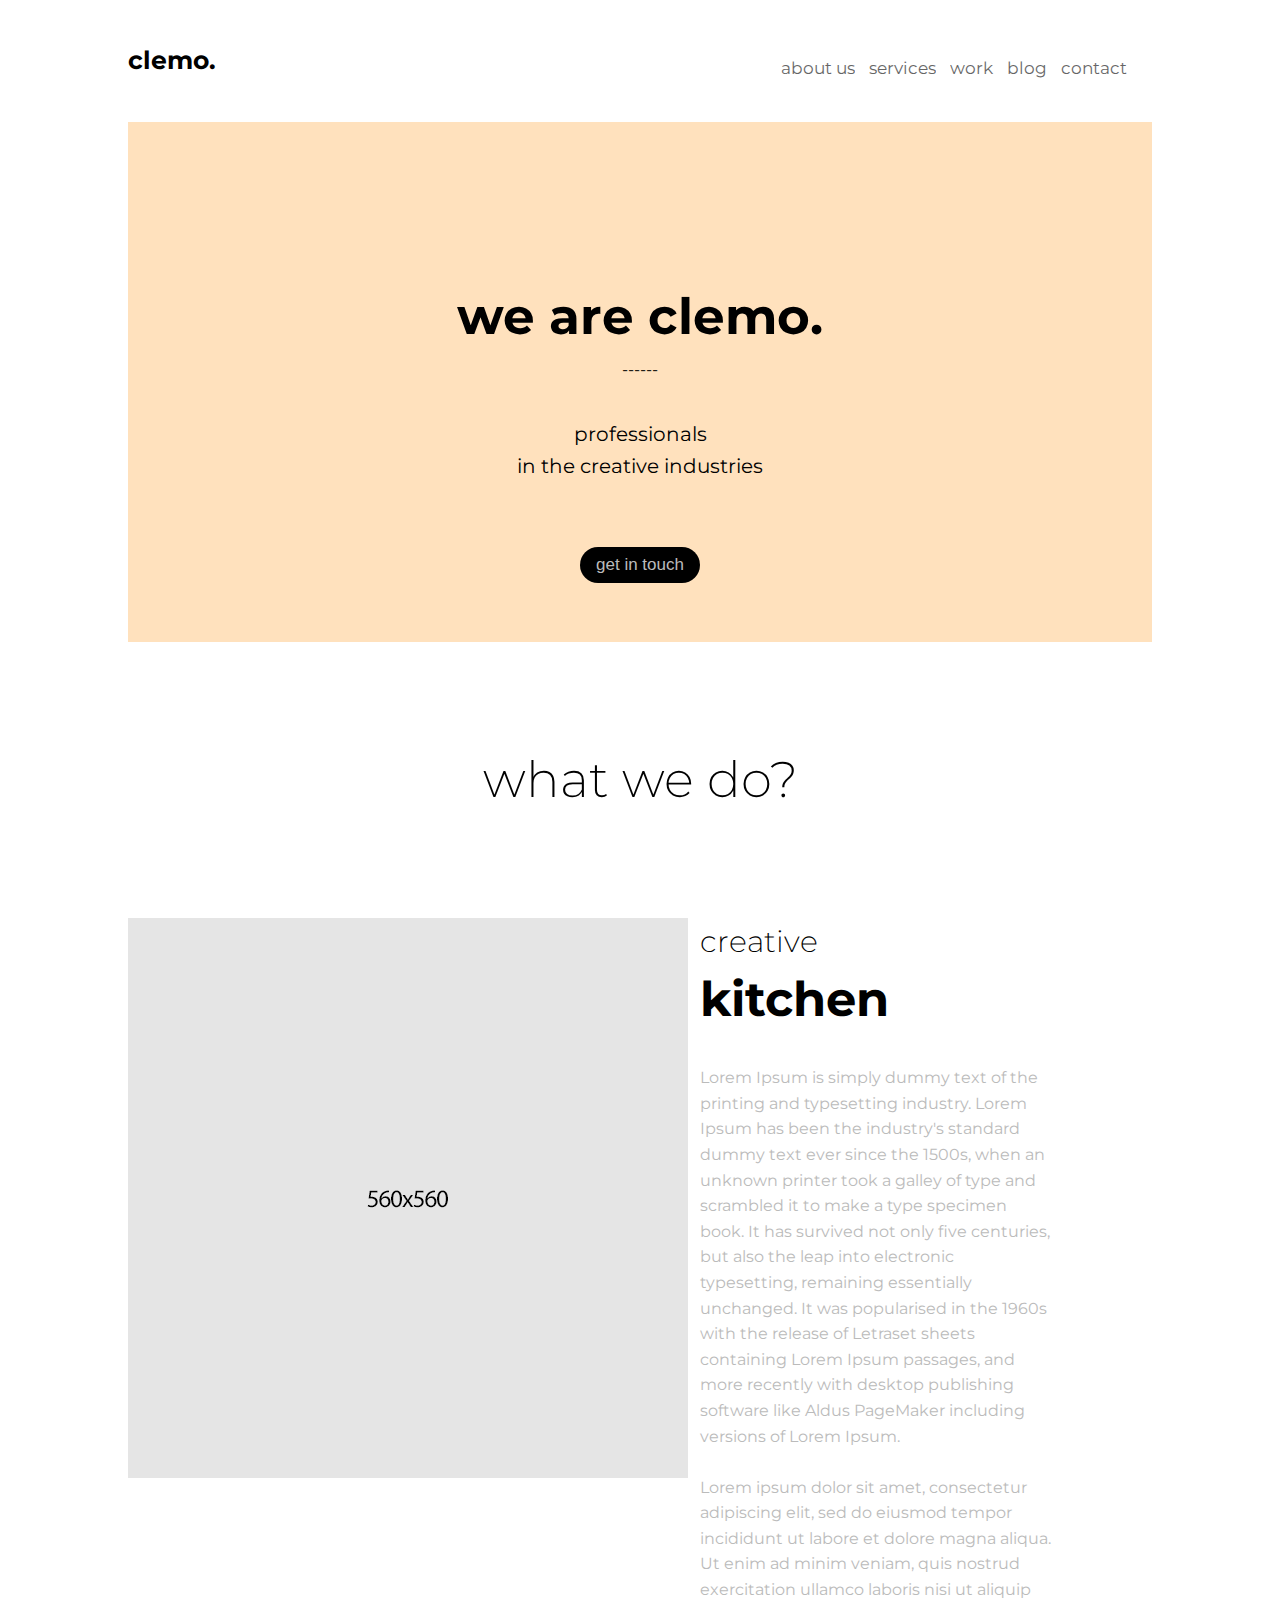
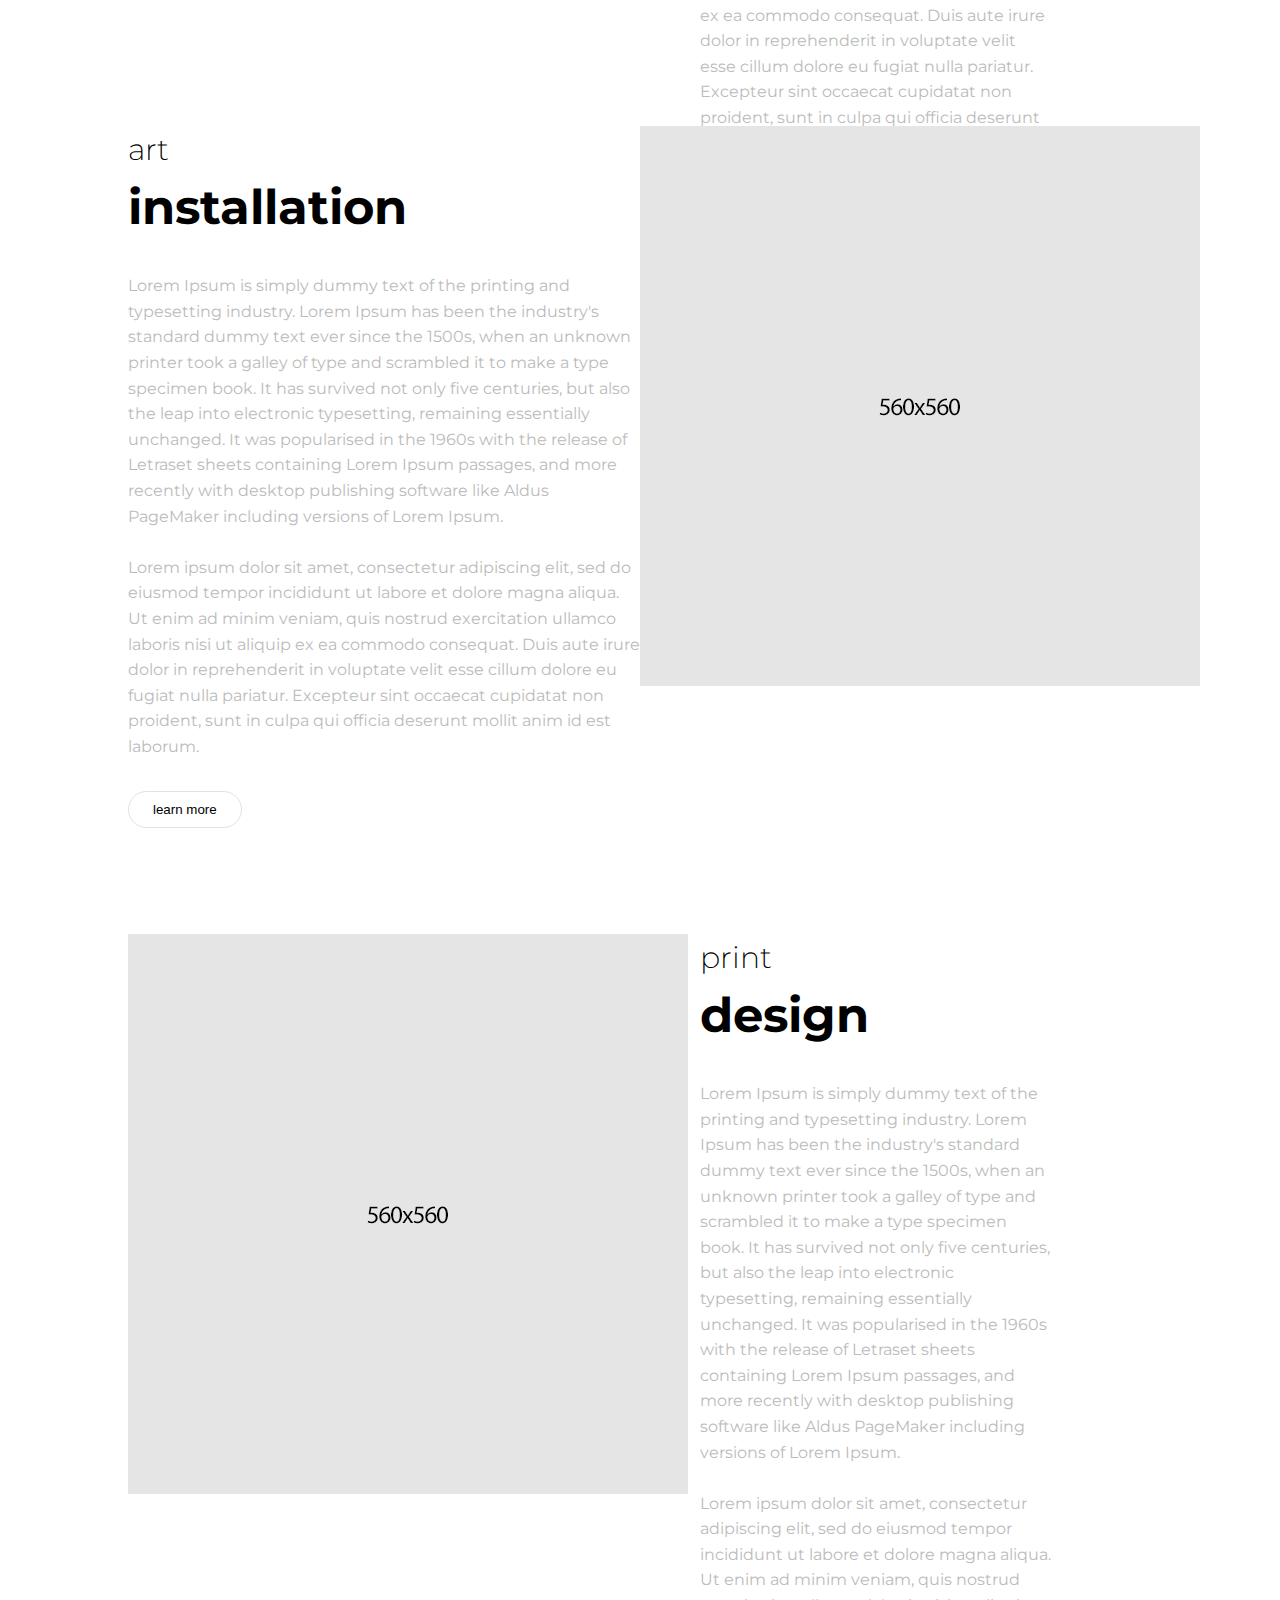
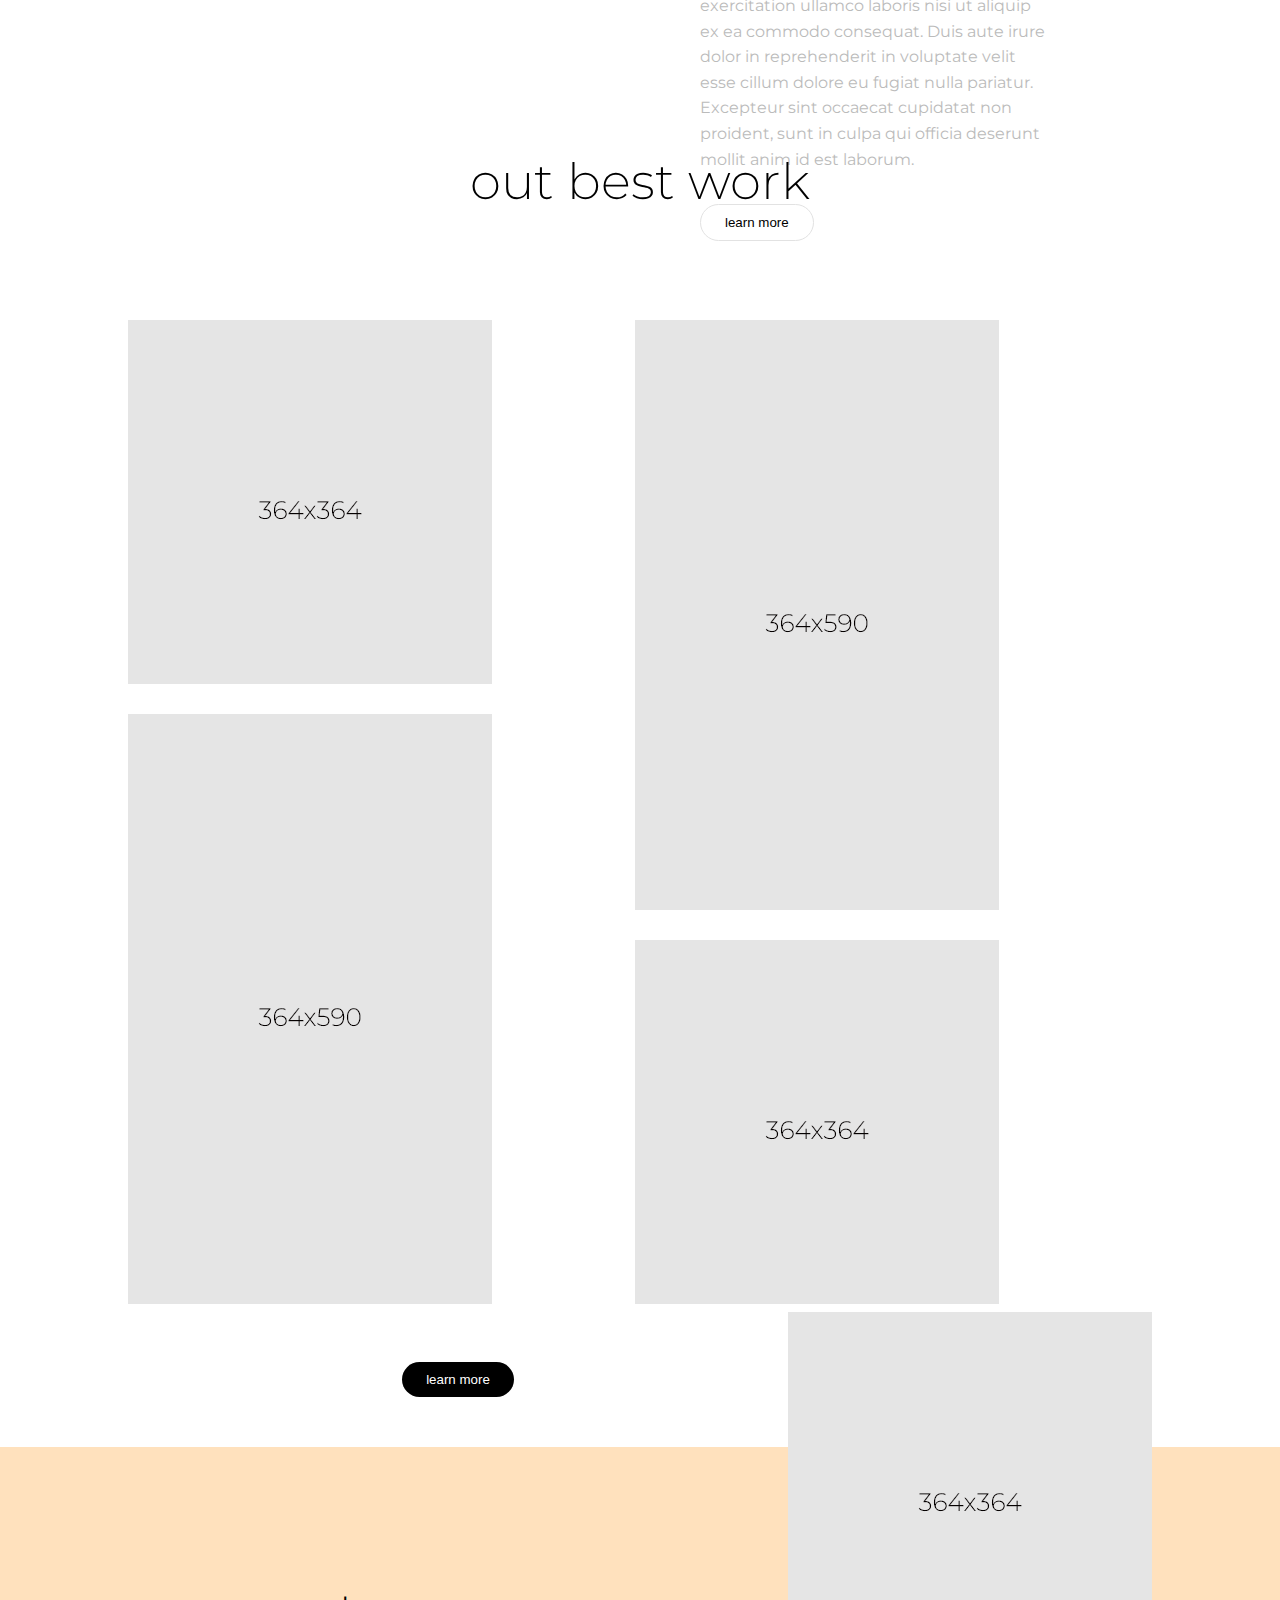
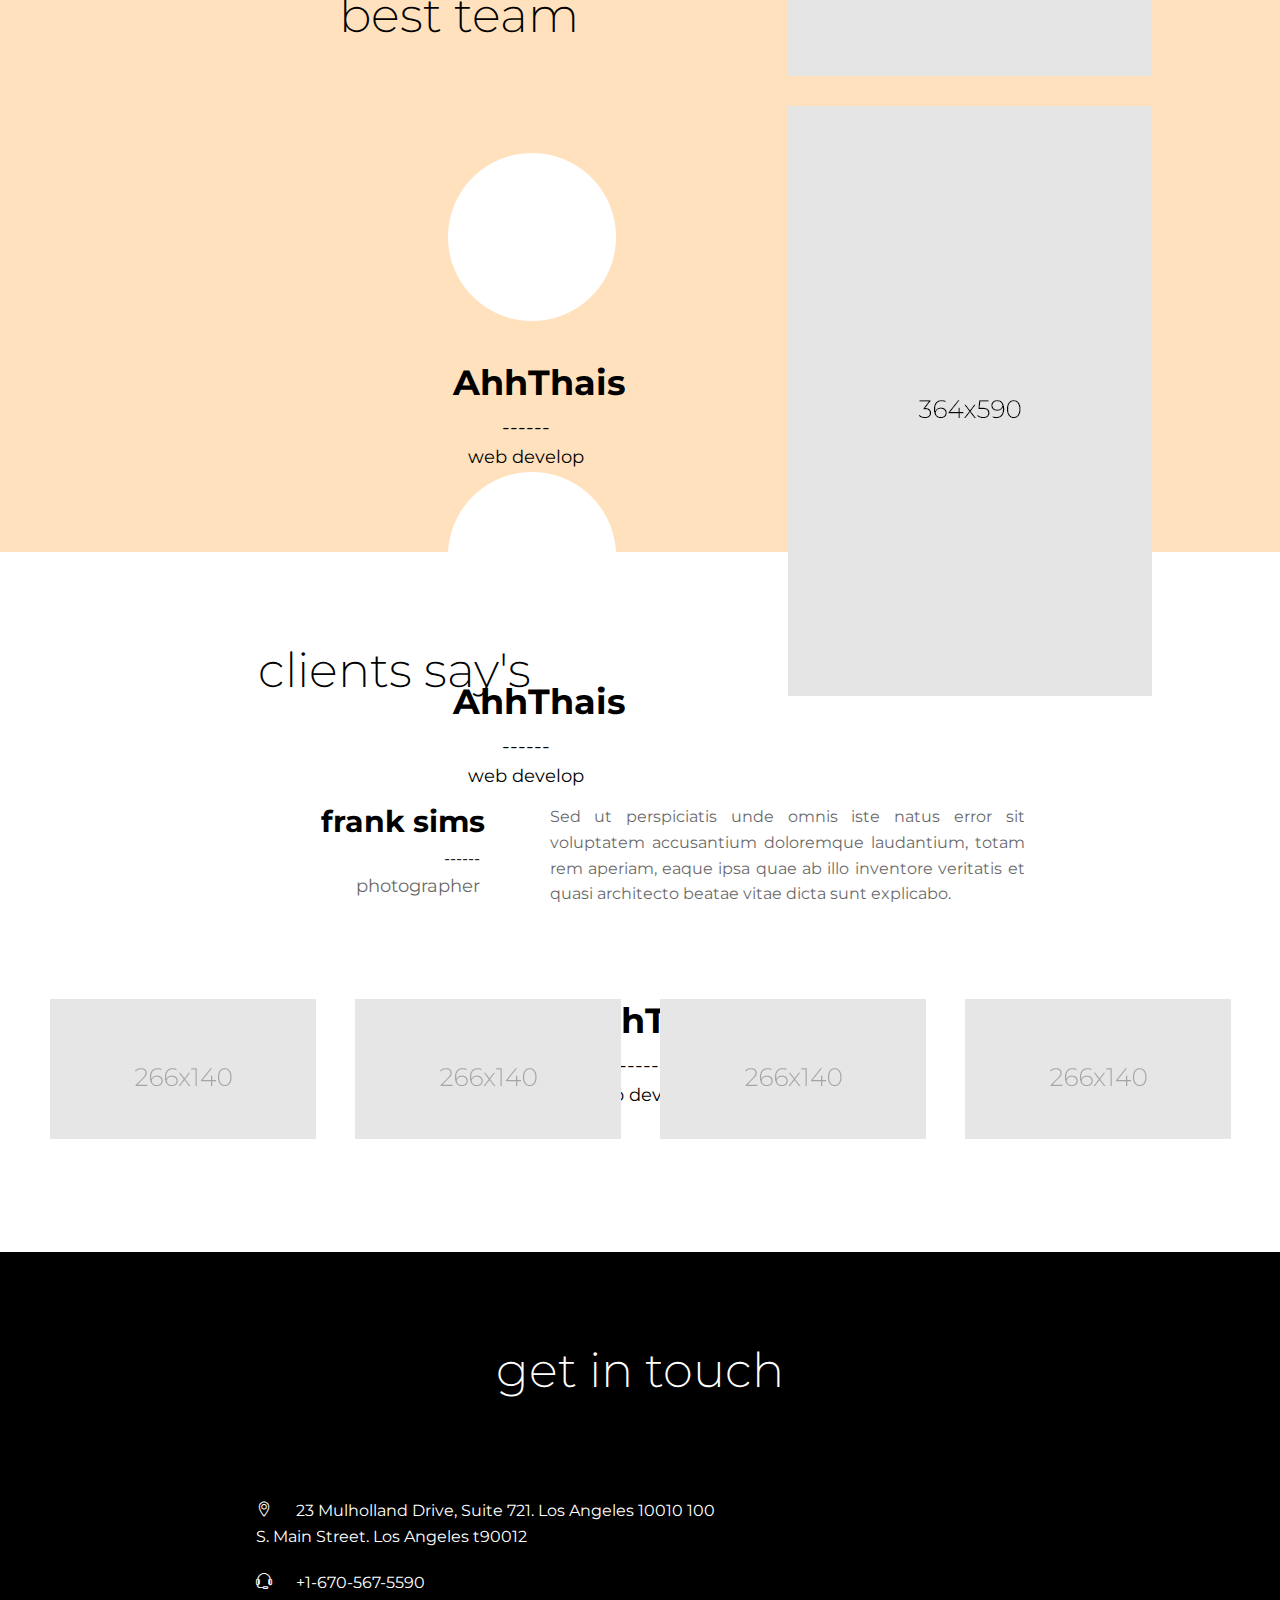
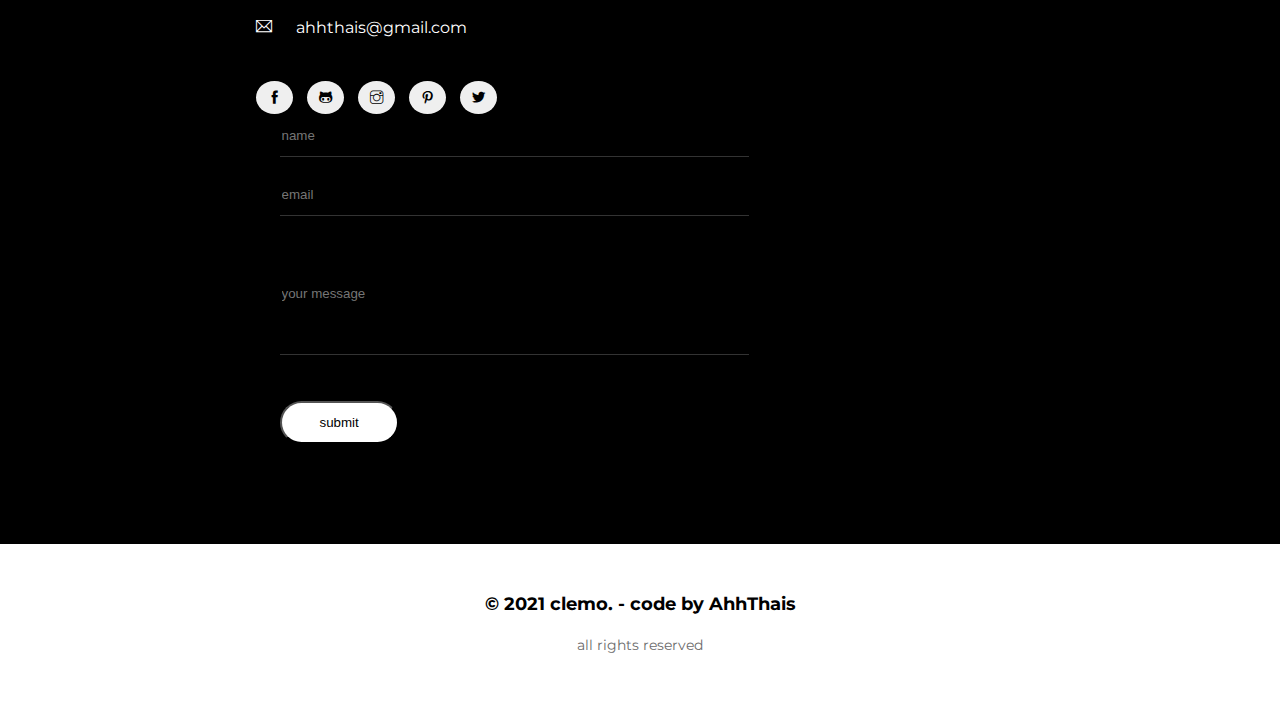
<file: index.html>
<!DOCTYPE html>
<html lang="en">
    <head>
        <meta charset="utf-8">
        <meta http-equiv="X-UA-Compatible" content="IE=edge">
        <title>Clemo Project</title>
        <meta name="description" content="Clemo Project by AhhThais">
        <meta name="viewport" content="width=device-width, initial-scale=1">
        <link rel="stylesheet" href="./assets/css/reset.css">
        <link rel="stylesheet" href="./assets/css/style.css">
        <link rel="stylesheet" href="./assets/css/sm_color.css">
        <link rel="stylesheet" href="./assets/css/hover_link.css">
        <link rel="preconnect" href="https://fonts.googleapis.com">
        <link rel="preconnect" href="https://fonts.gstatic.com" crossorigin>
        <link href="https://fonts.googleapis.com/css2?family=Montserrat:wght@100;300;400&display=swap" rel="stylesheet">
        <link rel="stylesheet" href="./assets/font/themify-icons/themify-icons.css">
        <script src="./assets/js/main.js"></script>
    <body>
        <div class="main">
            <!-- Begin Header -->
            <div class="header">    
                <div class="clear_fix col nav">
                    <label class="nav_text"><a href="./index.html">clemo.</a></label>
                    <ul class="nav_main_menu">
                        <li class="menu_items"><a href="./about_us.html">about us</a></li>
                        <li class="menu_items"><a href="./services.html">services</a></li>
                        <li class="menu_items"><a href="./work.html">work</a></li>
                        <li class="menu_items"><a href="./blog.html">blog</a></li>
                        <li class="menu_items"><a href="./contact.html">contact</a></li>
                    </ul>
                </div>
            </div>
            <!-- End Header -->


            <!-- Begin Banner -->
            <div class="col banner">
                <div class="banner_content">
                    <h2 class="banner_title">we are clemo.</h2>
                    <span>------</span>
                    <div class="banner_sub">
                        <p class="banner_subtext">professionals</p>
                        <p class="banner_subtext">in the creative industries</p>
                    </div>
                    <a href="#get_in_touch"><button class="banner_btn">get in touch</button></a>
                </div>
            </div>
            <!-- End Banner -->

            <!-- Container -->
            <div class="col container">
                <!-- Begin main content -->
                <div class="main_content">
                    <div class="content_title">
                        <p>what we do?</p>
                    </div>

                    <div class="clear_fix content_page">
                        <div class="col_set col_half col_height content_page_img">
                            <div class="page_img">
                                <img src="./assets/img/560.png" alt="page_img">
                            </div>
                        </div>
                        <div class="col_set col_half col_height content_page_text">
                            <div class="content_text_main">
                                <a href="./pages/creative_kitchen.html" class="title_link">
                                    <div class="text_title">
                                        <p class="small_title">
                                            creative
                                        </p>
                                        <p class="big_title">
                                            kitchen
                                        </p>
                                    </div>
                                </a>
                                <div class="text_main">
                                    <p>
                                        Lorem Ipsum is simply dummy text of the printing and typesetting industry. Lorem Ipsum has been the industry's standard dummy text ever since the 1500s, when an unknown printer took a galley of type and scrambled it to make a type specimen book. It has survived not only five centuries, but also the leap into electronic typesetting, remaining essentially unchanged. It was popularised in the 1960s with the release of Letraset sheets containing Lorem Ipsum passages, and more recently with desktop publishing software like Aldus PageMaker including versions of Lorem Ipsum.
                                    </p>
                                    <br>
                                    <p>
                                        Lorem ipsum dolor sit amet, consectetur adipiscing elit, sed do eiusmod tempor incididunt ut labore et dolore magna aliqua. Ut enim ad minim veniam, quis nostrud exercitation ullamco laboris nisi ut aliquip ex ea commodo consequat. Duis aute irure dolor in reprehenderit in voluptate velit esse cillum dolore eu fugiat nulla pariatur. Excepteur sint occaecat cupidatat non proident, sunt in culpa qui officia deserunt mollit anim id est laborum.
                                    </p>
                                </div>
                                <a href="./pages/creative_kitchen.html"><button class="content_btn">learn more</button></a>
                            </div>
                        </div>
                    </div>
                    <div class="clear_fix content_page">
                        <div class="col_set col_half col_height content_page_text">
                            <div class="content_text_main_left">
                                <a href="./pages/art_installation.html" class="title_link">
                                    <div class="text_title">
                                        <p class="small_title">
                                            art
                                        </p>
                                        <p class="big_title">
                                            installation
                                        </p>
                                    </div>
                                </a>
                                <div class="text_main">
                                    <p>
                                        Lorem Ipsum is simply dummy text of the printing and typesetting industry. Lorem Ipsum has been the industry's standard dummy text ever since the 1500s, when an unknown printer took a galley of type and scrambled it to make a type specimen book. It has survived not only five centuries, but also the leap into electronic typesetting, remaining essentially unchanged. It was popularised in the 1960s with the release of Letraset sheets containing Lorem Ipsum passages, and more recently with desktop publishing software like Aldus PageMaker including versions of Lorem Ipsum.
                                    </p>
                                    <br>
                                    <p>
                                        Lorem ipsum dolor sit amet, consectetur adipiscing elit, sed do eiusmod tempor incididunt ut labore et dolore magna aliqua. Ut enim ad minim veniam, quis nostrud exercitation ullamco laboris nisi ut aliquip ex ea commodo consequat. Duis aute irure dolor in reprehenderit in voluptate velit esse cillum dolore eu fugiat nulla pariatur. Excepteur sint occaecat cupidatat non proident, sunt in culpa qui officia deserunt mollit anim id est laborum.
                                    </p>
                                </div>
                                <a href="./pages/art_installation.html"><button class="content_btn">learn more</button></a>
                            </div>
                        </div>
                        <div class="col_set col_half col_height content_page_img_left">
                            <div class="page_img">
                                <img src="./assets/img/560.png" alt="page_img">
                            </div>
                        </div>
                    </div>
                    <div class="clear_fix content_page">
                        <div class="col_set col_half col_height content_page_img">
                            <div class="page_img">
                                <img src="./assets/img/560.png" alt="page_img">
                            </div>
                        </div>
                        <div class="col_set col_half col_height content_page_text">
                            <div class="content_text_main">
                               <a href="./pages/print_design.html" class="title_link">
                                    <div class="text_title">
                                        <p class="small_title">
                                            print
                                        </p>
                                        <p class="big_title">
                                            design      
                                        </p>
                                    </div>
                                </a>
                                <div class="text_main">
                                    <p>
                                        Lorem Ipsum is simply dummy text of the printing and typesetting industry. Lorem Ipsum has been the industry's standard dummy text ever since the 1500s, when an unknown printer took a galley of type and scrambled it to make a type specimen book. It has survived not only five centuries, but also the leap into electronic typesetting, remaining essentially unchanged. It was popularised in the 1960s with the release of Letraset sheets containing Lorem Ipsum passages, and more recently with desktop publishing software like Aldus PageMaker including versions of Lorem Ipsum.
                                    </p>
                                    <br>
                                    <p>
                                        Lorem ipsum dolor sit amet, consectetur adipiscing elit, sed do eiusmod tempor incididunt ut labore et dolore magna aliqua. Ut enim ad minim veniam, quis nostrud exercitation ullamco laboris nisi ut aliquip ex ea commodo consequat. Duis aute irure dolor in reprehenderit in voluptate velit esse cillum dolore eu fugiat nulla pariatur. Excepteur sint occaecat cupidatat non proident, sunt in culpa qui officia deserunt mollit anim id est laborum.
                                    </p>
                                </div>
                                <a href="./pages/print_design.html"><button class="content_btn">learn more</button></a>
                            </div>
                        </div>
                    </div>
                </div>
                <!-- End main content -->

                <!-- Begin second content -->
                <div class="second_content">
                    <div class="content_title">
                        <p>out best work</p>
                    </div>
                    <div class="clear_fix second_content_page left_page">
                        <div class="s_content_page">
                            <div class="col_half col_height s_content_first_img" style="padding-bottom: 30px;">
                                <img src="./assets/img/364x364.png" alt="364x364px">
                            </div>
                            <div class="col_half col_height s_content_second_img">
                                <img src="./assets/img/364x590.png" alt="364x590px">
                            </div>
                        </div>
                    </div>
                    <div class="clear_fix second_content_page">
                        <div class="s_content_page">
                            <div class="col_half col_height s_content_second_img"  style="padding-bottom: 30px;">
                                <img src="./assets/img/364x590.png" alt="364x590px">
                            </div>
                            <div class="col_half col_height s_content_first_img">
                                <img src="./assets/img/364x364.png" alt="364x364px">
                            </div>
                        </div>
                    </div>
                    <div class="clear_fix second_content_page right_page">
                        <div class="s_content_page">
                            <div class="col_half col_height s_content_first_img"  style="padding-bottom: 30px;">
                                <img src="./assets/img/364x364.png" alt="364x364px">
                            </div>
                            <div class="col_half col_height s_content_second_img">
                                <img src="./assets/img/364x590.png" alt="364x590px">
                            </div>
                        </div>
                    </div>
                    <div class="second_content_btn">
                        <button class="s_content_btn">learn more</button>
                    </div>
                </div>
            </div>
            <!-- End second content -->

            <!-- Begin banner team -->
            <div class="banner" style="height: 705px;">
                <div class="banner_content">
                    <h2 class="team_title">best team</h2>
                        <div class="team_main" style="margin-top: 100px;">
                            <div class="clear_fix banner_sub">
                                <div class="col team_members">
                                    <div class="col_half team_member">
                                        <div class="team_member_img">
                                            <img src="./assets/img/168x168.png" alt="168x168">
                                        </div>
                                        <div class="team_member_infor">
                                            <p class="member_name">
                                                AhhThais
                                            </p>
                                            <span>------</span>
                                            <p class="member_job">
                                                web develop
                                            </p>
                                        </div>
                                    </div>
                                    <div class="col_half team_member">
                                        <div class="team_member_img">
                                            <img src="./assets/img/168x168.png" alt="168x168">
                                        </div>
                                        <div class="team_member_infor">
                                            <p class="member_name">
                                                AhhThais
                                            </p>
                                            <span>------</span>
                                            <p class="member_job">
                                                web develop
                                            </p>
                                    </div>
                                </div>
                                <div class="col_half team_member">
                                    <div class="team_member_img">
                                        <img src="./assets/img/168x168.png" alt="168x168">
                                    </div>
                                    <div class="team_member_infor">
                                        <p class="member_name">
                                            AhhThais
                                        </p>
                                        <span>------</span>
                                        <p class="member_job">
                                            web develop
                                        </p>
                                    </div>
                                </div>
                             </div>
                        </div>
                    </div>
                </div>
            </div>
            <!-- End banner team -->

            <!--Begin feedback -->
            <div class="clear_fix feedback_content">
                <div class="feedback_title">
                    clients say's
                </div>
                <div class="feedback_main_content">
                    <div class="fb_user_infor">
                        <div class="fb_user_main_infor">
                            <p class="user_name">
                                frank sims
                            </p>
                            <span>------</span>
                            <p class="user_job">
                                photographer
                            </p>
                        </div>
                        <p class="user_text">
                            Sed ut perspiciatis unde omnis iste natus error sit voluptatem accusantium doloremque laudantium, totam rem aperiam, eaque ipsa quae ab illo inventore veritatis et quasi architecto beatae vitae dicta sunt explicabo. 
                        </p>
                    </div>
                </div>
                <div class="feedback_sub_content">
                    <div class="fb_img">
                        <img src="./assets/img/266x140.png" alt="266x140px" class="img_fb">
                        <img src="./assets/img/266x140.png" alt="266x140px" class="img_fb">
                        <img src="./assets/img/266x140.png" alt="266x140px" class="img_fb">
                        <img src="./assets/img/266x140.png" alt="266x140px" class="img_fb">
                    </div>
                </div>
            </div>
            <!-- End feedback -->

            <!-- Begin contact -->
            <div id="get_in_touch"class="clear_fix contact_content">
                <div class="contact_title feedback_title">
                    get in touch
                </div>
                <div class="col_half contact_address">
                    <p class="address_text">
                        <i class="ti-location-pin address_icon set_address_icon"></i>
                        23 Mulholland Drive, Suite 721. Los Angeles 10010
                            100 S. Main Street. Los Angeles t90012
                    </p>
                    <p>
                        <i class="ti-headphone-alt address_icon"></i>
                        +1-670-567-5590
                    </p>
                    <p>
                        <i class="ti-email address_icon"></i>
                        ahhthais@gmail.com
                    </p>
                    <div class="contact_social_media">
                        <a href="https://fb.com/ahhthais1406"><button class="ti-facebook contact_icon icon_fb"></button></a>
                        <a href="https://github.com/AhhThais"><button class="ti-github contact_icon icon_gh"></button></a>
                        <a href="https://www.instagram.com/ahhthais2/"><button class="ti-instagram contact_icon icon_ig"></button></a>
                        <a href="https://www.pinterest.com/ahhthais/"><button class="ti-pinterest contact_icon icon_pt"></button></a>
                        <button class="ti-twitter-alt contact_icon icon_tw"></button>
                    </div>
                </div>
                <div class="col_half contact_form js_contact">
                    <form action="" class="main_form">
                        <input type="text" class="col_full stan_formal form_name" placeholder="name" required>
                        <input type="email" class="col_full stan_formal form_mail" placeholder="email" required>
                        <input type="text" class="col_full stan_formal form_message" placeholder="your message" required>
                        <a href="#get_in_touch"><button class="contact_btn js_click_btn">submit</button></a>
                    </form>
                </div>
                <div class="col_half contact_form message js_message">
                    <div class="message_check">
                        <i class="ti-check"></i>
                    </div>
                    <div class="message_main">
                        <p>Thank you!</p>
                        <p>Your message has been sent!</p>
                    </div>
                    <button class="message_btn">new message</button>
                </div>
            </div>
            <!-- End contact -->

            <!-- Footer -->
            <footer class="footer">
               <div class="footer_content">
                    <div class="footer_title">
                        <p>&copy; 2021 clemo. - code by AhhThais</p>
                    </div>
                    <div class="footer_text">
                        <p>all rights reserved</p>
                    </div>
               </div>
            </footer>
        </div>
    </body>
</html>
</file>
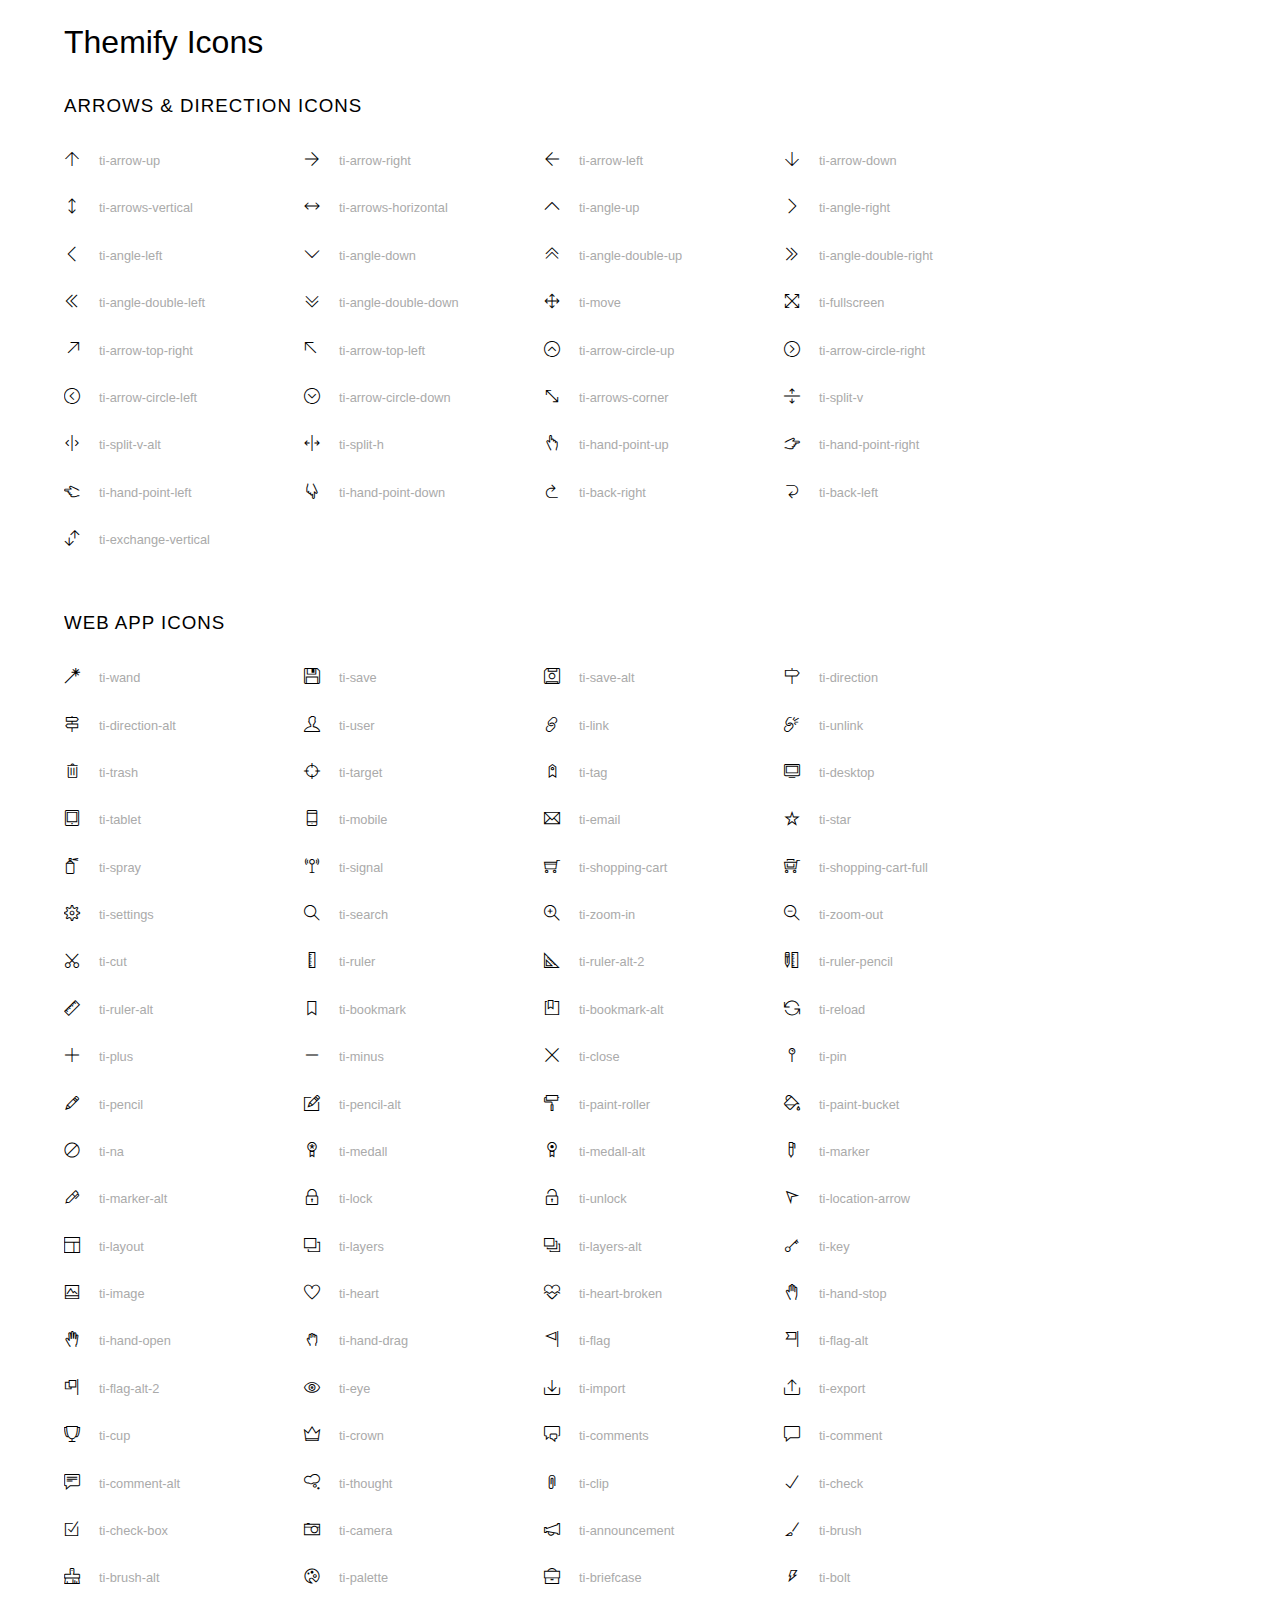
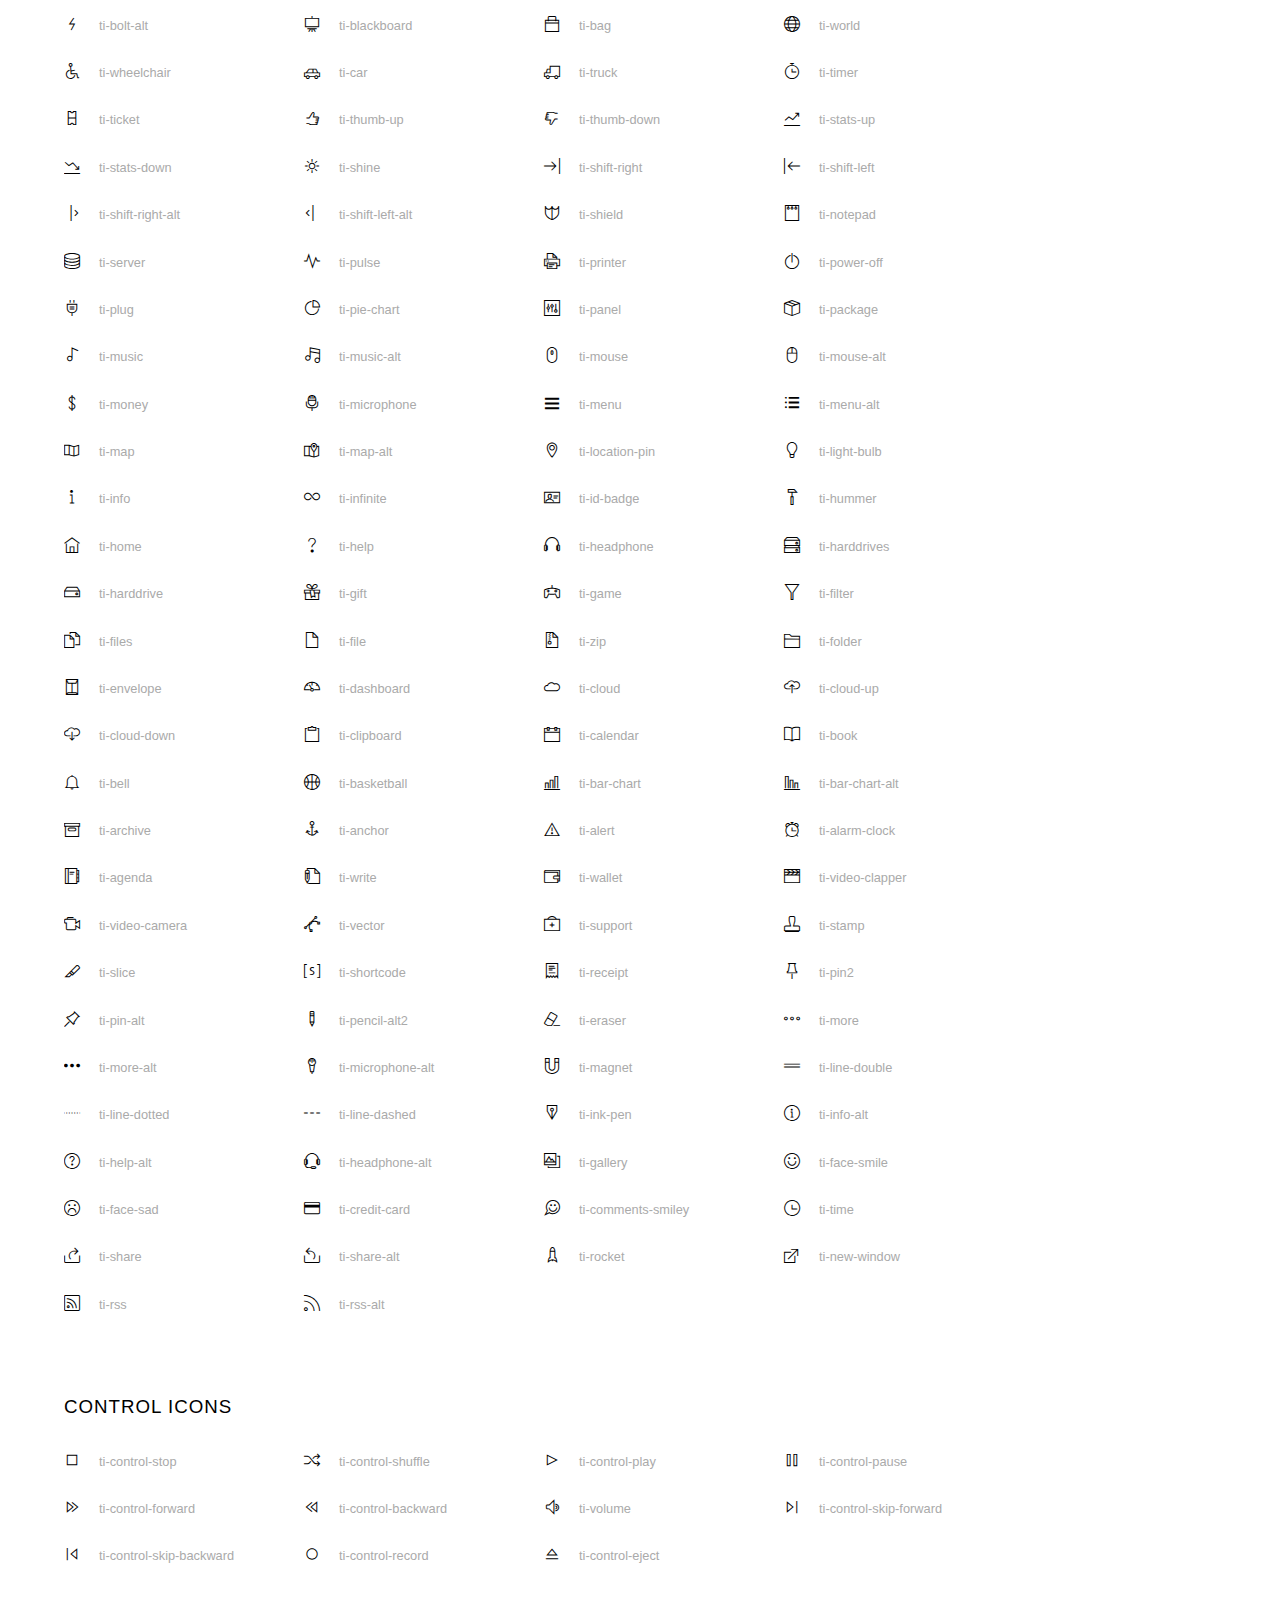
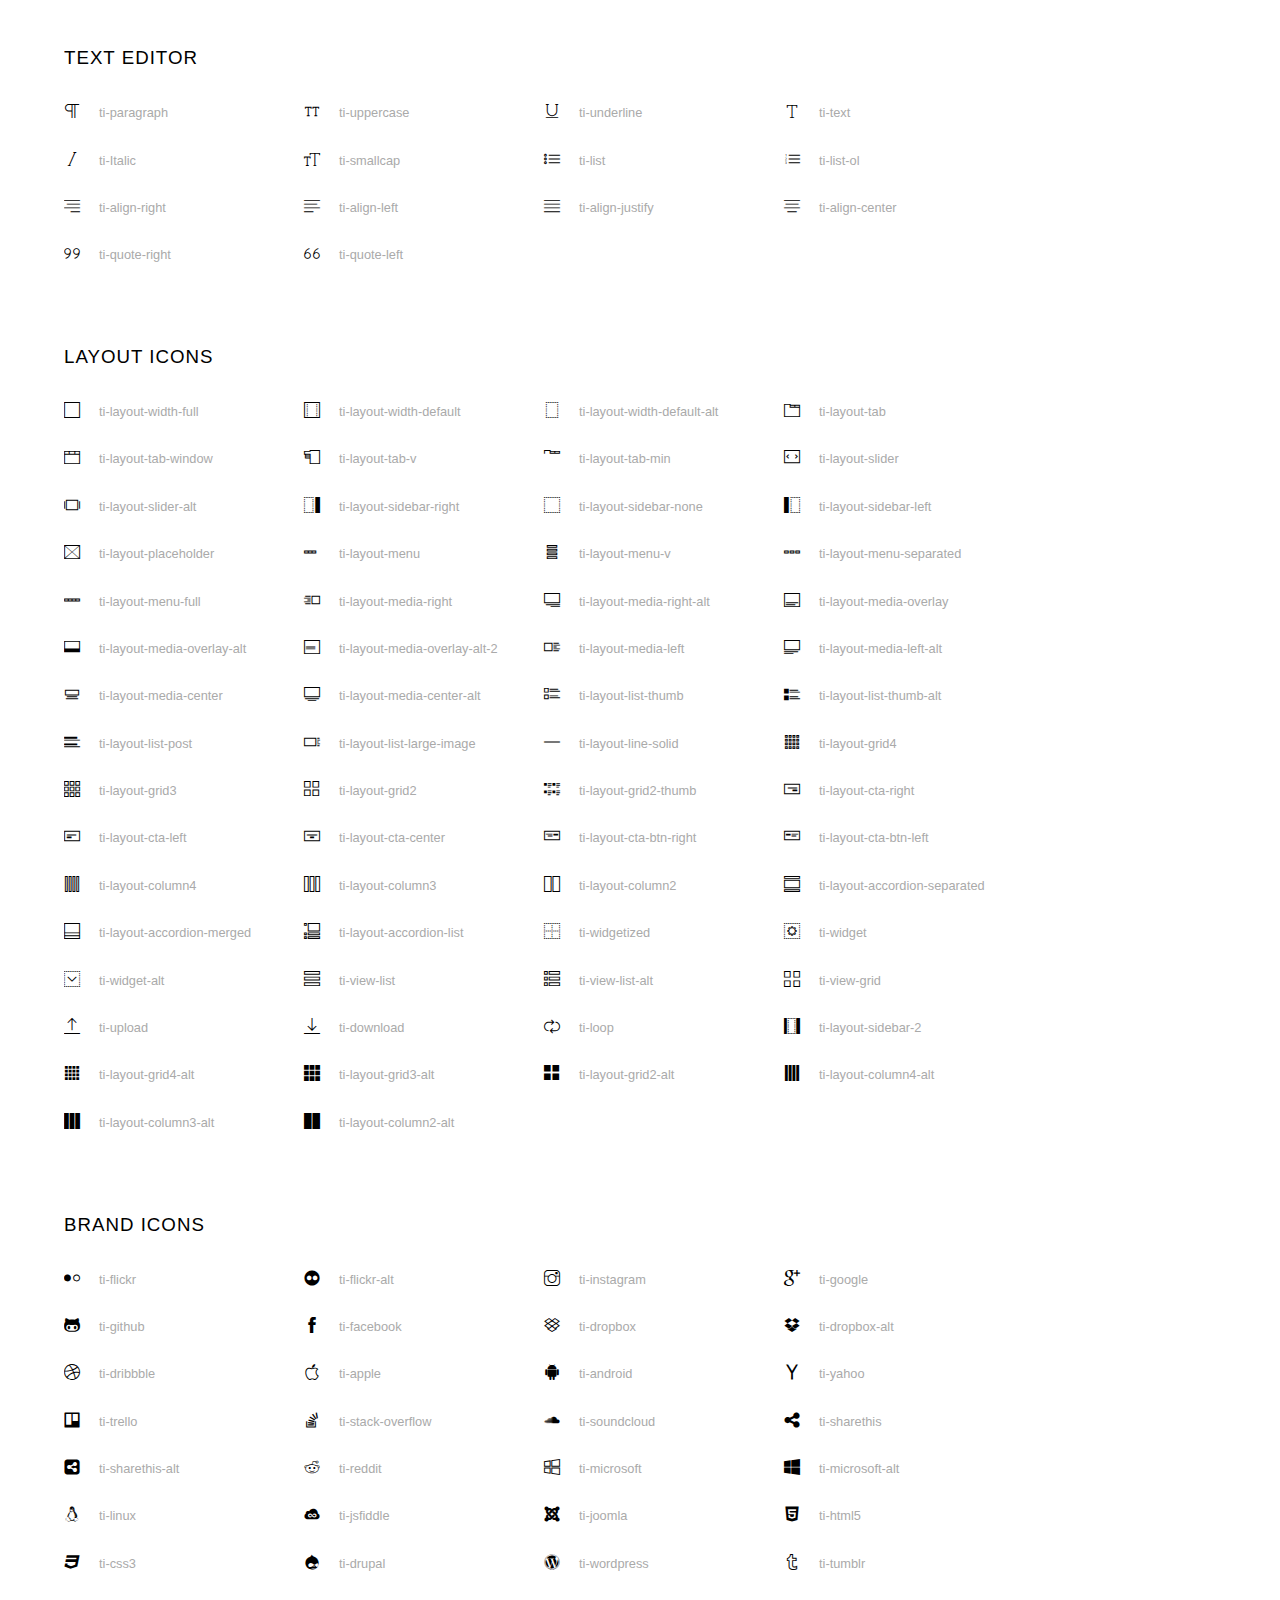
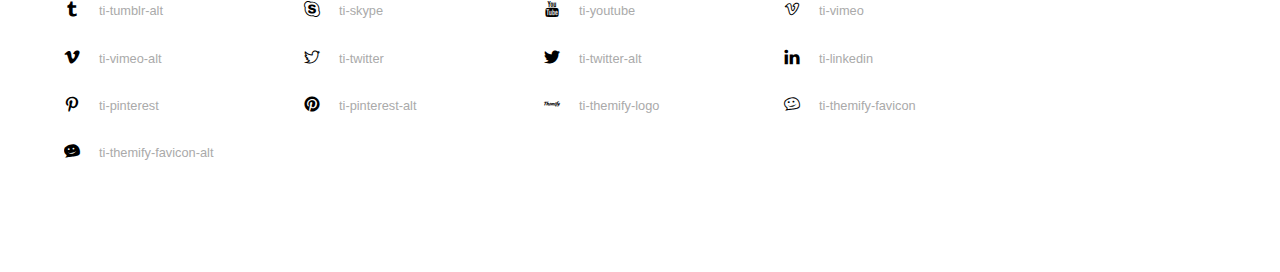
<file: assets/font/themify-icons/index.html>
<!doctype html>
<html>
<head>
	<meta charset="utf-8">
	<title>Themify Icon Font</title>
	<meta name="viewport" content="width=device-width">
	<link rel="stylesheet" href="demo-files/demo.css">
	<link rel="stylesheet" href="themify-icons.css">
	<!--[if lt IE 8]><!-->
	<link rel="stylesheet" href="ie7/ie7.css">
	<!--<![endif]-->
</head>
<body>
	<h1>Themify Icons</h1>

	<div class="icon-section">

		<div class="icon-section">
			<h3>Arrows &amp; Direction Icons </h3>

			<div class="icon-container">
				<span class="ti-arrow-up"></span><span class="icon-name"> ti-arrow-up</span>
			</div>
			<div class="icon-container">
				<span class="ti-arrow-right"></span><span class="icon-name"> ti-arrow-right</span>
			</div>
			<div class="icon-container">
				<span class="ti-arrow-left"></span><span class="icon-name"> ti-arrow-left</span>
			</div>
			<div class="icon-container">
				<span class="ti-arrow-down"></span><span class="icon-name"> ti-arrow-down</span>
			</div>
			<div class="icon-container">
				<span class="ti-arrows-vertical"></span><span class="icon-name"> ti-arrows-vertical</span>
			</div>
			<div class="icon-container">
				<span class="ti-arrows-horizontal"></span><span class="icon-name"> ti-arrows-horizontal</span>
			</div>
			<div class="icon-container">
				<span class="ti-angle-up"></span><span class="icon-name"> ti-angle-up</span>
			</div>
			<div class="icon-container">
				<span class="ti-angle-right"></span><span class="icon-name"> ti-angle-right</span>
			</div>
			<div class="icon-container">
				<span class="ti-angle-left"></span><span class="icon-name"> ti-angle-left</span>
			</div>
			<div class="icon-container">
				<span class="ti-angle-down"></span><span class="icon-name"> ti-angle-down</span>
			</div>	
			<div class="icon-container">
				<span class="ti-angle-double-up"></span><span class="icon-name"> ti-angle-double-up</span>
			</div>
			<div class="icon-container">
				<span class="ti-angle-double-right"></span><span class="icon-name"> ti-angle-double-right</span>
			</div>
			<div class="icon-container">
				<span class="ti-angle-double-left"></span><span class="icon-name"> ti-angle-double-left</span>
			</div>
			<div class="icon-container">
				<span class="ti-angle-double-down"></span><span class="icon-name"> ti-angle-double-down</span>
			</div>					
			<div class="icon-container">
				<span class="ti-move"></span><span class="icon-name"> ti-move</span>
			</div>
			<div class="icon-container">
				<span class="ti-fullscreen"></span><span class="icon-name"> ti-fullscreen</span>
			</div>
			<div class="icon-container">
				<span class="ti-arrow-top-right"></span><span class="icon-name"> ti-arrow-top-right</span>
			</div>
			<div class="icon-container">
				<span class="ti-arrow-top-left"></span><span class="icon-name"> ti-arrow-top-left</span>
			</div>
			<div class="icon-container">
				<span class="ti-arrow-circle-up"></span><span class="icon-name"> ti-arrow-circle-up</span>
			</div>
			<div class="icon-container">
				<span class="ti-arrow-circle-right"></span><span class="icon-name"> ti-arrow-circle-right</span>
			</div>
			<div class="icon-container">
				<span class="ti-arrow-circle-left"></span><span class="icon-name"> ti-arrow-circle-left</span>
			</div>
			<div class="icon-container">
				<span class="ti-arrow-circle-down"></span><span class="icon-name"> ti-arrow-circle-down</span>
			</div>
			<div class="icon-container">
				<span class="ti-arrows-corner"></span><span class="icon-name"> ti-arrows-corner</span>
			</div>
			<div class="icon-container">
				<span class="ti-split-v"></span><span class="icon-name"> ti-split-v</span>
			</div>

			<div class="icon-container">
				<span class="ti-split-v-alt"></span><span class="icon-name"> ti-split-v-alt</span>
			</div>
			<div class="icon-container">
				<span class="ti-split-h"></span><span class="icon-name"> ti-split-h</span>
			</div>
			<div class="icon-container">
				<span class="ti-hand-point-up"></span><span class="icon-name"> ti-hand-point-up</span>
			</div>
			<div class="icon-container">
				<span class="ti-hand-point-right"></span><span class="icon-name"> ti-hand-point-right</span>
			</div>
			<div class="icon-container">
				<span class="ti-hand-point-left"></span><span class="icon-name"> ti-hand-point-left</span>
			</div>
			<div class="icon-container">
				<span class="ti-hand-point-down"></span><span class="icon-name"> ti-hand-point-down</span>
			</div>
			<div class="icon-container">
				<span class="ti-back-right"></span><span class="icon-name"> ti-back-right</span>
			</div>
			<div class="icon-container">
				<span class="ti-back-left"></span><span class="icon-name"> ti-back-left</span>
			</div>
			<div class="icon-container">
				<span class="ti-exchange-vertical"></span><span class="icon-name"> ti-exchange-vertical</span>
			</div>

		</div> <!-- Arrows Icons -->



		<h3>Web App Icons</h3>
		
		<div class="icon-section">

			<div class="icon-container">
				<span class="ti-wand"></span><span class="icon-name"> ti-wand</span>
			</div>
			<div class="icon-container">
				<span class="ti-save"></span><span class="icon-name"> ti-save</span>
			</div>
			<div class="icon-container">
				<span class="ti-save-alt"></span><span class="icon-name"> ti-save-alt</span>
			</div>

			<div class="icon-container">
				<span class="ti-direction"></span><span class="icon-name"> ti-direction</span>
			</div>
			<div class="icon-container">
				<span class="ti-direction-alt"></span><span class="icon-name"> ti-direction-alt</span>
			</div>
			<div class="icon-container">
				<span class="ti-user"></span><span class="icon-name"> ti-user</span>
			</div>
			<div class="icon-container">
				<span class="ti-link"></span><span class="icon-name"> ti-link</span>
			</div>
			<div class="icon-container">
				<span class="ti-unlink"></span><span class="icon-name"> ti-unlink</span>
			</div>
			<div class="icon-container">
				<span class="ti-trash"></span><span class="icon-name"> ti-trash</span>
			</div>
			<div class="icon-container">
				<span class="ti-target"></span><span class="icon-name"> ti-target</span>
			</div>
			<div class="icon-container">
				<span class="ti-tag"></span><span class="icon-name"> ti-tag</span>
			</div>
			<div class="icon-container">
				<span class="ti-desktop"></span><span class="icon-name"> ti-desktop</span>
			</div>
			<div class="icon-container">
				<span class="ti-tablet"></span><span class="icon-name"> ti-tablet</span>
			</div>
			<div class="icon-container">
				<span class="ti-mobile"></span><span class="icon-name"> ti-mobile</span>
			</div>
			<div class="icon-container">
				<span class="ti-email"></span><span class="icon-name"> ti-email</span>
			</div>	
			<div class="icon-container">
				<span class="ti-star"></span><span class="icon-name"> ti-star</span>
			</div>
			<div class="icon-container">
				<span class="ti-spray"></span><span class="icon-name"> ti-spray</span>
			</div>
			<div class="icon-container">
				<span class="ti-signal"></span><span class="icon-name"> ti-signal</span>
			</div>
			<div class="icon-container">
				<span class="ti-shopping-cart"></span><span class="icon-name"> ti-shopping-cart</span>
			</div>
			<div class="icon-container">
				<span class="ti-shopping-cart-full"></span><span class="icon-name"> ti-shopping-cart-full</span>
			</div>
			<div class="icon-container">
				<span class="ti-settings"></span><span class="icon-name"> ti-settings</span>
			</div>
			<div class="icon-container">
				<span class="ti-search"></span><span class="icon-name"> ti-search</span>
			</div>
			<div class="icon-container">
				<span class="ti-zoom-in"></span><span class="icon-name"> ti-zoom-in</span>
			</div>
			<div class="icon-container">
				<span class="ti-zoom-out"></span><span class="icon-name"> ti-zoom-out</span>
			</div>
			<div class="icon-container">
				<span class="ti-cut"></span><span class="icon-name"> ti-cut</span>
			</div>
			<div class="icon-container">
				<span class="ti-ruler"></span><span class="icon-name"> ti-ruler</span>
			</div>
			<div class="icon-container">
				<span class="ti-ruler-alt-2"></span><span class="icon-name"> ti-ruler-alt-2</span>
			</div>			
			<div class="icon-container">
				<span class="ti-ruler-pencil"></span><span class="icon-name"> ti-ruler-pencil</span>
			</div>
			<div class="icon-container">
				<span class="ti-ruler-alt"></span><span class="icon-name"> ti-ruler-alt</span>
			</div>
			<div class="icon-container">
				<span class="ti-bookmark"></span><span class="icon-name"> ti-bookmark</span>
			</div>
			<div class="icon-container">
				<span class="ti-bookmark-alt"></span><span class="icon-name"> ti-bookmark-alt</span>
			</div>
			<div class="icon-container">
				<span class="ti-reload"></span><span class="icon-name"> ti-reload</span>
			</div>
			<div class="icon-container">
				<span class="ti-plus"></span><span class="icon-name"> ti-plus</span>
			</div>
			<div class="icon-container">
				<span class="ti-minus"></span><span class="icon-name"> ti-minus</span>
			</div>
			<div class="icon-container">
				<span class="ti-close"></span><span class="icon-name"> ti-close</span>
			</div>			
			<div class="icon-container">
				<span class="ti-pin"></span><span class="icon-name"> ti-pin</span>
			</div>
			<div class="icon-container">
				<span class="ti-pencil"></span><span class="icon-name"> ti-pencil</span>
			</div>
					
		  	<div class="icon-container">
				<span class="ti-pencil-alt"></span><span class="icon-name"> ti-pencil-alt</span>
			</div>
			<div class="icon-container">
				<span class="ti-paint-roller"></span><span class="icon-name"> ti-paint-roller</span>
			</div>
			<div class="icon-container">
				<span class="ti-paint-bucket"></span><span class="icon-name"> ti-paint-bucket</span>
			</div>
			<div class="icon-container">
				<span class="ti-na"></span><span class="icon-name"> ti-na</span>
			</div>
			<div class="icon-container">
				<span class="ti-medall"></span><span class="icon-name"> ti-medall</span>
			</div>
			<div class="icon-container">
				<span class="ti-medall-alt"></span><span class="icon-name"> ti-medall-alt</span>
			</div>
			<div class="icon-container">
				<span class="ti-marker"></span><span class="icon-name"> ti-marker</span>
			</div>
			<div class="icon-container">
				<span class="ti-marker-alt"></span><span class="icon-name"> ti-marker-alt</span>
			</div>

			<div class="icon-container">
				<span class="ti-lock"></span><span class="icon-name"> ti-lock</span>
			</div>
			<div class="icon-container">
				<span class="ti-unlock"></span><span class="icon-name"> ti-unlock</span>
			</div>
			<div class="icon-container">
				<span class="ti-location-arrow"></span><span class="icon-name"> ti-location-arrow</span>
			</div>
			<div class="icon-container">
				<span class="ti-layout"></span><span class="icon-name"> ti-layout</span>
			</div>
			<div class="icon-container">
				<span class="ti-layers"></span><span class="icon-name"> ti-layers</span>
			</div>
			<div class="icon-container">
				<span class="ti-layers-alt"></span><span class="icon-name"> ti-layers-alt</span>
			</div>
			<div class="icon-container">
				<span class="ti-key"></span><span class="icon-name"> ti-key</span>
			</div>
			<div class="icon-container">
				<span class="ti-image"></span><span class="icon-name"> ti-image</span>
			</div>
			<div class="icon-container">
				<span class="ti-heart"></span><span class="icon-name"> ti-heart</span>
			</div>
			<div class="icon-container">
				<span class="ti-heart-broken"></span><span class="icon-name"> ti-heart-broken</span>
			</div>
			<div class="icon-container">
				<span class="ti-hand-stop"></span><span class="icon-name"> ti-hand-stop</span>
			</div>
			<div class="icon-container">
				<span class="ti-hand-open"></span><span class="icon-name"> ti-hand-open</span>
			</div>
			<div class="icon-container">
				<span class="ti-hand-drag"></span><span class="icon-name"> ti-hand-drag</span>
			</div>
			<div class="icon-container">
				<span class="ti-flag"></span><span class="icon-name"> ti-flag</span>
			</div>
			<div class="icon-container">
				<span class="ti-flag-alt"></span><span class="icon-name"> ti-flag-alt</span>
			</div>
			<div class="icon-container">
				<span class="ti-flag-alt-2"></span><span class="icon-name"> ti-flag-alt-2</span>
			</div>
			<div class="icon-container">
				<span class="ti-eye"></span><span class="icon-name"> ti-eye</span>
			</div>
			<div class="icon-container">
				<span class="ti-import"></span><span class="icon-name"> ti-import</span>
			</div>			
			<div class="icon-container">
				<span class="ti-export"></span><span class="icon-name"> ti-export</span>
			</div>
			<div class="icon-container">
				<span class="ti-cup"></span><span class="icon-name"> ti-cup</span>
			</div>
			<div class="icon-container">
				<span class="ti-crown"></span><span class="icon-name"> ti-crown</span>
			</div>
			<div class="icon-container">
				<span class="ti-comments"></span><span class="icon-name"> ti-comments</span>
			</div>
			<div class="icon-container">
				<span class="ti-comment"></span><span class="icon-name"> ti-comment</span>
			</div>
			<div class="icon-container">
				<span class="ti-comment-alt"></span><span class="icon-name"> ti-comment-alt</span>
			</div>
			<div class="icon-container">
				<span class="ti-thought"></span><span class="icon-name"> ti-thought</span>
			</div>			
			<div class="icon-container">
				<span class="ti-clip"></span><span class="icon-name"> ti-clip</span>
			</div>

			<div class="icon-container">
				<span class="ti-check"></span><span class="icon-name"> ti-check</span>
			</div>
			<div class="icon-container">
				<span class="ti-check-box"></span><span class="icon-name"> ti-check-box</span>
			</div>
			<div class="icon-container">
				<span class="ti-camera"></span><span class="icon-name"> ti-camera</span>
			</div>
			<div class="icon-container">
				<span class="ti-announcement"></span><span class="icon-name"> ti-announcement</span>
			</div>
			<div class="icon-container">
				<span class="ti-brush"></span><span class="icon-name"> ti-brush</span>
			</div>
			<div class="icon-container">
				<span class="ti-brush-alt"></span><span class="icon-name"> ti-brush-alt</span>
			</div>
			<div class="icon-container">
				<span class="ti-palette"></span><span class="icon-name"> ti-palette</span>
			</div>			
			<div class="icon-container">
				<span class="ti-briefcase"></span><span class="icon-name"> ti-briefcase</span>
			</div>
			<div class="icon-container">
				<span class="ti-bolt"></span><span class="icon-name"> ti-bolt</span>
			</div>
			<div class="icon-container">
				<span class="ti-bolt-alt"></span><span class="icon-name"> ti-bolt-alt</span>
			</div>
			<div class="icon-container">
				<span class="ti-blackboard"></span><span class="icon-name"> ti-blackboard</span>
			</div>
			<div class="icon-container">
				<span class="ti-bag"></span><span class="icon-name"> ti-bag</span>
			</div>
			<div class="icon-container">
				<span class="ti-world"></span><span class="icon-name"> ti-world</span>
			</div>
			<div class="icon-container">
				<span class="ti-wheelchair"></span><span class="icon-name"> ti-wheelchair</span>
			</div>
			<div class="icon-container">
				<span class="ti-car"></span><span class="icon-name"> ti-car</span>
			</div>
			<div class="icon-container">
				<span class="ti-truck"></span><span class="icon-name"> ti-truck</span>
			</div>
			<div class="icon-container">
				<span class="ti-timer"></span><span class="icon-name"> ti-timer</span>
			</div>
			<div class="icon-container">
				<span class="ti-ticket"></span><span class="icon-name"> ti-ticket</span>
			</div>
			<div class="icon-container">
				<span class="ti-thumb-up"></span><span class="icon-name"> ti-thumb-up</span>
			</div>
			<div class="icon-container">
				<span class="ti-thumb-down"></span><span class="icon-name"> ti-thumb-down</span>
			</div>

			<div class="icon-container">
				<span class="ti-stats-up"></span><span class="icon-name"> ti-stats-up</span>
			</div>
			<div class="icon-container">
				<span class="ti-stats-down"></span><span class="icon-name"> ti-stats-down</span>
			</div>
			<div class="icon-container">
				<span class="ti-shine"></span><span class="icon-name"> ti-shine</span>
			</div>
			<div class="icon-container">
				<span class="ti-shift-right"></span><span class="icon-name"> ti-shift-right</span>
			</div>
			<div class="icon-container">
				<span class="ti-shift-left"></span><span class="icon-name"> ti-shift-left</span>
			</div>

			<div class="icon-container">
				<span class="ti-shift-right-alt"></span><span class="icon-name"> ti-shift-right-alt</span>
			</div>
			<div class="icon-container">
				<span class="ti-shift-left-alt"></span><span class="icon-name"> ti-shift-left-alt</span>
			</div>
			<div class="icon-container">
				<span class="ti-shield"></span><span class="icon-name"> ti-shield</span>
			</div>
			<div class="icon-container">
				<span class="ti-notepad"></span><span class="icon-name"> ti-notepad</span>
			</div>
			<div class="icon-container">
				<span class="ti-server"></span><span class="icon-name"> ti-server</span>
			</div>

			<div class="icon-container">
				<span class="ti-pulse"></span><span class="icon-name"> ti-pulse</span>
			</div>
			<div class="icon-container">
				<span class="ti-printer"></span><span class="icon-name"> ti-printer</span>
			</div>
			<div class="icon-container">
				<span class="ti-power-off"></span><span class="icon-name"> ti-power-off</span>
			</div>
			<div class="icon-container">
				<span class="ti-plug"></span><span class="icon-name"> ti-plug</span>
			</div>
			<div class="icon-container">
				<span class="ti-pie-chart"></span><span class="icon-name"> ti-pie-chart</span>
			</div>

			<div class="icon-container">
				<span class="ti-panel"></span><span class="icon-name"> ti-panel</span>
			</div>
			<div class="icon-container">
				<span class="ti-package"></span><span class="icon-name"> ti-package</span>
			</div>
			<div class="icon-container">
				<span class="ti-music"></span><span class="icon-name"> ti-music</span>
			</div>
			<div class="icon-container">
				<span class="ti-music-alt"></span><span class="icon-name"> ti-music-alt</span>
			</div>
			<div class="icon-container">
				<span class="ti-mouse"></span><span class="icon-name"> ti-mouse</span>
			</div>
			<div class="icon-container">
				<span class="ti-mouse-alt"></span><span class="icon-name"> ti-mouse-alt</span>
			</div>
			<div class="icon-container">
				<span class="ti-money"></span><span class="icon-name"> ti-money</span>
			</div>
			<div class="icon-container">
				<span class="ti-microphone"></span><span class="icon-name"> ti-microphone</span>
			</div>
			<div class="icon-container">
				<span class="ti-menu"></span><span class="icon-name"> ti-menu</span>
			</div>
			<div class="icon-container">
				<span class="ti-menu-alt"></span><span class="icon-name"> ti-menu-alt</span>
			</div>
			<div class="icon-container">
				<span class="ti-map"></span><span class="icon-name"> ti-map</span>
			</div>
			<div class="icon-container">
				<span class="ti-map-alt"></span><span class="icon-name"> ti-map-alt</span>
			</div>

			<div class="icon-container">
				<span class="ti-location-pin"></span><span class="icon-name"> ti-location-pin</span>
			</div>

			<div class="icon-container">
				<span class="ti-light-bulb"></span><span class="icon-name"> ti-light-bulb</span>
			</div>
			<div class="icon-container">
				<span class="ti-info"></span><span class="icon-name"> ti-info</span>
			</div>
			<div class="icon-container">
				<span class="ti-infinite"></span><span class="icon-name"> ti-infinite</span>
			</div>
			<div class="icon-container">
				<span class="ti-id-badge"></span><span class="icon-name"> ti-id-badge</span>
			</div>
			<div class="icon-container">
				<span class="ti-hummer"></span><span class="icon-name"> ti-hummer</span>
			</div>
			<div class="icon-container">
				<span class="ti-home"></span><span class="icon-name"> ti-home</span>
			</div>
			<div class="icon-container">
				<span class="ti-help"></span><span class="icon-name"> ti-help</span>
			</div>
			<div class="icon-container">
				<span class="ti-headphone"></span><span class="icon-name"> ti-headphone</span>
			</div>
			<div class="icon-container">
				<span class="ti-harddrives"></span><span class="icon-name"> ti-harddrives</span>
			</div>
			<div class="icon-container">
				<span class="ti-harddrive"></span><span class="icon-name"> ti-harddrive</span>
			</div>
			<div class="icon-container">
				<span class="ti-gift"></span><span class="icon-name"> ti-gift</span>
			</div>
			<div class="icon-container">
				<span class="ti-game"></span><span class="icon-name"> ti-game</span>
			</div>
			<div class="icon-container">
				<span class="ti-filter"></span><span class="icon-name"> ti-filter</span>
			</div>
			<div class="icon-container">
				<span class="ti-files"></span><span class="icon-name"> ti-files</span>
			</div>
			<div class="icon-container">
				<span class="ti-file"></span><span class="icon-name"> ti-file</span>
			</div>
			<div class="icon-container">
				<span class="ti-zip"></span><span class="icon-name"> ti-zip</span>
			</div>
			<div class="icon-container">
				<span class="ti-folder"></span><span class="icon-name"> ti-folder</span>
			</div>			
			<div class="icon-container">
				<span class="ti-envelope"></span><span class="icon-name"> ti-envelope</span>
			</div>


			<div class="icon-container">
				<span class="ti-dashboard"></span><span class="icon-name"> ti-dashboard</span>
			</div>
			<div class="icon-container">
				<span class="ti-cloud"></span><span class="icon-name"> ti-cloud</span>
			</div>
			<div class="icon-container">
				<span class="ti-cloud-up"></span><span class="icon-name"> ti-cloud-up</span>
			</div>
			<div class="icon-container">
				<span class="ti-cloud-down"></span><span class="icon-name"> ti-cloud-down</span>
			</div>
			<div class="icon-container">
				<span class="ti-clipboard"></span><span class="icon-name"> ti-clipboard</span>
			</div>
			<div class="icon-container">
				<span class="ti-calendar"></span><span class="icon-name"> ti-calendar</span>
			</div>
			<div class="icon-container">
				<span class="ti-book"></span><span class="icon-name"> ti-book</span>
			</div>
			<div class="icon-container">
				<span class="ti-bell"></span><span class="icon-name"> ti-bell</span>
			</div>
			<div class="icon-container">
				<span class="ti-basketball"></span><span class="icon-name"> ti-basketball</span>
			</div>
			<div class="icon-container">
				<span class="ti-bar-chart"></span><span class="icon-name"> ti-bar-chart</span>
			</div>
			<div class="icon-container">
				<span class="ti-bar-chart-alt"></span><span class="icon-name"> ti-bar-chart-alt</span>
			</div>


			<div class="icon-container">
				<span class="ti-archive"></span><span class="icon-name"> ti-archive</span>
			</div>
			<div class="icon-container">
				<span class="ti-anchor"></span><span class="icon-name"> ti-anchor</span>
			</div>

			<div class="icon-container">
				<span class="ti-alert"></span><span class="icon-name"> ti-alert</span>
			</div>
			<div class="icon-container">
				<span class="ti-alarm-clock"></span><span class="icon-name"> ti-alarm-clock</span>
			</div>
			<div class="icon-container">
				<span class="ti-agenda"></span><span class="icon-name"> ti-agenda</span>
			</div>
			<div class="icon-container">
				<span class="ti-write"></span><span class="icon-name"> ti-write</span>
			</div>

			<div class="icon-container">
				<span class="ti-wallet"></span><span class="icon-name"> ti-wallet</span>
			</div>
			<div class="icon-container">
				<span class="ti-video-clapper"></span><span class="icon-name"> ti-video-clapper</span>
			</div>
			<div class="icon-container">
				<span class="ti-video-camera"></span><span class="icon-name"> ti-video-camera</span>
			</div>
			<div class="icon-container">
				<span class="ti-vector"></span><span class="icon-name"> ti-vector</span>
			</div>

			<div class="icon-container">
				<span class="ti-support"></span><span class="icon-name"> ti-support</span>
			</div>
			<div class="icon-container">
				<span class="ti-stamp"></span><span class="icon-name"> ti-stamp</span>
			</div>
			<div class="icon-container">
				<span class="ti-slice"></span><span class="icon-name"> ti-slice</span>
			</div>
			<div class="icon-container">
				<span class="ti-shortcode"></span><span class="icon-name"> ti-shortcode</span>
			</div>
			<div class="icon-container">
				<span class="ti-receipt"></span><span class="icon-name"> ti-receipt</span>
			</div>
			<div class="icon-container">
				<span class="ti-pin2"></span><span class="icon-name"> ti-pin2</span>
			</div>
			<div class="icon-container">
				<span class="ti-pin-alt"></span><span class="icon-name"> ti-pin-alt</span>
			</div>
			<div class="icon-container">
				<span class="ti-pencil-alt2"></span><span class="icon-name"> ti-pencil-alt2</span>
			</div>
			<div class="icon-container">
				<span class="ti-eraser"></span><span class="icon-name"> ti-eraser</span>
			</div>			
			<div class="icon-container">
				<span class="ti-more"></span><span class="icon-name"> ti-more</span>
			</div>
			<div class="icon-container">
				<span class="ti-more-alt"></span><span class="icon-name"> ti-more-alt</span>
			</div>
			<div class="icon-container">
				<span class="ti-microphone-alt"></span><span class="icon-name"> ti-microphone-alt</span>
			</div>
			<div class="icon-container">
				<span class="ti-magnet"></span><span class="icon-name"> ti-magnet</span>
			</div>
			<div class="icon-container">
				<span class="ti-line-double"></span><span class="icon-name"> ti-line-double</span>
			</div>
			<div class="icon-container">
				<span class="ti-line-dotted"></span><span class="icon-name"> ti-line-dotted</span>
			</div>
			<div class="icon-container">
				<span class="ti-line-dashed"></span><span class="icon-name"> ti-line-dashed</span>
			</div>

			<div class="icon-container">
				<span class="ti-ink-pen"></span><span class="icon-name"> ti-ink-pen</span>
			</div>
			<div class="icon-container">
				<span class="ti-info-alt"></span><span class="icon-name"> ti-info-alt</span>
			</div>
			<div class="icon-container">
				<span class="ti-help-alt"></span><span class="icon-name"> ti-help-alt</span>
			</div>
			<div class="icon-container">
				<span class="ti-headphone-alt"></span><span class="icon-name"> ti-headphone-alt</span>
			</div>

			<div class="icon-container">
				<span class="ti-gallery"></span><span class="icon-name"> ti-gallery</span>
			</div>
			<div class="icon-container">
				<span class="ti-face-smile"></span><span class="icon-name"> ti-face-smile</span>
			</div>
			<div class="icon-container">
				<span class="ti-face-sad"></span><span class="icon-name"> ti-face-sad</span>
			</div>
			<div class="icon-container">
				<span class="ti-credit-card"></span><span class="icon-name"> ti-credit-card</span>
			</div>
			<div class="icon-container">
				<span class="ti-comments-smiley"></span><span class="icon-name"> ti-comments-smiley</span>
			</div>
			<div class="icon-container">
				<span class="ti-time"></span><span class="icon-name"> ti-time</span>
			</div>
			<div class="icon-container">
				<span class="ti-share"></span><span class="icon-name"> ti-share</span>
			</div>
			<div class="icon-container">
				<span class="ti-share-alt"></span><span class="icon-name"> ti-share-alt</span>
			</div>
			<div class="icon-container">
				<span class="ti-rocket"></span><span class="icon-name"> ti-rocket</span>
			</div>

			<div class="icon-container">
				<span class="ti-new-window"></span><span class="icon-name"> ti-new-window</span>
			</div>

			<div class="icon-container">
				<span class="ti-rss"></span><span class="icon-name"> ti-rss</span>
			</div>

			<div class="icon-container">
				<span class="ti-rss-alt"></span><span class="icon-name"> ti-rss-alt</span>
			</div>
			
		</div><!-- Web App Icons -->


		<div class="icon-section">
			<h3>Control Icons</h3>
			<div class="icon-container">
				<span class="ti-control-stop"></span><span class="icon-name"> ti-control-stop</span>
			</div>
			<div class="icon-container">
				<span class="ti-control-shuffle"></span><span class="icon-name"> ti-control-shuffle</span>
			</div>
			<div class="icon-container">
				<span class="ti-control-play"></span><span class="icon-name"> ti-control-play</span>
			</div>
			<div class="icon-container">
				<span class="ti-control-pause"></span><span class="icon-name"> ti-control-pause</span>
			</div>
			<div class="icon-container">
				<span class="ti-control-forward"></span><span class="icon-name"> ti-control-forward</span>
			</div>
			<div class="icon-container">
				<span class="ti-control-backward"></span><span class="icon-name"> ti-control-backward</span>
			</div>	
			<div class="icon-container">
				<span class="ti-volume"></span><span class="icon-name"> ti-volume</span>
			</div>
			<div class="icon-container">
				<span class="ti-control-skip-forward"></span><span class="icon-name"> ti-control-skip-forward</span>
			</div>
			<div class="icon-container">
				<span class="ti-control-skip-backward"></span><span class="icon-name"> ti-control-skip-backward</span>
			</div>
			<div class="icon-container">
				<span class="ti-control-record"></span><span class="icon-name"> ti-control-record</span>
			</div>
			<div class="icon-container">
				<span class="ti-control-eject"></span><span class="icon-name"> ti-control-eject</span>
			</div>			
		</div> <!-- Control Icons -->


		<div class="icon-section">
			<h3>Text Editor</h3>

			<div class="icon-container">
				<span class="ti-paragraph"></span><span class="icon-name"> ti-paragraph</span>
			</div>
			<div class="icon-container">
				<span class="ti-uppercase"></span><span class="icon-name"> ti-uppercase</span>
			</div>

			<div class="icon-container">
				<span class="ti-underline"></span><span class="icon-name"> ti-underline</span>
			</div>
			<div class="icon-container">
				<span class="ti-text"></span><span class="icon-name"> ti-text</span>
			</div>
			<div class="icon-container">
				<span class="ti-Italic"></span><span class="icon-name"> ti-Italic</span>
			</div>
			<div class="icon-container">
				<span class="ti-smallcap"></span><span class="icon-name"> ti-smallcap</span>
			</div>
			<div class="icon-container">
				<span class="ti-list"></span><span class="icon-name"> ti-list</span>
			</div>
			<div class="icon-container">
				<span class="ti-list-ol"></span><span class="icon-name"> ti-list-ol</span>
			</div>
			<div class="icon-container">
				<span class="ti-align-right"></span><span class="icon-name"> ti-align-right</span>
			</div>
			<div class="icon-container">
				<span class="ti-align-left"></span><span class="icon-name"> ti-align-left</span>
			</div>
			<div class="icon-container">
				<span class="ti-align-justify"></span><span class="icon-name"> ti-align-justify</span>
			</div>
			<div class="icon-container">
				<span class="ti-align-center"></span><span class="icon-name"> ti-align-center</span>
			</div>
			<div class="icon-container">
				<span class="ti-quote-right"></span><span class="icon-name"> ti-quote-right</span>
			</div>
			<div class="icon-container">
				<span class="ti-quote-left"></span><span class="icon-name"> ti-quote-left</span>
			</div>

		</div> <!-- Text Editor -->



		<div class="icon-section">
			<h3>Layout Icons</h3>
			<div class="icon-container">
				<span class="ti-layout-width-full"></span><span class="icon-name"> ti-layout-width-full</span>
			</div>
			<div class="icon-container">
				<span class="ti-layout-width-default"></span><span class="icon-name"> ti-layout-width-default</span>
			</div>
			<div class="icon-container">
				<span class="ti-layout-width-default-alt"></span><span class="icon-name"> ti-layout-width-default-alt</span>
			</div>
			<div class="icon-container">
				<span class="ti-layout-tab"></span><span class="icon-name"> ti-layout-tab</span>
			</div>
			<div class="icon-container">
				<span class="ti-layout-tab-window"></span><span class="icon-name"> ti-layout-tab-window</span>
			</div>
			<div class="icon-container">
				<span class="ti-layout-tab-v"></span><span class="icon-name"> ti-layout-tab-v</span>
			</div>
			<div class="icon-container">
				<span class="ti-layout-tab-min"></span><span class="icon-name"> ti-layout-tab-min</span>
			</div>
			<div class="icon-container">
				<span class="ti-layout-slider"></span><span class="icon-name"> ti-layout-slider</span>
			</div>
			<div class="icon-container">
				<span class="ti-layout-slider-alt"></span><span class="icon-name"> ti-layout-slider-alt</span>
			</div>
			<div class="icon-container">
				<span class="ti-layout-sidebar-right"></span><span class="icon-name"> ti-layout-sidebar-right</span>
			</div>
			<div class="icon-container">
				<span class="ti-layout-sidebar-none"></span><span class="icon-name"> ti-layout-sidebar-none</span>
			</div>
			<div class="icon-container">
				<span class="ti-layout-sidebar-left"></span><span class="icon-name"> ti-layout-sidebar-left</span>
			</div>
			<div class="icon-container">
				<span class="ti-layout-placeholder"></span><span class="icon-name"> ti-layout-placeholder</span>
			</div>
			<div class="icon-container">
				<span class="ti-layout-menu"></span><span class="icon-name"> ti-layout-menu</span>
			</div>
			<div class="icon-container">
				<span class="ti-layout-menu-v"></span><span class="icon-name"> ti-layout-menu-v</span>
			</div>
			<div class="icon-container">
				<span class="ti-layout-menu-separated"></span><span class="icon-name"> ti-layout-menu-separated</span>
			</div>
			<div class="icon-container">
				<span class="ti-layout-menu-full"></span><span class="icon-name"> ti-layout-menu-full</span>
			</div>
			<div class="icon-container">
				<span class="ti-layout-media-right"></span><span class="icon-name"> ti-layout-media-right</span>
			</div>
			<div class="icon-container">
				<span class="ti-layout-media-right-alt"></span><span class="icon-name"> ti-layout-media-right-alt</span>
			</div>
			<div class="icon-container">
				<span class="ti-layout-media-overlay"></span><span class="icon-name"> ti-layout-media-overlay</span>
			</div>
			<div class="icon-container">
				<span class="ti-layout-media-overlay-alt"></span><span class="icon-name"> ti-layout-media-overlay-alt</span>
			</div>
			<div class="icon-container">
				<span class="ti-layout-media-overlay-alt-2"></span><span class="icon-name"> ti-layout-media-overlay-alt-2</span>
			</div>
			<div class="icon-container">
				<span class="ti-layout-media-left"></span><span class="icon-name"> ti-layout-media-left</span>
			</div>
			<div class="icon-container">
				<span class="ti-layout-media-left-alt"></span><span class="icon-name"> ti-layout-media-left-alt</span>
			</div>
			<div class="icon-container">
				<span class="ti-layout-media-center"></span><span class="icon-name"> ti-layout-media-center</span>
			</div>
			<div class="icon-container">
				<span class="ti-layout-media-center-alt"></span><span class="icon-name"> ti-layout-media-center-alt</span>
			</div>
			<div class="icon-container">
				<span class="ti-layout-list-thumb"></span><span class="icon-name"> ti-layout-list-thumb</span>
			</div>
			<div class="icon-container">
				<span class="ti-layout-list-thumb-alt"></span><span class="icon-name"> ti-layout-list-thumb-alt</span>
			</div>
			<div class="icon-container">
				<span class="ti-layout-list-post"></span><span class="icon-name"> ti-layout-list-post</span>
			</div>
			<div class="icon-container">
				<span class="ti-layout-list-large-image"></span><span class="icon-name"> ti-layout-list-large-image</span>
			</div>
			<div class="icon-container">
				<span class="ti-layout-line-solid"></span><span class="icon-name"> ti-layout-line-solid</span>
			</div>
			<div class="icon-container">
				<span class="ti-layout-grid4"></span><span class="icon-name"> ti-layout-grid4</span>
			</div>
			<div class="icon-container">
				<span class="ti-layout-grid3"></span><span class="icon-name"> ti-layout-grid3</span>
			</div>
			<div class="icon-container">
				<span class="ti-layout-grid2"></span><span class="icon-name"> ti-layout-grid2</span>
			</div>
			<div class="icon-container">
				<span class="ti-layout-grid2-thumb"></span><span class="icon-name"> ti-layout-grid2-thumb</span>
			</div>
			<div class="icon-container">
				<span class="ti-layout-cta-right"></span><span class="icon-name"> ti-layout-cta-right</span>
			</div>
			<div class="icon-container">
				<span class="ti-layout-cta-left"></span><span class="icon-name"> ti-layout-cta-left</span>
			</div>
			<div class="icon-container">
				<span class="ti-layout-cta-center"></span><span class="icon-name"> ti-layout-cta-center</span>
			</div>
			<div class="icon-container">
				<span class="ti-layout-cta-btn-right"></span><span class="icon-name"> ti-layout-cta-btn-right</span>
			</div>
			<div class="icon-container">
				<span class="ti-layout-cta-btn-left"></span><span class="icon-name"> ti-layout-cta-btn-left</span>
			</div>
			<div class="icon-container">
				<span class="ti-layout-column4"></span><span class="icon-name"> ti-layout-column4</span>
			</div>
			<div class="icon-container">
				<span class="ti-layout-column3"></span><span class="icon-name"> ti-layout-column3</span>
			</div>
			<div class="icon-container">
				<span class="ti-layout-column2"></span><span class="icon-name"> ti-layout-column2</span>
			</div>
			<div class="icon-container">
				<span class="ti-layout-accordion-separated"></span><span class="icon-name"> ti-layout-accordion-separated</span>
			</div>
			<div class="icon-container">
				<span class="ti-layout-accordion-merged"></span><span class="icon-name"> ti-layout-accordion-merged</span>
			</div>
			<div class="icon-container">
				<span class="ti-layout-accordion-list"></span><span class="icon-name"> ti-layout-accordion-list</span>
			</div>
			<div class="icon-container">
				<span class="ti-widgetized"></span><span class="icon-name"> ti-widgetized</span>
			</div>
			<div class="icon-container">
				<span class="ti-widget"></span><span class="icon-name"> ti-widget</span>
			</div>
			<div class="icon-container">
				<span class="ti-widget-alt"></span><span class="icon-name"> ti-widget-alt</span>
			</div>
			<div class="icon-container">
				<span class="ti-view-list"></span><span class="icon-name"> ti-view-list</span>
			</div>
			<div class="icon-container">
				<span class="ti-view-list-alt"></span><span class="icon-name"> ti-view-list-alt</span>
			</div>
			<div class="icon-container">
				<span class="ti-view-grid"></span><span class="icon-name"> ti-view-grid</span>
			</div>
			<div class="icon-container">
				<span class="ti-upload"></span><span class="icon-name"> ti-upload</span>
			</div>
			<div class="icon-container">
				<span class="ti-download"></span><span class="icon-name"> ti-download</span>
			</div>	
			<div class="icon-container">
				<span class="ti-loop"></span><span class="icon-name"> ti-loop</span>
			</div>
			<div class="icon-container">
				<span class="ti-layout-sidebar-2"></span><span class="icon-name"> ti-layout-sidebar-2</span>
			</div>
			<div class="icon-container">
				<span class="ti-layout-grid4-alt"></span><span class="icon-name"> ti-layout-grid4-alt</span>
			</div>
			<div class="icon-container">
				<span class="ti-layout-grid3-alt"></span><span class="icon-name"> ti-layout-grid3-alt</span>
			</div>
			<div class="icon-container">
				<span class="ti-layout-grid2-alt"></span><span class="icon-name"> ti-layout-grid2-alt</span>
			</div>
			<div class="icon-container">
				<span class="ti-layout-column4-alt"></span><span class="icon-name"> ti-layout-column4-alt</span>
			</div>
			<div class="icon-container">
				<span class="ti-layout-column3-alt"></span><span class="icon-name"> ti-layout-column3-alt</span>
			</div>
			<div class="icon-container">
				<span class="ti-layout-column2-alt"></span><span class="icon-name"> ti-layout-column2-alt</span>
			</div>		


		</div> <!-- Layout Icons -->


		<div class="icon-section">
			<h3>Brand Icons</h3>

			<div class="icon-container">
				<span class="ti-flickr"></span><span class="icon-name"> ti-flickr</span>
			</div>
			<div class="icon-container">
				<span class="ti-flickr-alt"></span><span class="icon-name"> ti-flickr-alt</span>
			</div>			
			<div class="icon-container">
				<span class="ti-instagram"></span><span class="icon-name"> ti-instagram</span>
			</div>
			<div class="icon-container">
				<span class="ti-google"></span><span class="icon-name"> ti-google</span>
			</div>
			<div class="icon-container">
				<span class="ti-github"></span><span class="icon-name"> ti-github</span>
			</div>

			<div class="icon-container">
				<span class="ti-facebook"></span><span class="icon-name"> ti-facebook</span>
			</div>
			<div class="icon-container">
				<span class="ti-dropbox"></span><span class="icon-name"> ti-dropbox</span>
			</div>
			<div class="icon-container">
				<span class="ti-dropbox-alt"></span><span class="icon-name"> ti-dropbox-alt</span>
			</div>
			<div class="icon-container">
				<span class="ti-dribbble"></span><span class="icon-name"> ti-dribbble</span>
			</div>
			<div class="icon-container">
				<span class="ti-apple"></span><span class="icon-name"> ti-apple</span>
			</div>
			<div class="icon-container">
				<span class="ti-android"></span><span class="icon-name"> ti-android</span>
			</div>
			<div class="icon-container">
				<span class="ti-yahoo"></span><span class="icon-name"> ti-yahoo</span>
			</div>
			<div class="icon-container">
				<span class="ti-trello"></span><span class="icon-name"> ti-trello</span>
			</div>
			<div class="icon-container">
				<span class="ti-stack-overflow"></span><span class="icon-name"> ti-stack-overflow</span>
			</div>
			<div class="icon-container">
				<span class="ti-soundcloud"></span><span class="icon-name"> ti-soundcloud</span>
			</div>
			<div class="icon-container">
				<span class="ti-sharethis"></span><span class="icon-name"> ti-sharethis</span>
			</div>
			<div class="icon-container">
				<span class="ti-sharethis-alt"></span><span class="icon-name"> ti-sharethis-alt</span>
			</div>
			<div class="icon-container">
				<span class="ti-reddit"></span><span class="icon-name"> ti-reddit</span>
			</div>

			<div class="icon-container">
				<span class="ti-microsoft"></span><span class="icon-name"> ti-microsoft</span>
			</div>
			<div class="icon-container">
				<span class="ti-microsoft-alt"></span><span class="icon-name"> ti-microsoft-alt</span>
			</div>
			<div class="icon-container">
				<span class="ti-linux"></span><span class="icon-name"> ti-linux</span>
			</div>
			<div class="icon-container">
				<span class="ti-jsfiddle"></span><span class="icon-name"> ti-jsfiddle</span>
			</div>
			<div class="icon-container">
				<span class="ti-joomla"></span><span class="icon-name"> ti-joomla</span>
			</div>
			<div class="icon-container">
				<span class="ti-html5"></span><span class="icon-name"> ti-html5</span>
			</div>
			<div class="icon-container">
				<span class="ti-css3"></span><span class="icon-name"> ti-css3</span>
			</div>	
			<div class="icon-container">
				<span class="ti-drupal"></span><span class="icon-name"> ti-drupal</span>
			</div>
			<div class="icon-container">
				<span class="ti-wordpress"></span><span class="icon-name"> ti-wordpress</span>
			</div>		
			<div class="icon-container">
				<span class="ti-tumblr"></span><span class="icon-name"> ti-tumblr</span>
			</div>
			<div class="icon-container">
				<span class="ti-tumblr-alt"></span><span class="icon-name"> ti-tumblr-alt</span>
			</div>
			<div class="icon-container">
				<span class="ti-skype"></span><span class="icon-name"> ti-skype</span>
			</div>
			<div class="icon-container">
				<span class="ti-youtube"></span><span class="icon-name"> ti-youtube</span>
			</div>
			<div class="icon-container">
				<span class="ti-vimeo"></span><span class="icon-name"> ti-vimeo</span>
			</div>
			<div class="icon-container">
				<span class="ti-vimeo-alt"></span><span class="icon-name"> ti-vimeo-alt</span>
			</div>			
			<div class="icon-container">
				<span class="ti-twitter"></span><span class="icon-name"> ti-twitter</span>
			</div>
			<div class="icon-container">
				<span class="ti-twitter-alt"></span><span class="icon-name"> ti-twitter-alt</span>
			</div>
			<div class="icon-container">
				<span class="ti-linkedin"></span><span class="icon-name"> ti-linkedin</span>
			</div>
			<div class="icon-container">
				<span class="ti-pinterest"></span><span class="icon-name"> ti-pinterest</span>
			</div>

			<div class="icon-container">
				<span class="ti-pinterest-alt"></span><span class="icon-name"> ti-pinterest-alt</span>
			</div>
			<div class="icon-container">
				<span class="ti-themify-logo"></span><span class="icon-name"> ti-themify-logo</span>
			</div>
			<div class="icon-container">
				<span class="ti-themify-favicon"></span><span class="icon-name"> ti-themify-favicon</span>
			</div>
			<div class="icon-container">
				<span class="ti-themify-favicon-alt"></span><span class="icon-name"> ti-themify-favicon-alt</span>
			</div>

		</div> <!-- brand Icons -->

	</div>

</body>
</html>
</file>
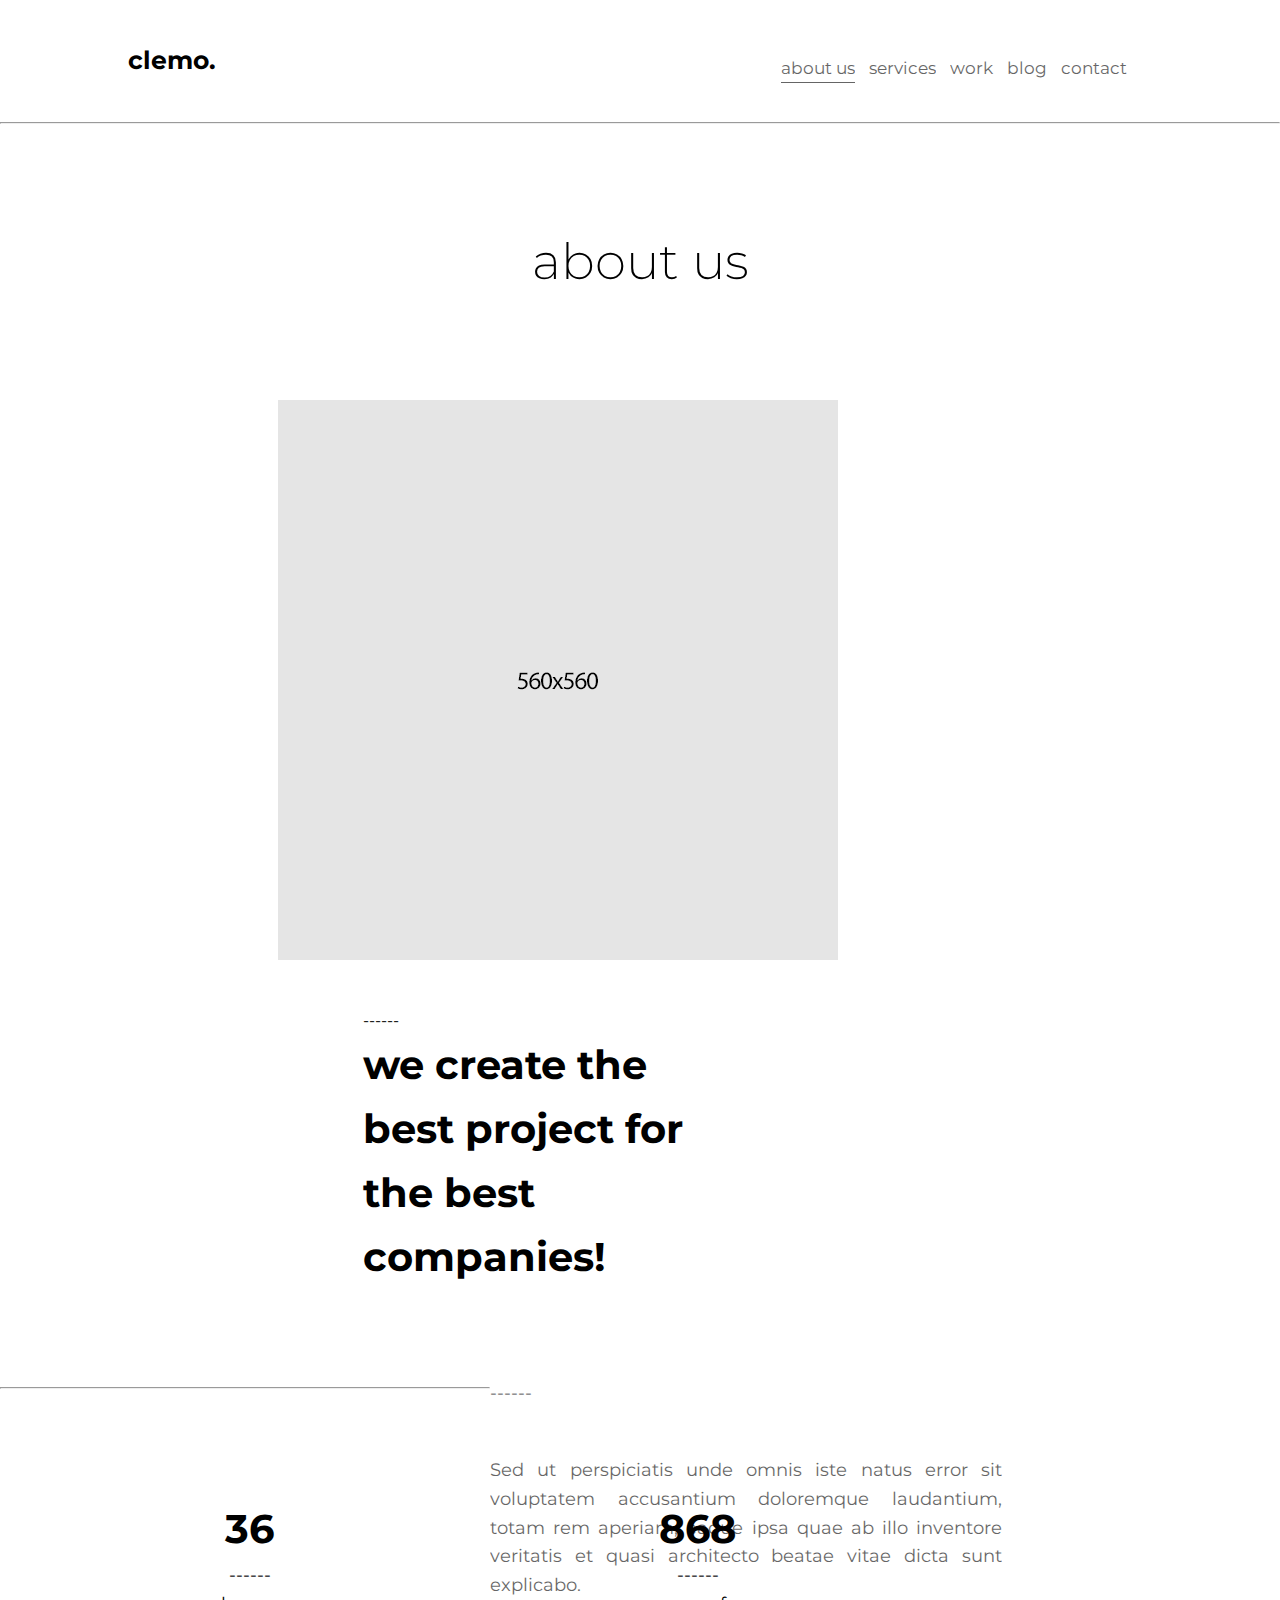
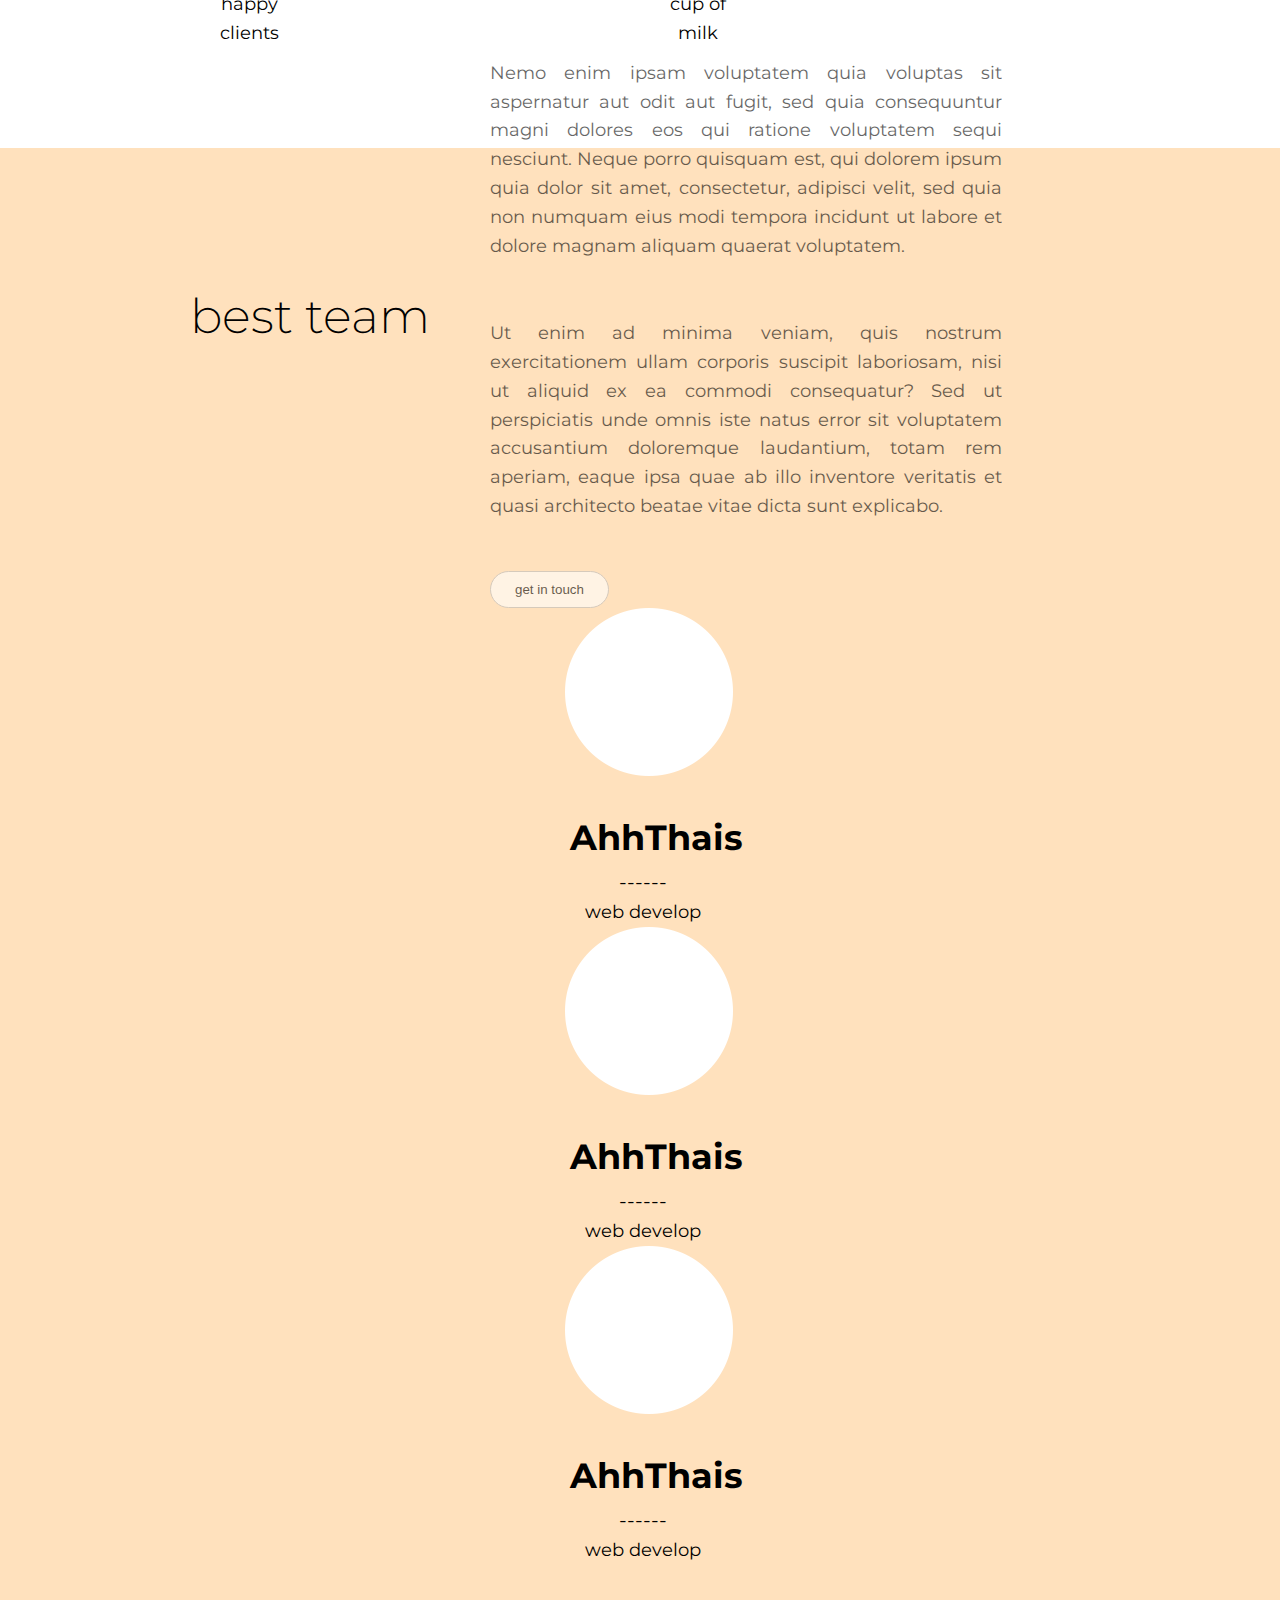
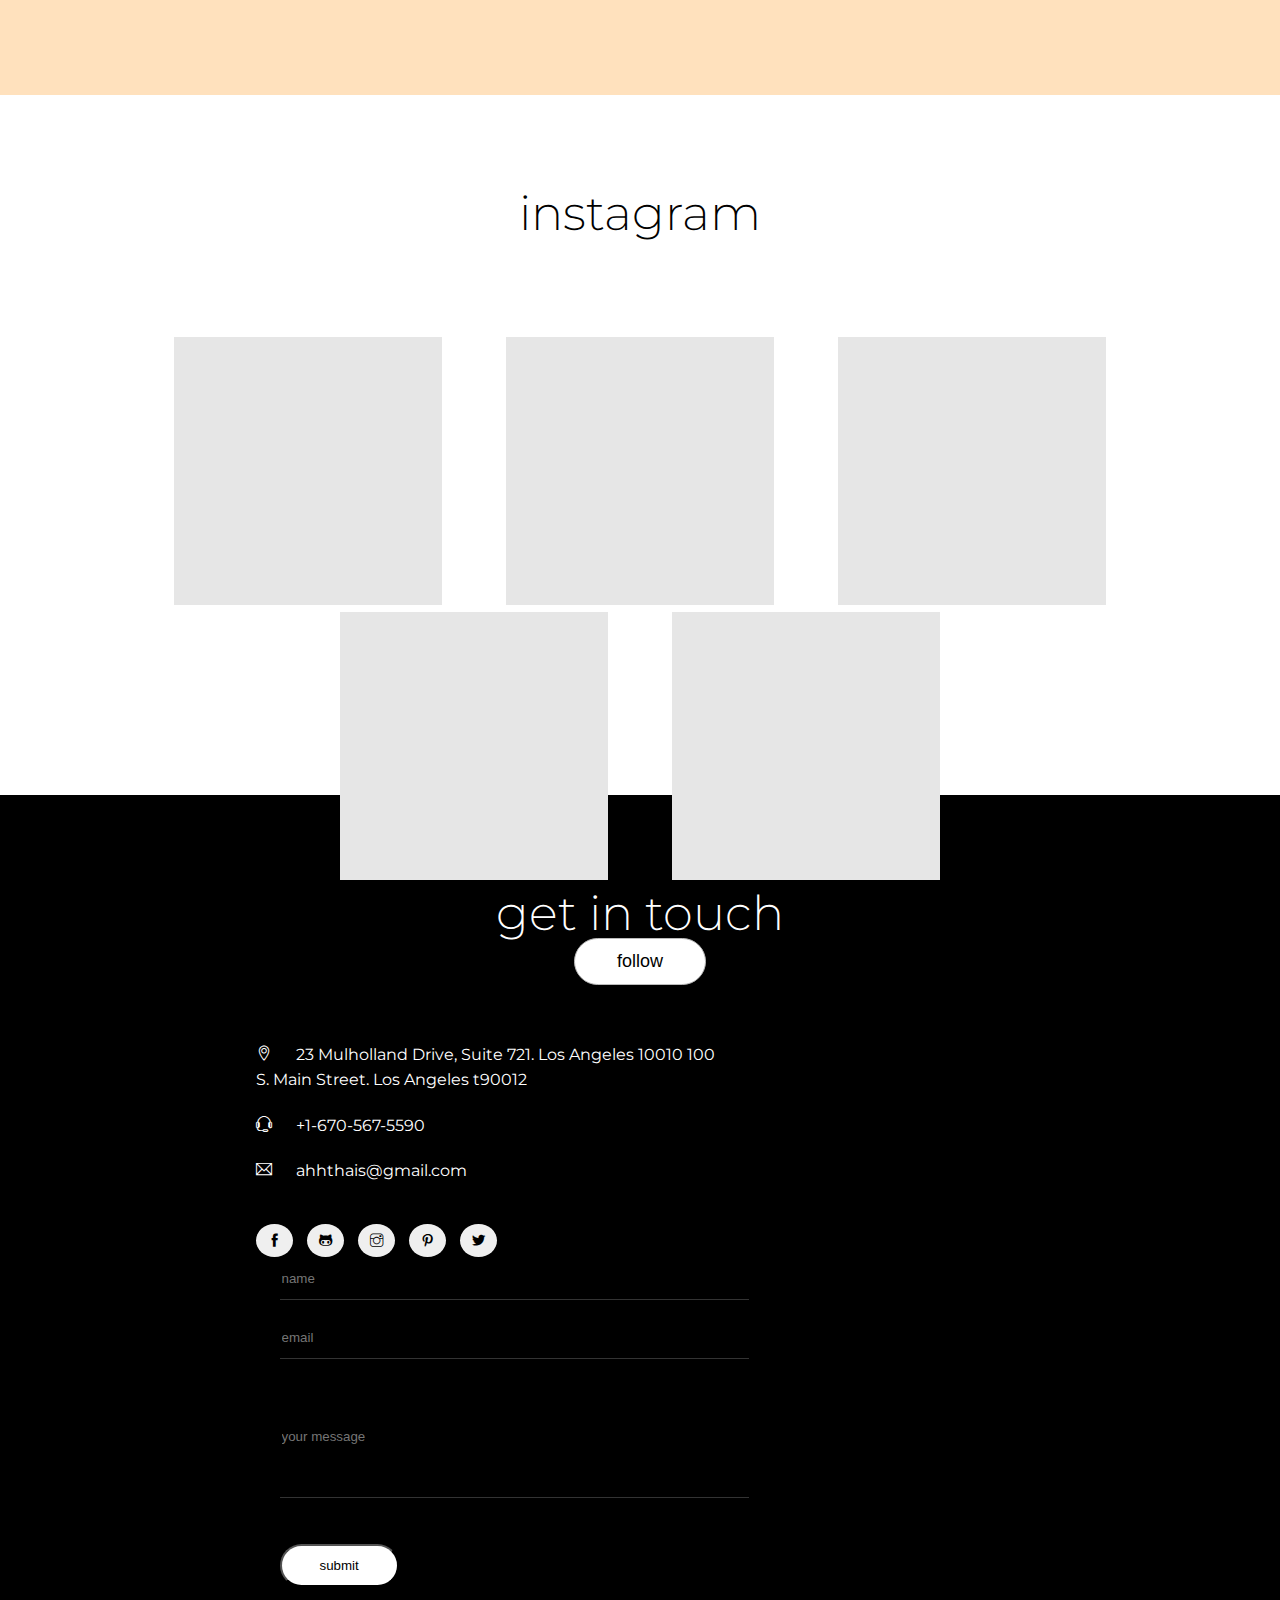
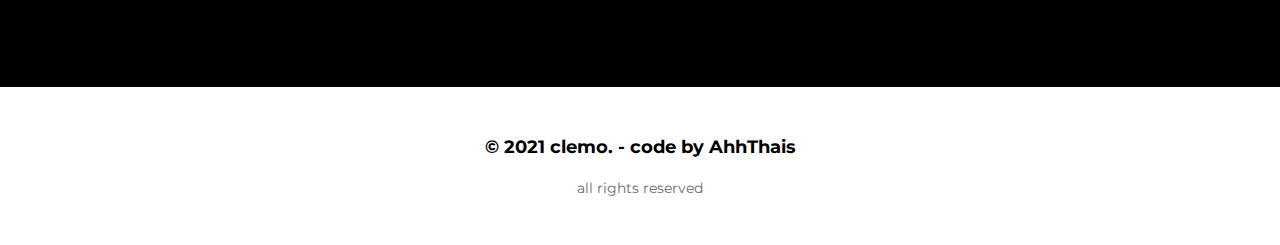
<file: about_us.html>
<!DOCTYPE html>
<html>
    <head>
        <meta charset="utf-8">
        <meta http-equiv="X-UA-Compatible" content="IE=edge">
        <title>Clemo Project - About us</title>
        <meta name="description" content="Clemo Project by AhhThais">
        <meta name="viewport" content="width=device-width, initial-scale=1">
        <link rel="stylesheet" href="./assets/css/reset.css">
        <link rel="stylesheet" href="./assets/css/style.css">
        <link rel="stylesheet" href="./assets/css/about.css">
        <link rel="stylesheet" href="./assets/css/sm_color.css">
        <link rel="preconnect" href="https://fonts.googleapis.com">
        <link rel="preconnect" href="https://fonts.gstatic.com" crossorigin>
        <link href="https://fonts.googleapis.com/css2?family=Montserrat:wght@100;300;400&display=swap" rel="stylesheet">
        <link rel="stylesheet" href="./assets/font/themify-icons/themify-icons.css">
    </head>
    <body>
        <div class="main">
            <!-- Begin Header -->
            <div class="header">    
                <div class="clear_fix col nav">
                    <label class="nav_text"><a href="./index.html">clemo.</a></label>
                    <ul class="nav_main_menu">
                        <li class="menu_items active"><a href="#">about us</a></li>
                        <li class="menu_items"><a href="./services.html">services</a></li>
                        <li class="menu_items"><a href="./work.html">work</a></li>
                        <li class="menu_items"><a href="./blog.html">blog</a></li>
                        <li class="menu_items"><a href="./contact.html">contact</a></li>
                    </ul>
                </div>
            </div>
            <!-- End Header -->
            <hr>

            <!-- Begin about us -->
            <div class="clear_fix about_us_content">
                <!-- Begin about us -->
                <div class="content_title">
                    <p>about us</p>
                </div>
                <div class="col about_us_main_content">
                    <div class="col_half about_us_set about_us_content_left">
                        <img src="./assets/img/560.png" alt="560x560">
                        <div class="left_text">
                            <p>------</p>
                            <p class="left_main_text">
                                we create the best project for the best companies!
                            </p>
                        </div>
                    </div>
                    <div class="col_half about_us_set about_us_content_right">
                        <div class="right_text">
                            <p class="right_main_line">------</p>
                            <p class="right_main_text">
                                Sed ut perspiciatis unde omnis iste natus error sit voluptatem accusantium doloremque laudantium, totam rem aperiam, eaque ipsa quae ab illo inventore veritatis et quasi architecto beatae vitae dicta sunt explicabo. 
                            </p>
                            <br>
                            <p class="right_main_text">
                                Nemo enim ipsam voluptatem quia voluptas sit aspernatur aut odit aut fugit, sed quia consequuntur magni dolores eos qui ratione voluptatem sequi nesciunt. Neque porro quisquam est, qui dolorem ipsum quia dolor sit amet, consectetur, adipisci velit, sed quia non numquam eius modi tempora incidunt ut labore et dolore magnam aliquam quaerat voluptatem.
                            </p>
                            <br>
                            <p class="right_main_text">
                                Ut enim ad minima veniam, quis nostrum exercitationem ullam corporis suscipit laboriosam, nisi ut aliquid ex ea commodi consequatur? Sed ut perspiciatis unde omnis iste natus error sit voluptatem accusantium doloremque laudantium, totam rem aperiam, eaque ipsa quae ab illo inventore veritatis et quasi architecto beatae vitae dicta sunt explicabo. 
                            </p>
                        </div>
                        <a href="#get_in_touch"><button class="right_text_btn">get in touch</button></a>
                    </div>
                </div>
                <!-- End about us -->
                <hr>
                <!-- Begin number analysis -->
                <div class="clear_fix number_ana">
                    <div class="col_third number_content">
                        <div class="number_head">
                            <p>45</p>
                        </div>
                        <div class="number_text">
                            <p>------</p> 
                            <p>project complete</p>  
                        </div>
                    </div>
                    <div class="col_third number_content number_content_middle">
                        <div class="number_head">
                            <p>36</p>
                        </div>
                        <div class="number_text">
                            <p>------</p>
                            <p>happy clients</p>
                        </div>
                    </div>
                    <div class="col_third number_content">
                        <div class="number_head">
                            <p>868</p>
                        </div>
                        <div class="number_text">
                            <p>------</p>
                            <p>cup of milk</p>
                        </div>
                    </div>
                </div>
                <!-- End number analysis -->

                 <!-- Begin banner team -->
                <div class="banner" style="height: auto;">
                    <div class="banner_content">
                        <h2 class="team_title">best team</h2>
                            <div class="team_main" style="margin-top: 100px;">
                                <div class="clear_fix banner_sub">
                                    <div class="col team_members">
                                        <div class="col_half team_member">
                                            <div class="team_member_img">
                                                <img src="./assets/img/168x168.png" alt="168x168">
                                            </div>
                                            <div class="team_member_infor">
                                                <p class="member_name">
                                                    AhhThais
                                                </p>
                                                <span>------</span>
                                                <p class="member_job">
                                                    web develop
                                                </p>
                                            </div>
                                        </div>
                                        <div class="col_half team_member">
                                            <div class="team_member_img">
                                                <img src="./assets/img/168x168.png" alt="168x168">
                                            </div>
                                            <div class="team_member_infor">
                                                <p class="member_name">
                                                    AhhThais
                                                </p>
                                                <span>------</span>
                                                <p class="member_job">
                                                    web develop
                                                </p>
                                        </div>
                                    </div>
                                    <div class="col_half team_member">
                                        <div class="team_member_img">
                                            <img src="./assets/img/168x168.png" alt="168x168">
                                        </div>
                                        <div class="team_member_infor">
                                            <p class="member_name">
                                                AhhThais
                                            </p>
                                            <span>------</span>
                                            <p class="member_job">
                                                web develop
                                            </p>
                                        </div>
                                    </div>
                                </div>
                            </div>
                        </div>
                    </div>
                </div>
                <!-- End banner team -->

                <!--Begin  feedback -->
                <div class="clear_fix feedback_content">
                    <div class="feedback_title" style="padding-bottom: 0;">
                        instagram
                    </div>
                    <div class="feedback_sub_content">
                        <div class="fb_img">
                            <img src="./assets/img/268x268.png" alt="268x268" class="ig_img">
                            <img src="./assets/img/268x268.png" alt="268x268" class="ig_img">
                            <img src="./assets/img/268x268.png" alt="268x268" class="ig_img">
                            <img src="./assets/img/268x268.png" alt="268x268" class="ig_img">
                            <img src="./assets/img/268x268.png" alt="268x268" class="ig_img">
                        </div>
                    </div>
                    <button class="follow_btn">follow</button>
                </div>
                <!-- End feedback -->
                
                <div id="get_in_touch"class="clear_fix contact_content">
                    <div class="contact_title feedback_title">
                        get in touch
                    </div>
                    <div class="col_half contact_address">
                        <p class="address_text">
                            <i class="ti-location-pin address_icon set_address_icon"></i>
                            23 Mulholland Drive, Suite 721. Los Angeles 10010
                                100 S. Main Street. Los Angeles t90012
                        </p>
                        <p>
                            <i class="ti-headphone-alt address_icon"></i>
                            +1-670-567-5590
                        </p>
                        <p>
                            <i class="ti-email address_icon"></i>
                            ahhthais@gmail.com
                        </p>
                        <div class="contact_social_media">
                            <a href="https://fb.com/ahhthais1406"><button class="ti-facebook contact_icon icon_fb"></button></a>
                            <a href="https://github.com/AhhThais"><button class="ti-github contact_icon icon_gh"></button></a>
                            <a href="https://www.instagram.com/ahhthais2/"><button class="ti-instagram contact_icon icon_ig"></button></a>
                            <a href="https://www.pinterest.com/ahhthais/"><button class="ti-pinterest contact_icon icon_pt"></button></a>
                            <button class="ti-twitter-alt contact_icon icon_tw"></button>
                        </div>
                    </div>
                    <div class="col_half contact_form">
                        <form action="" class="main_form">
                            <input type="text" class="col_full stan_formal form_name" placeholder="name" required>
                            <input type="email" class="col_full stan_formal form_mail" placeholder="email" required>
                            <input type="text" class="col_full stan_formal form_message" placeholder="your message" required>
                            <button class="contact_btn">submit</button>
                        </form>
                    </div>
                </div>
                <!-- End contact -->
            </div>
            <!-- Footer -->
            <footer class="footer">
                <div class="footer_content">
                    <div class="footer_title">
                        <p>&copy; 2021 clemo. - code by AhhThais</p>
                    </div>
                    <div class="footer_text">
                        <p>all rights reserved</p>
                    </div>
                </div>
            </footer>
        </div>
    </body>
</html>
</file>
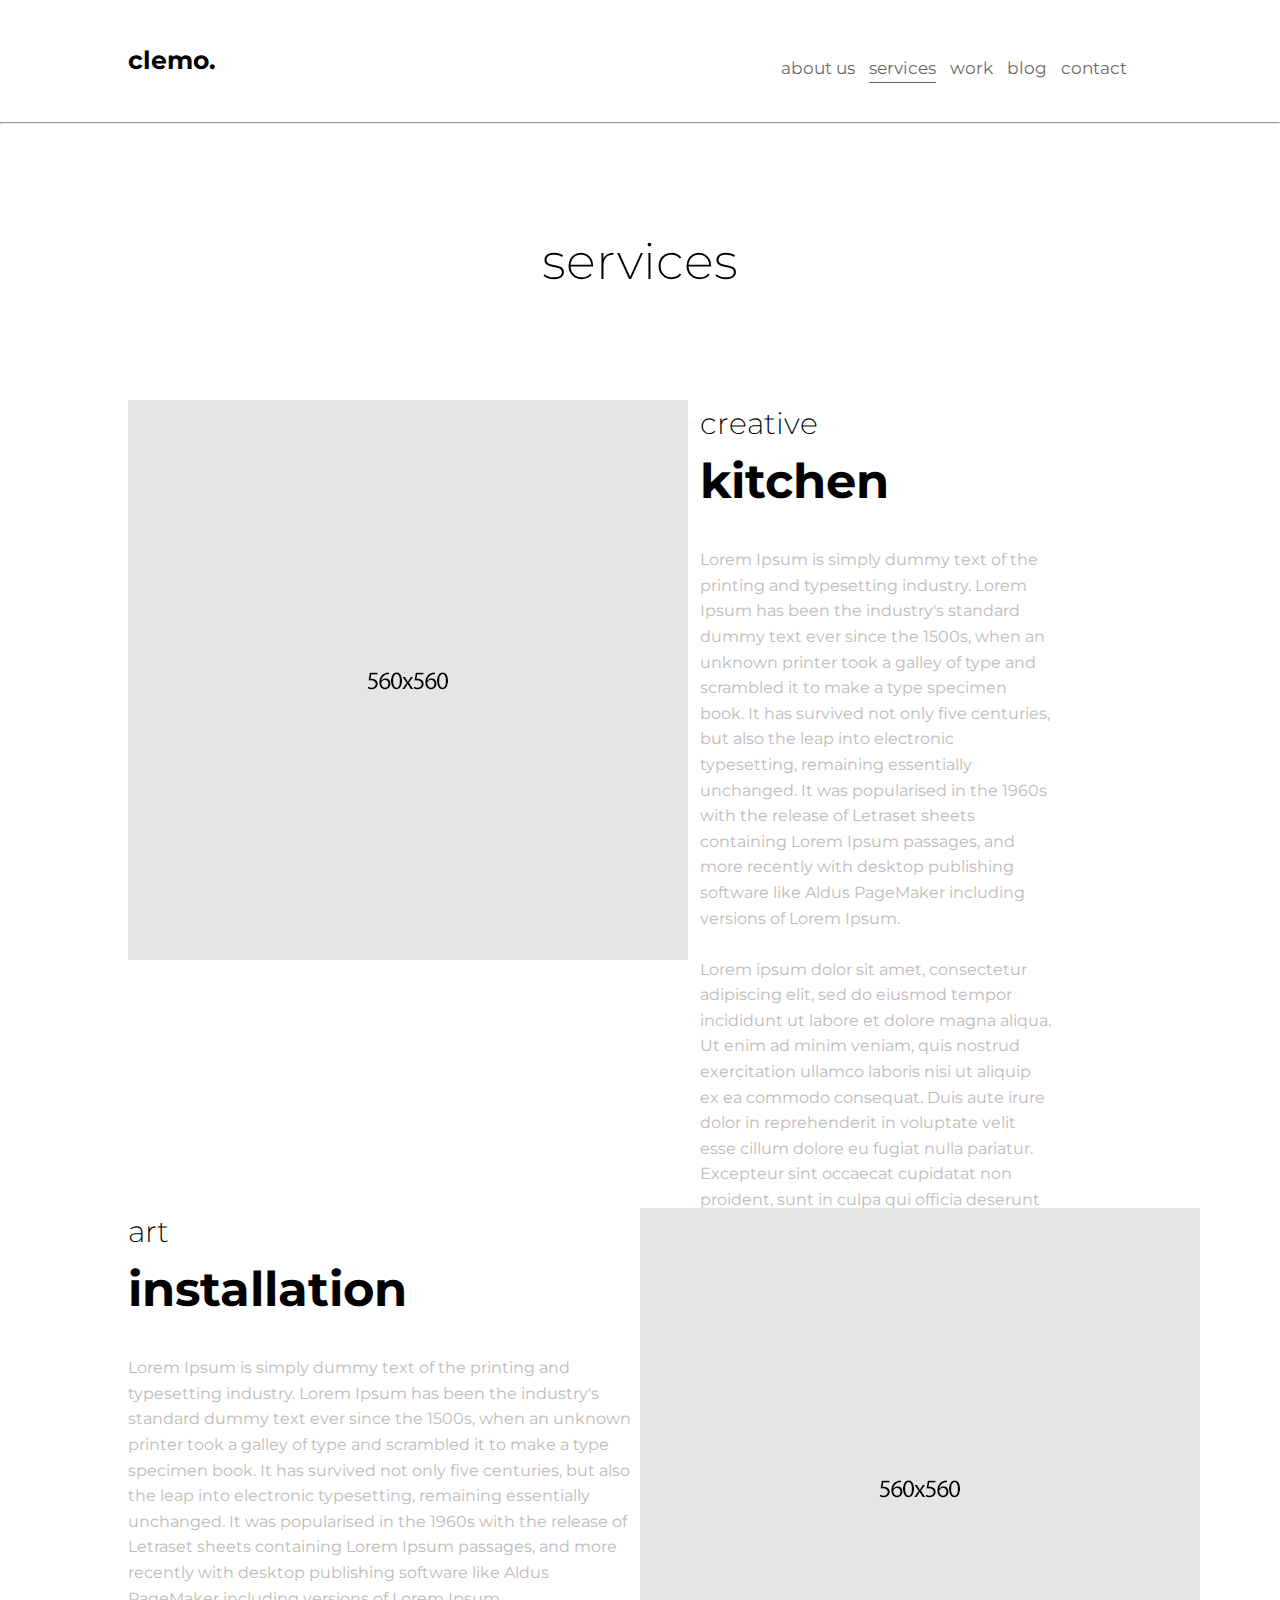
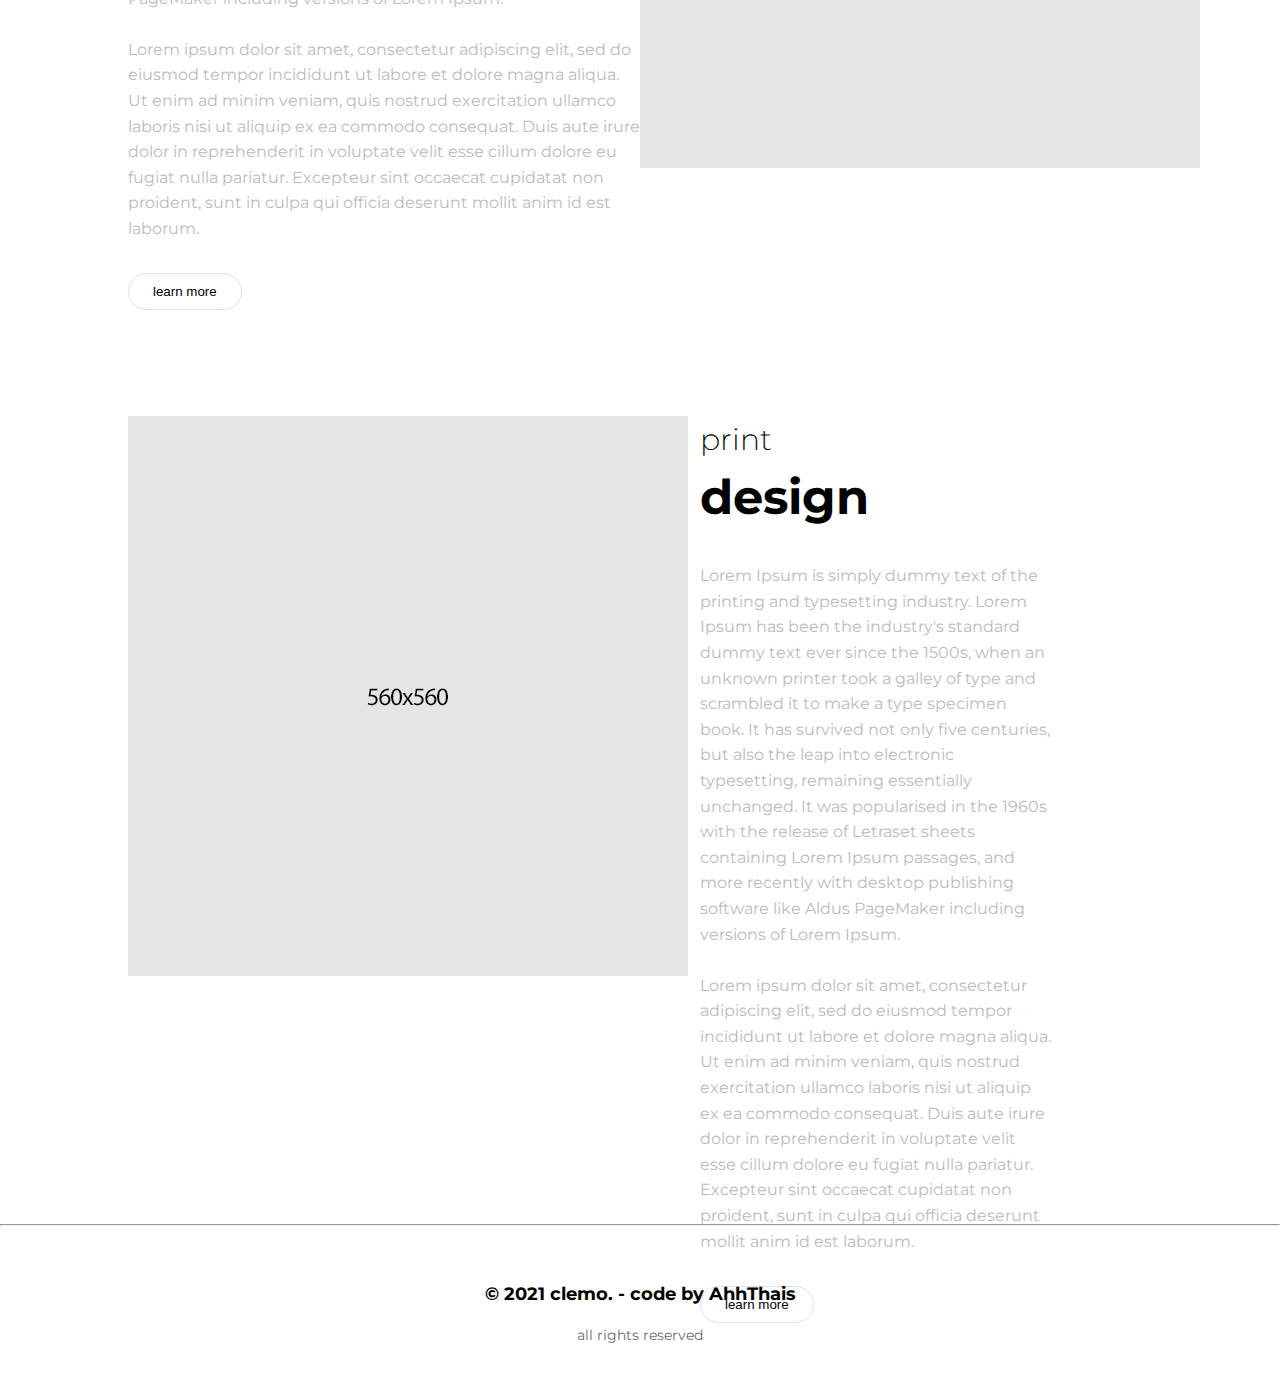
<file: services.html>
<!DOCTYPE html>
<html lang="en">
    <head>
        <meta charset="utf-8">
        <meta http-equiv="X-UA-Compatible" content="IE=edge">
        <title>Clemo Project - services</title>
        <meta name="description" content="Clemo Project by AhhThais">
        <meta name="viewport" content="width=device-width, initial-scale=1">
        <link rel="stylesheet" href="./assets/css/reset.css">
        <link rel="stylesheet" href="./assets/css/style.css">
        <link rel="stylesheet" href="./assets/css/services.css">
        <link rel="stylesheet" href="./assets/css/sm_color.css">
        <link rel="preconnect" href="https://fonts.googleapis.com">
        <link rel="preconnect" href="https://fonts.gstatic.com" crossorigin>
        <link href="https://fonts.googleapis.com/css2?family=Montserrat:wght@100;300;400&display=swap" rel="stylesheet">
        <link rel="stylesheet" href="./assets/font/themify-icons/themify-icons.css">
    </head>
    <body>
        <div class="main">
            <!-- Begin Header -->
            <div class="header">    
                <div class="clear_fix col nav">
                    <label class="nav_text"><a href="./index.html">clemo.</a></label>
                    <ul class="nav_main_menu">
                        <li class="menu_items"><a href="./about_us.html">about us</a></li>
                        <li class="menu_items active"><a href="#">services</a></li>
                        <li class="menu_items"><a href="./work.html">work</a></li>
                        <li class="menu_items"><a href="./blog.html">blog</a></li>
                        <li class="menu_items"><a href="./contact.html">contact</a></li>
                    </ul>
                </div>
            </div>
            <!-- End Header -->
            <hr>
            <!-- Container -->
            <div class="col container">
                 <!-- Begin main content -->
                 <div class="main_content">
                    <div class="content_title">
                        <p>services</p>
                    </div>

                    <div class="clear_fix content_page">
                        <div class="col_set col_half col_height content_page_img">
                            <div class="page_img">
                                <img src="./assets/img/560.png" alt="page_img">
                            </div>
                        </div>
                        <div class="col_set col_half col_height content_page_text">
                            <div class="content_text_main">
                                <div class="text_title">
                                    <p class="small_title">
                                        creative
                                    </p>
                                    <p class="big_title">
                                        kitchen
                                    </p>
                                </div>
                                <div class="text_main">
                                    <p>
                                        Lorem Ipsum is simply dummy text of the printing and typesetting industry. Lorem Ipsum has been the industry's standard dummy text ever since the 1500s, when an unknown printer took a galley of type and scrambled it to make a type specimen book. It has survived not only five centuries, but also the leap into electronic typesetting, remaining essentially unchanged. It was popularised in the 1960s with the release of Letraset sheets containing Lorem Ipsum passages, and more recently with desktop publishing software like Aldus PageMaker including versions of Lorem Ipsum.
                                    </p>
                                    <br>
                                    <p>
                                        Lorem ipsum dolor sit amet, consectetur adipiscing elit, sed do eiusmod tempor incididunt ut labore et dolore magna aliqua. Ut enim ad minim veniam, quis nostrud exercitation ullamco laboris nisi ut aliquip ex ea commodo consequat. Duis aute irure dolor in reprehenderit in voluptate velit esse cillum dolore eu fugiat nulla pariatur. Excepteur sint occaecat cupidatat non proident, sunt in culpa qui officia deserunt mollit anim id est laborum.
                                    </p>
                                </div>
                                <a href="./pages/creative_kitchen.html"><button class="content_btn">learn more</button></a>
                            </div>
                        </div>
                    </div>
                    <div class="clear_fix content_page">
                        <div class="col_set col_half col_height content_page_text">
                            <div class="content_text_main_left">
                                <div class="text_title">
                                    <p class="small_title">
                                        art
                                    </p>
                                    <p class="big_title">
                                        installation
                                    </p>
                                </div>
                                <div class="text_main">
                                    <p>
                                        Lorem Ipsum is simply dummy text of the printing and typesetting industry. Lorem Ipsum has been the industry's standard dummy text ever since the 1500s, when an unknown printer took a galley of type and scrambled it to make a type specimen book. It has survived not only five centuries, but also the leap into electronic typesetting, remaining essentially unchanged. It was popularised in the 1960s with the release of Letraset sheets containing Lorem Ipsum passages, and more recently with desktop publishing software like Aldus PageMaker including versions of Lorem Ipsum.
                                    </p>
                                    <br>
                                    <p>
                                        Lorem ipsum dolor sit amet, consectetur adipiscing elit, sed do eiusmod tempor incididunt ut labore et dolore magna aliqua. Ut enim ad minim veniam, quis nostrud exercitation ullamco laboris nisi ut aliquip ex ea commodo consequat. Duis aute irure dolor in reprehenderit in voluptate velit esse cillum dolore eu fugiat nulla pariatur. Excepteur sint occaecat cupidatat non proident, sunt in culpa qui officia deserunt mollit anim id est laborum.
                                    </p>
                                </div>
                                <a href="./pages/art_installation.html"><button class="content_btn">learn more</button></a>
                            </div>
                        </div>
                        <div class="col_set col_half col_height content_page_img_left">
                            <div class="page_img">
                                <img src="./assets/img/560.png" alt="page_img">
                            </div>
                        </div>
                    </div>
                    <div class="clear_fix content_page">
                        <div class="col_set col_half col_height content_page_img">
                            <div class="page_img">
                                <img src="./assets/img/560.png" alt="page_img">
                            </div>
                        </div>
                        <div class="col_set col_half col_height content_page_text">
                            <div class="content_text_main">
                                <div class="text_title">
                                    <p class="small_title">
                                        print
                                    </p>
                                    <p class="big_title">
                                        design    
                                    </p>
                                </div>
                                <div class="text_main">
                                    <p>
                                        Lorem Ipsum is simply dummy text of the printing and typesetting industry. Lorem Ipsum has been the industry's standard dummy text ever since the 1500s, when an unknown printer took a galley of type and scrambled it to make a type specimen book. It has survived not only five centuries, but also the leap into electronic typesetting, remaining essentially unchanged. It was popularised in the 1960s with the release of Letraset sheets containing Lorem Ipsum passages, and more recently with desktop publishing software like Aldus PageMaker including versions of Lorem Ipsum.
                                    </p>
                                    <br>
                                    <p>
                                        Lorem ipsum dolor sit amet, consectetur adipiscing elit, sed do eiusmod tempor incididunt ut labore et dolore magna aliqua. Ut enim ad minim veniam, quis nostrud exercitation ullamco laboris nisi ut aliquip ex ea commodo consequat. Duis aute irure dolor in reprehenderit in voluptate velit esse cillum dolore eu fugiat nulla pariatur. Excepteur sint occaecat cupidatat non proident, sunt in culpa qui officia deserunt mollit anim id est laborum.
                                    </p>
                                </div>
                                <a href="./pages/print_design.html"><button class="content_btn">learn more</button></a>
                            </div>
                        </div>
                    </div>
                </div>
                <!-- End main content -->
            </div>
            <hr>
            <!-- Footer -->
            <footer class="footer">
                <div class="footer_content">
                     <div class="footer_title">
                         <p>&copy; 2021 clemo. - code by AhhThais</p>
                     </div>
                     <div class="footer_text">
                         <p>all rights reserved</p>
                     </div>
                </div>
             </footer>
        </div>
    </body>
</html>
</file>
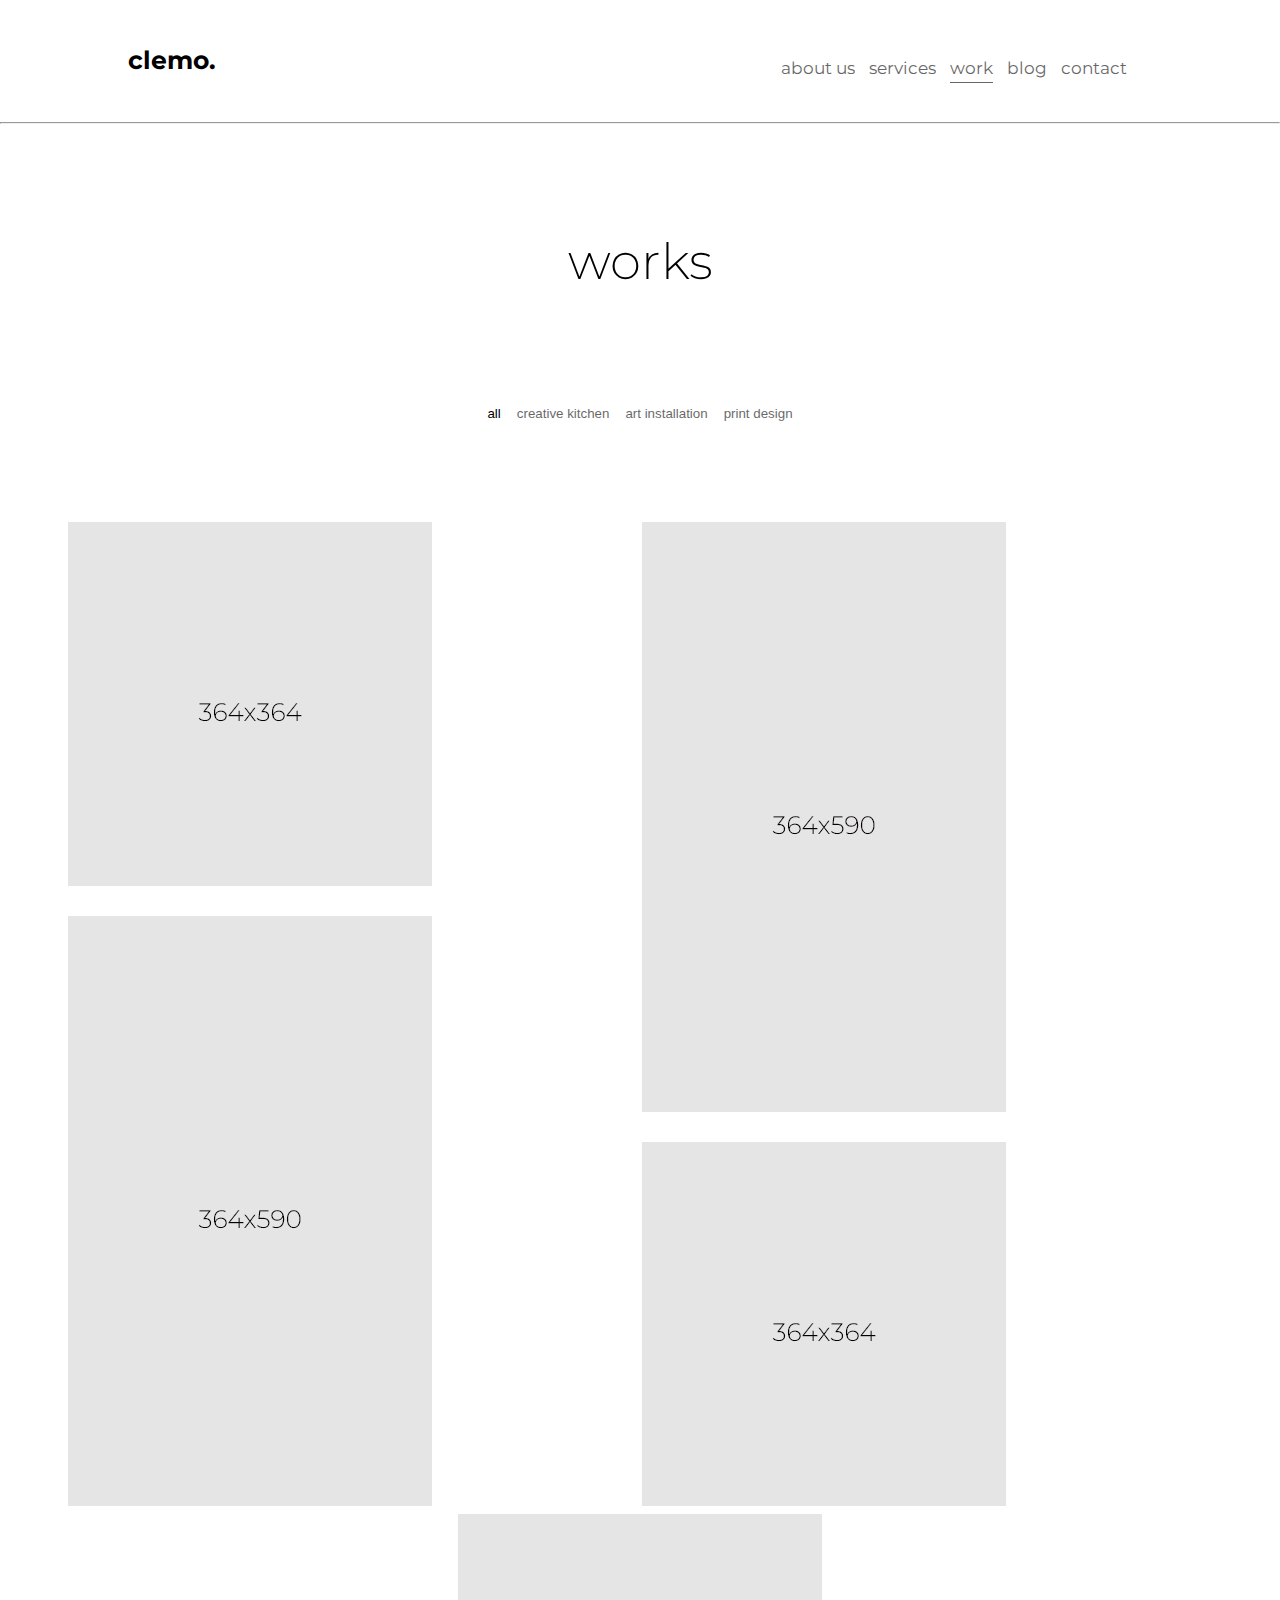
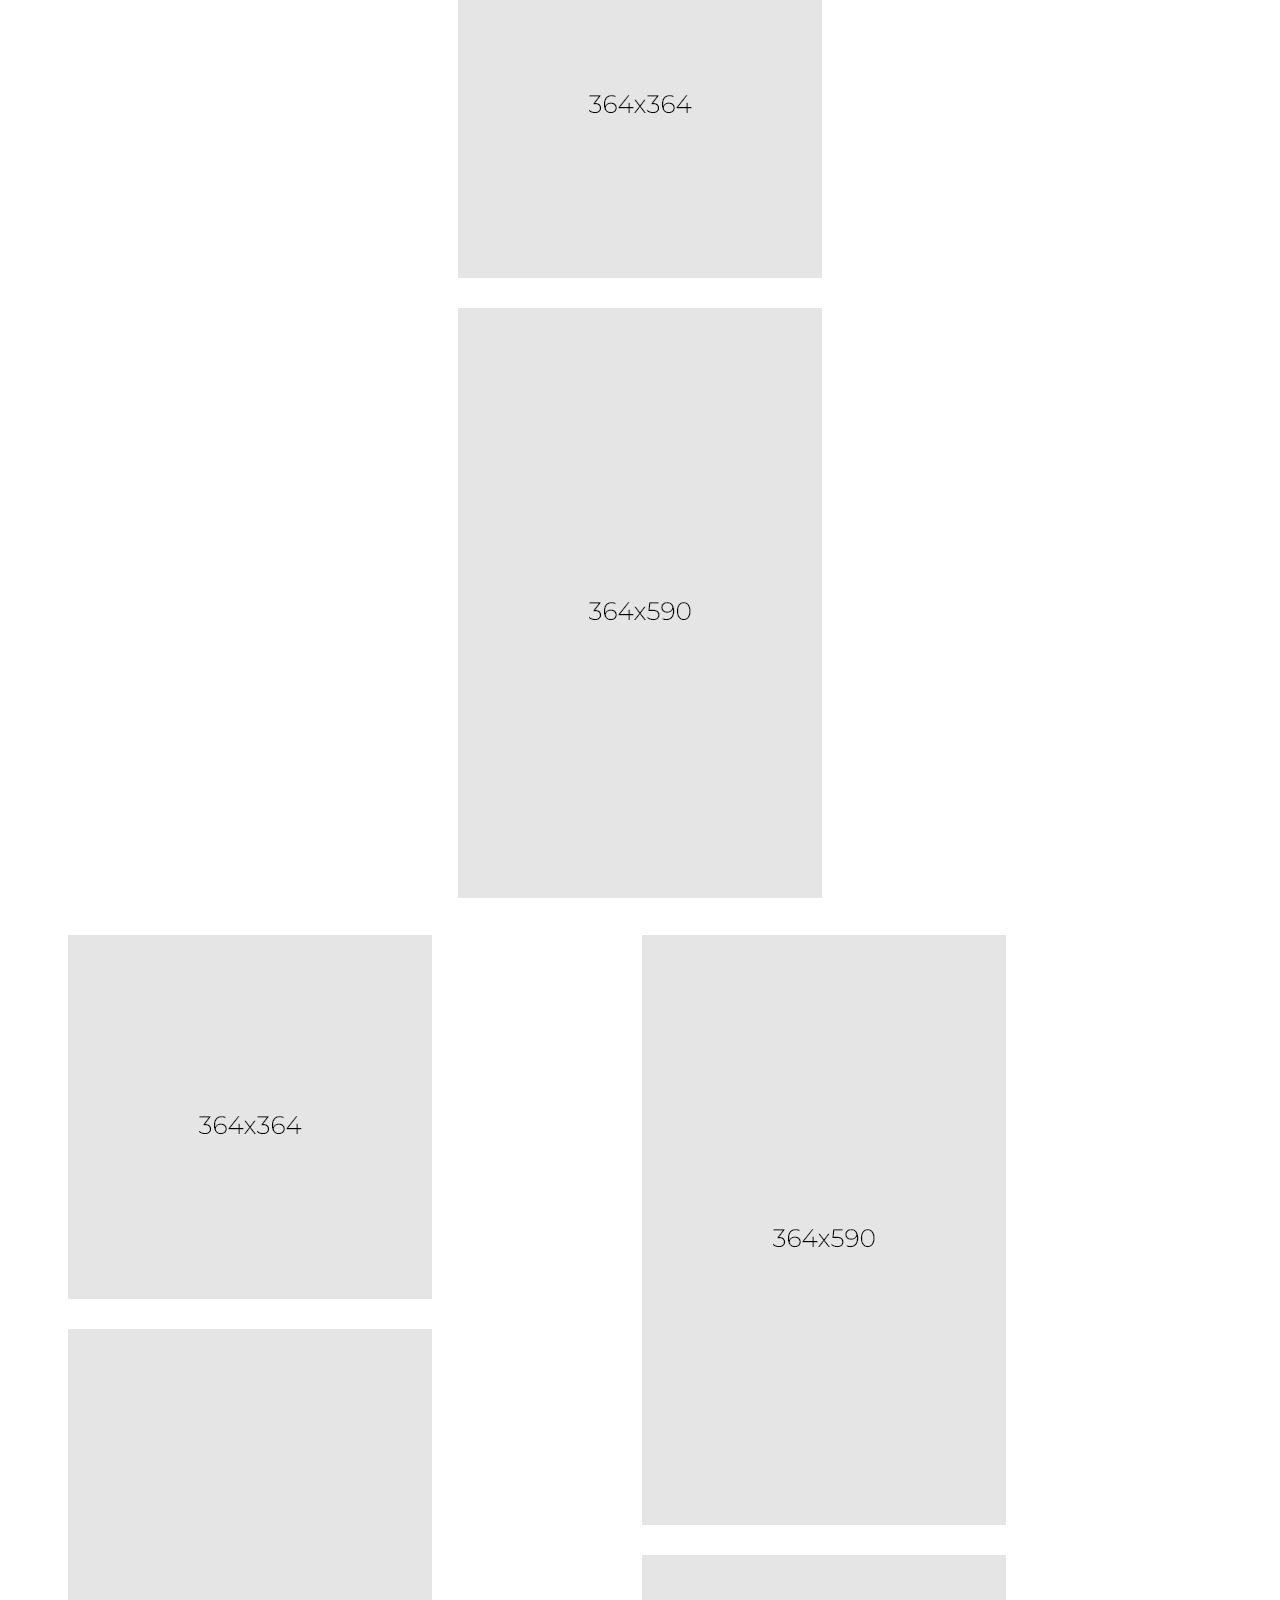
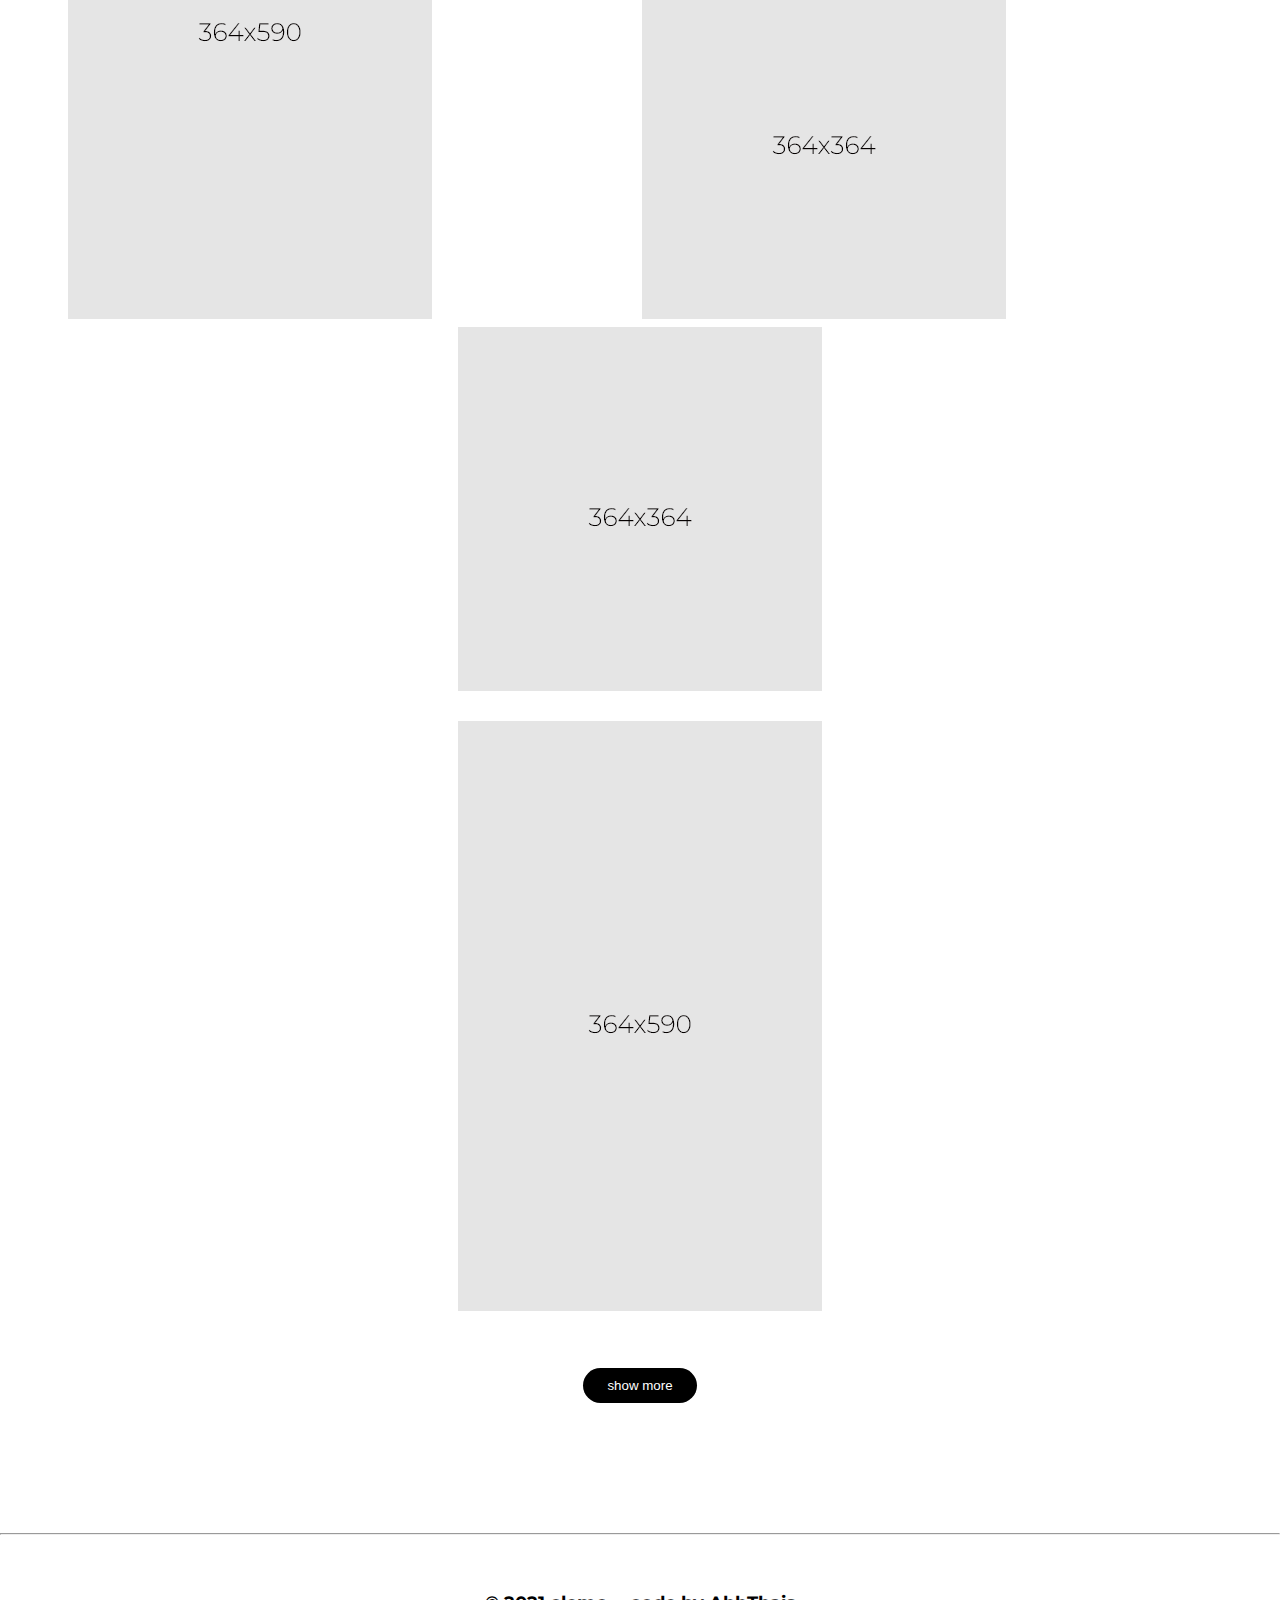
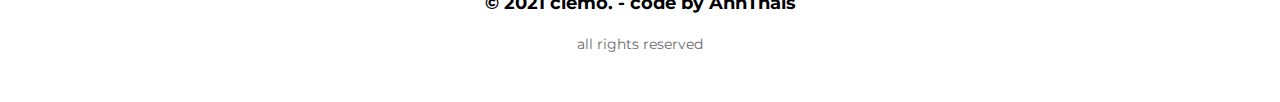
<file: work.html>
<!DOCTYPE html>
<html lang="en">
<head>
    <meta charset="UTF-8">
    <meta http-equiv="X-UA-Compatible" content="IE=edge">
    <title>Clemo Project - Work</title>
    <meta name="description" content="Clemo Project by AhhThais">
    <meta name="viewport" content="width=device-width, initial-scale=1">
    <link rel="stylesheet" href="./assets/css/reset.css">
    <link rel="stylesheet" href="./assets/css/style.css">
    <link rel="stylesheet" href="./assets/css/work.css">
    <link rel="stylesheet" href="./assets/css/sm_color.css">
    <script type="text/javascript" src="./assets/js/work.js"></script>
    <link rel="preconnect" href="https://fonts.googleapis.com">
    <link rel="preconnect" href="https://fonts.gstatic.com" crossorigin>
    <link href="https://fonts.googleapis.com/css2?family=Montserrat:wght@100;300;400&display=swap" rel="stylesheet">
    <link rel="stylesheet" href="./assets/font/themify-icons/themify-icons.css">
</head>
<body>
    <div class="main">
        <!-- Begin Header -->
        <div class="header">    
            <div class="clear_fix col nav">
                <label class="nav_text"><a href="./index.html">clemo.</a></label>
                <ul class="nav_main_menu">
                    <li class="menu_items"><a href="./about_us.html">about us</a></li>
                    <li class="menu_items"><a href="./services.html">services</a></li>
                    <li class="menu_items active"><a href="./work.html">work</a></li>
                    <li class="menu_items"><a href="./blog.html">blog</a></li>
                    <li class="menu_items"><a href="./contact.html">contact</a></li>
                </ul>
            </div>
        </div>
        <!-- End Header -->
        <hr>

        <div class="container">
            <div class="content_title">
                <p>works</p>
            </div>
            <div class="work_tags">
                <button class="tags_btn on_tags js_tags">all</button>
                <button class="tags_btn js_tags">creative kitchen</button>
                <button class="tags_btn js_tags">art installation</button>
                <button class="tags_btn js_tag">print design</button>
            </div>

            <div class="second_content work_content">
                <div class="clear_fix second_content_page">
                    <div class="s_content_page">
                        <div class="col_half col_height s_content_first_img" style="padding-bottom: 30px;">
                            <img src="./assets/img/364x364.png" alt="364x364px">
                        </div>
                        <div class="col_half col_height s_content_second_img">
                            <img src="./assets/img/364x590.png" alt="364x590px">
                        </div>
                    </div>
                </div>
                <div class="clear_fix second_content_page second_content_page_middle">
                    <div class="s_content_page">
                        <div class="col_half col_height s_content_second_img"  style="padding-bottom: 30px;">
                            <img src="./assets/img/364x590.png" alt="364x590px">
                        </div>
                        <div class="col_half col_height s_content_first_img">
                            <img src="./assets/img/364x364.png" alt="364x364px">
                        </div>
                    </div>
                </div>
                <div class="clear_fix second_content_page">
                    <div class="s_content_page">
                        <div class="col_half col_height s_content_first_img"  style="padding-bottom: 30px;">
                            <img src="./assets/img/364x364.png" alt="364x364px">
                        </div>
                        <div class="col_half col_height s_content_second_img">
                            <img src="./assets/img/364x590.png" alt="364x590px">
                        </div>
                    </div>
                </div>
            </div>
            <div class="second_content work_content">
                <div class="clear_fix second_content_page">
                    <div class="s_content_page">
                        <div class="col_half col_height s_content_first_img" style="padding-bottom: 30px;">
                            <img src="./assets/img/364x364.png" alt="364x364px">
                        </div>
                        <div class="col_half col_height s_content_second_img">
                            <img src="./assets/img/364x590.png" alt="364x590px">
                        </div>
                    </div>
                </div>
                <div class="clear_fix second_content_page second_content_page_middle">
                    <div class="s_content_page">
                        <div class="col_half col_height s_content_second_img"  style="padding-bottom: 30px;">
                            <img src="./assets/img/364x590.png" alt="364x590px">
                        </div>
                        <div class="col_half col_height s_content_first_img">
                            <img src="./assets/img/364x364.png" alt="364x364px">
                        </div>
                    </div>
                </div>
                <div class="clear_fix second_content_page">
                    <div class="s_content_page">
                        <div class="col_half col_height s_content_first_img"  style="padding-bottom: 30px;">
                            <img src="./assets/img/364x364.png" alt="364x364px">
                        </div>
                        <div class="col_half col_height s_content_second_img">
                            <img src="./assets/img/364x590.png" alt="364x590px">
                        </div>
                    </div>
                </div>
                <div class="second_content_btn">
                    <button class="s_content_btn show_more_btn">show more</button>
                </div>
            </div>
        </div>
        <hr>
        <!-- Footer -->
            <footer class="footer">
               <div class="footer_content">
                    <div class="footer_title">
                        <p>&copy; 2021 clemo. - code by AhhThais</p>
                    </div>
                    <div class="footer_text">
                        <p>all rights reserved</p>
                    </div>
               </div>
            </footer>
    </div>
</body>
</html>
</file>
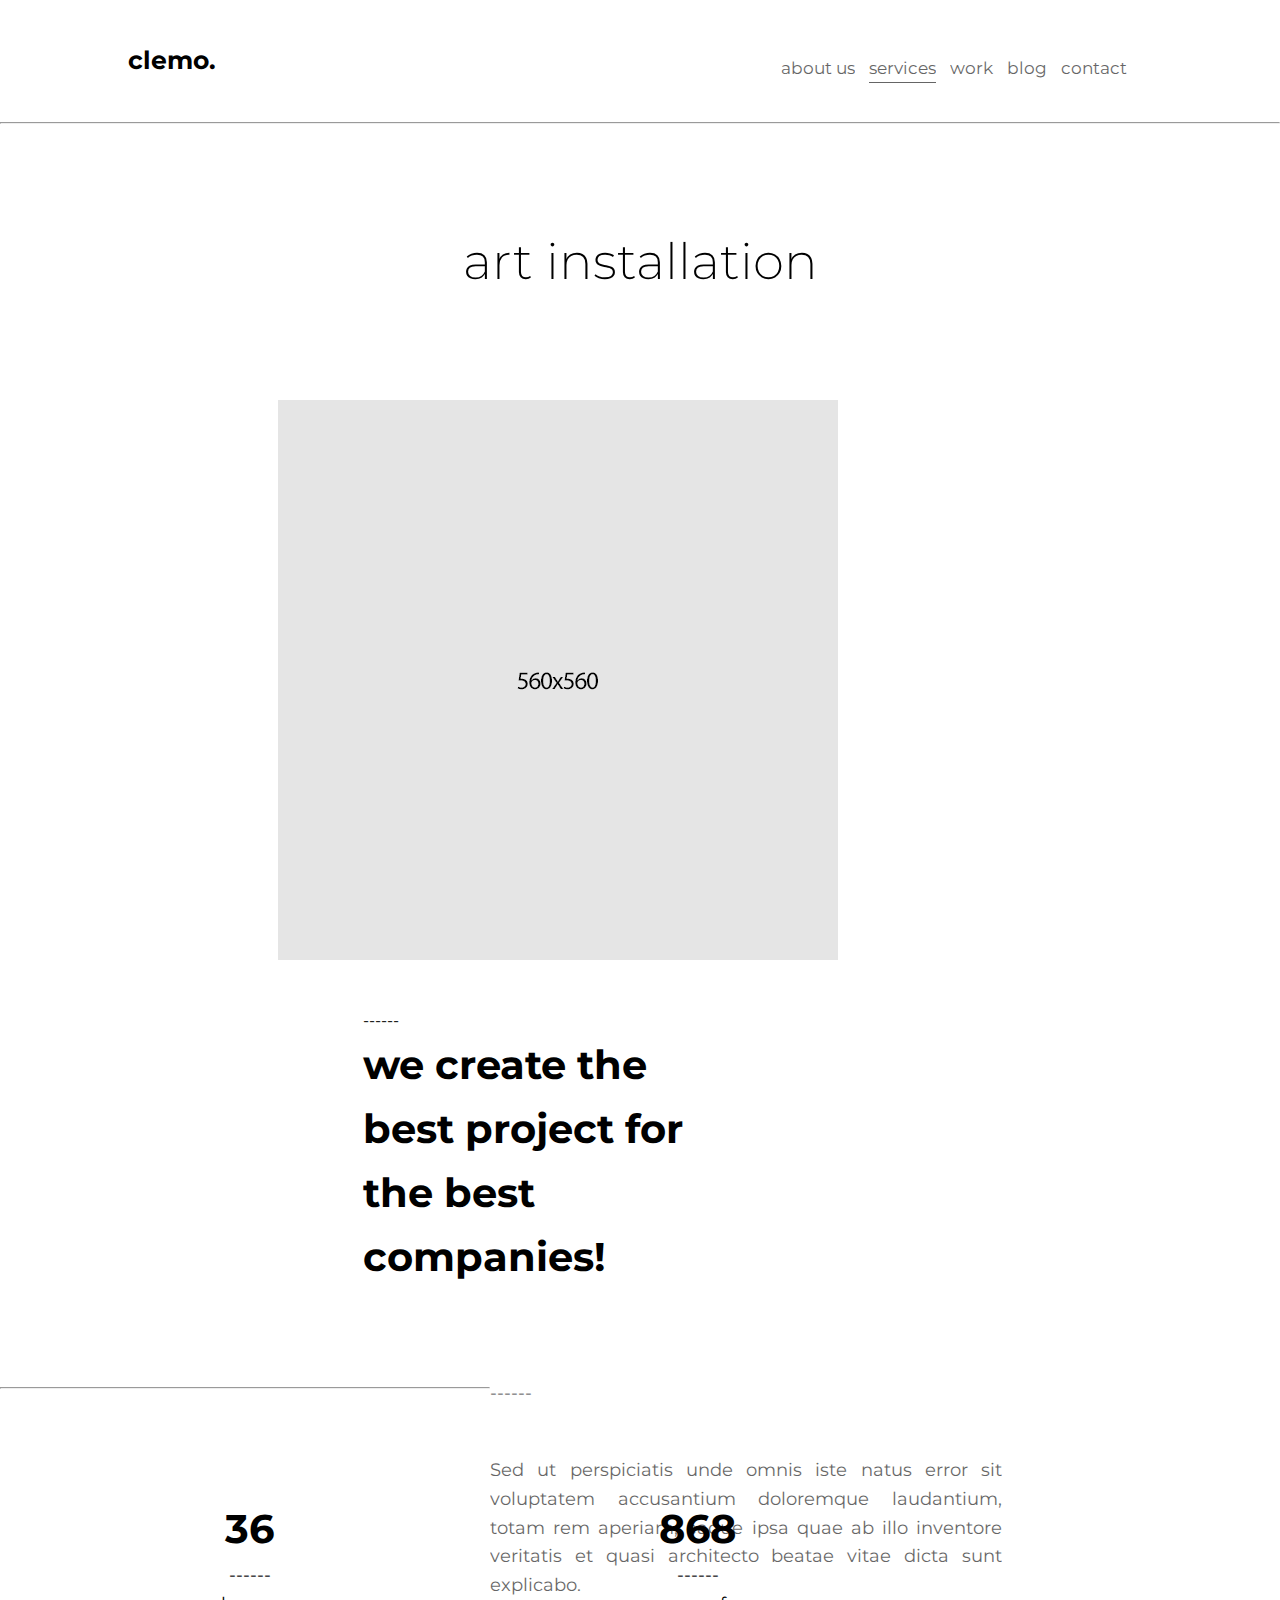
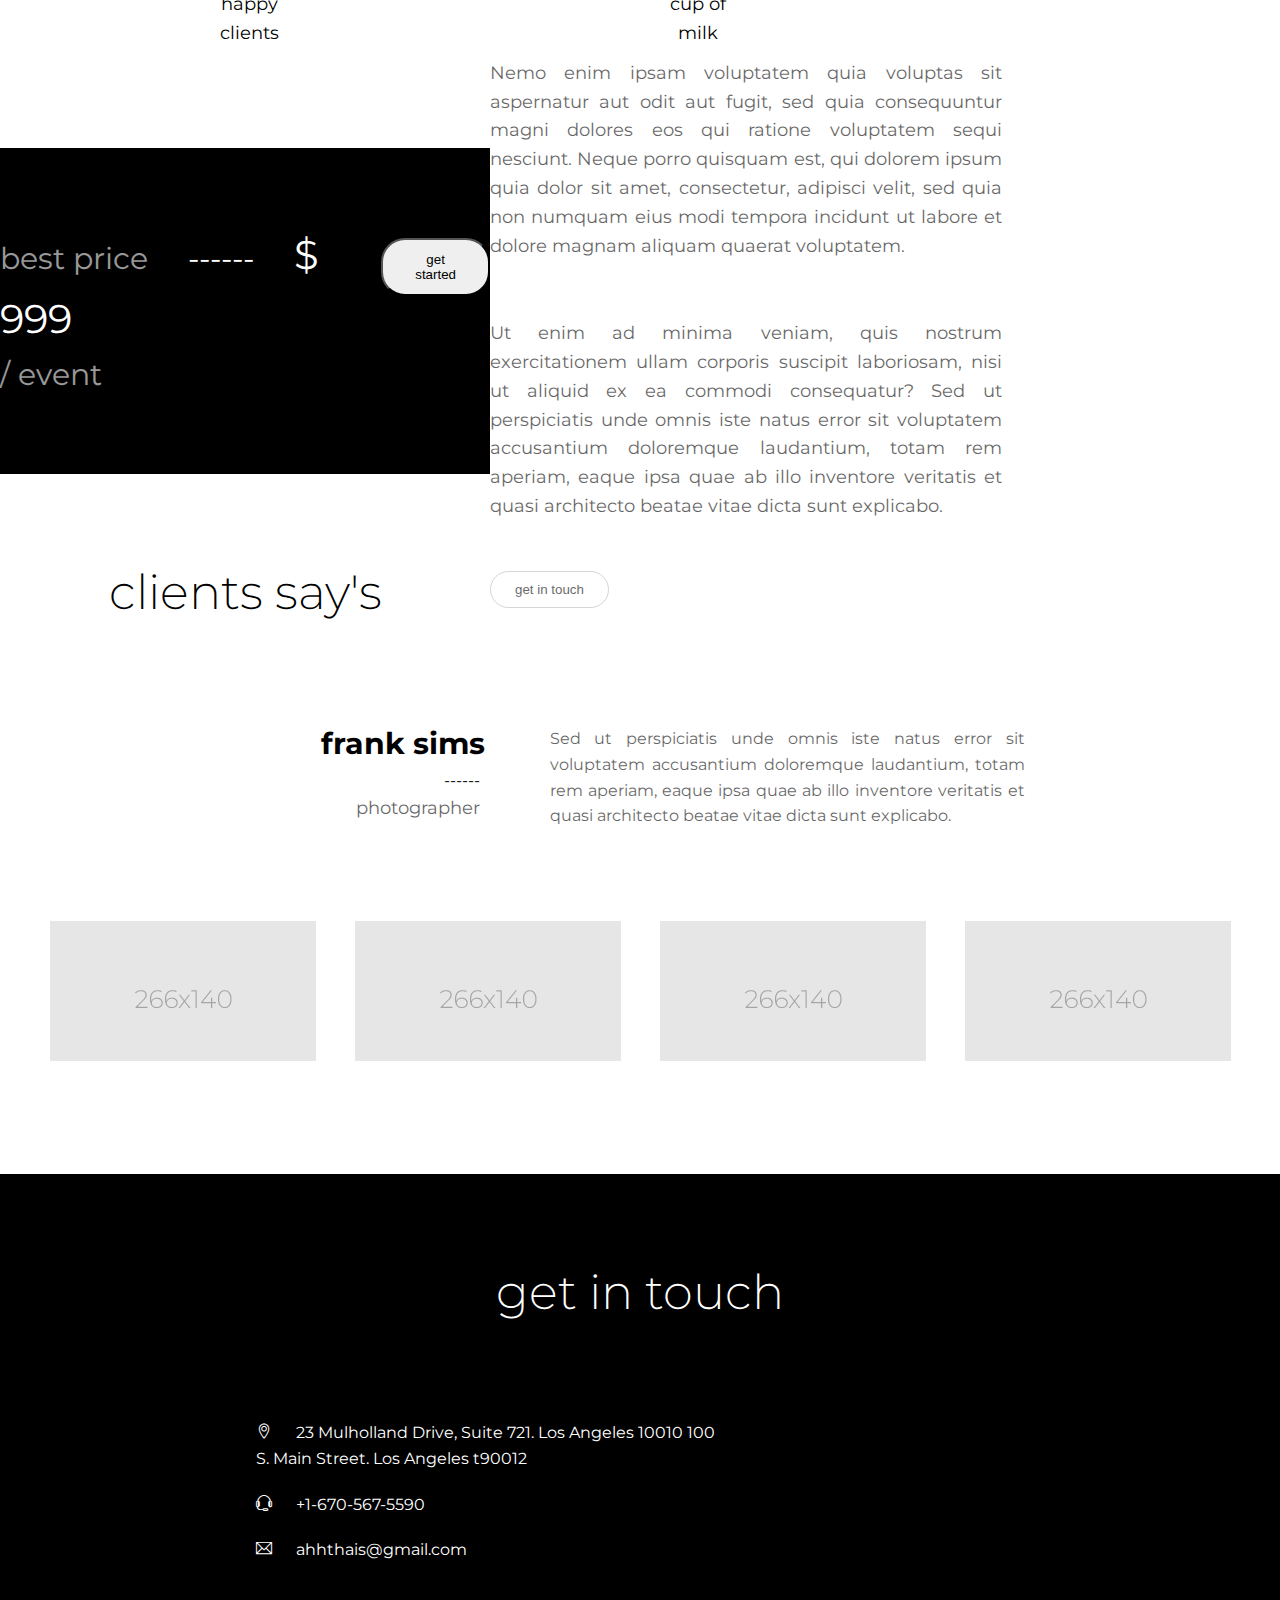
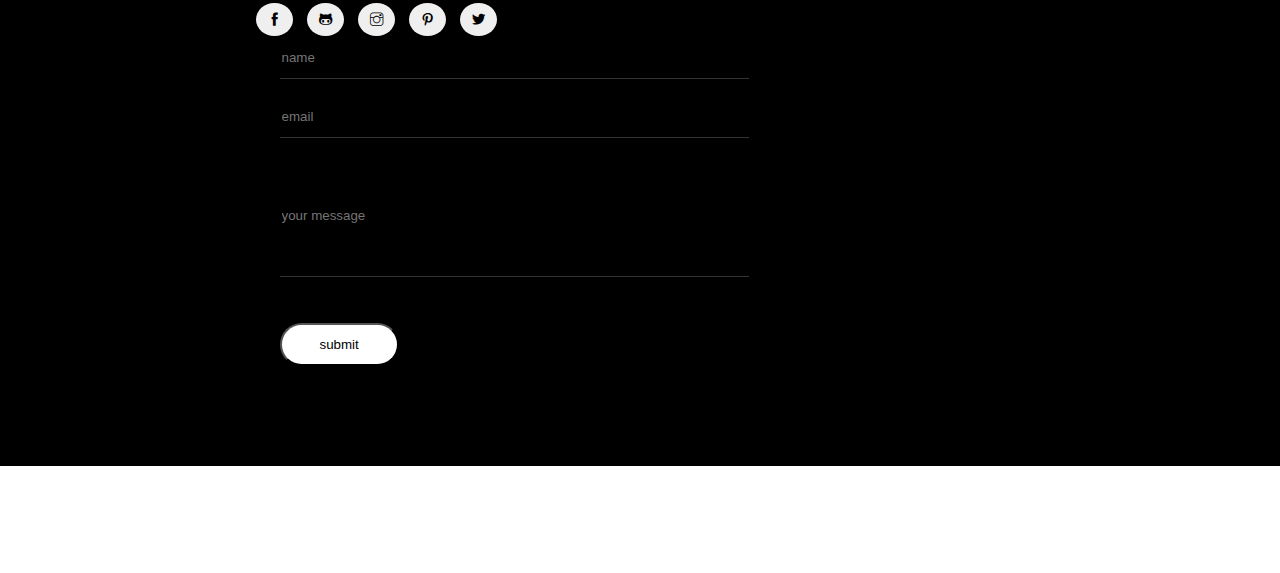
<file: pages/art_installation.html>
<!DOCTYPE html>
<html lang="en">
<head>
    <meta charset="UTF-8">
    <meta http-equiv="X-UA-Compatible" content="IE=edge">
    <title>Clemo Project - Art Installation</title>
    <meta name="description" content="Clemo Project by AhhThais">
    <meta name="viewport" content="width=device-width, initial-scale=1">
    <link rel="stylesheet" href="../assets/css/reset.css">
    <link rel="stylesheet" href="../assets/css/style.css">
    <link rel="stylesheet" href="../assets/css/about.css">
    <link rel="stylesheet" href="../assets/css/services.css">
    <link rel="stylesheet" href="../assets/css/sm_color.css">
    <link rel="preconnect" href="https://fonts.googleapis.com">
    <link rel="preconnect" href="https://fonts.gstatic.com" crossorigin>
    <link href="https://fonts.googleapis.com/css2?family=Montserrat:wght@100;300;400&display=swap" rel="stylesheet">
    <link rel="stylesheet" href="../assets/font/themify-icons/themify-icons.css">
</head>
<body>
    <div class="main">
        <!-- Begin Header -->
            <div class="header">    
                <div class="clear_fix col nav">
                    <label class="nav_text"><a href="../index.html">clemo.</a></label>
                    <ul class="nav_main_menu">
                        <li class="menu_items"><a href="../about_us.html">about us</a></li>
                        <li class="menu_items active"><a href="../services.html">services</a></li>
                        <li class="menu_items"><a href="../work.html">work</a></li>
                        <li class="menu_items"><a href="../blog.html">blog</a></li>
                        <li class="menu_items"><a href="../contact.html">contact</a></li>
                    </ul>
                </div>
            </div>
            <!-- End Header -->
            <hr>

            <div class="clear_fix about_us_content pages_content">
                <!-- Begin pages content -->
                <div class="content_title">
                    <p>art installation</p>
                </div>
                <div class="col about_us_main_content">
                    <div class="col_half about_us_set about_us_content_left">
                        <img src="../assets/img/560.png" alt="560x560">
                        <div class="left_text">
                            <p>------</p>
                            <p class="left_main_text">
                                we create the best project for the best companies!
                            </p>
                        </div>
                    </div>
                    <div class="col_half about_us_set about_us_content_right">
                        <div class="right_text">
                            <p class="right_main_line">------</p>
                            <p class="right_main_text">
                                Sed ut perspiciatis unde omnis iste natus error sit voluptatem accusantium doloremque laudantium, totam rem aperiam, eaque ipsa quae ab illo inventore veritatis et quasi architecto beatae vitae dicta sunt explicabo. 
                            </p>
                            <br>
                            <p class="right_main_text">
                                Nemo enim ipsam voluptatem quia voluptas sit aspernatur aut odit aut fugit, sed quia consequuntur magni dolores eos qui ratione voluptatem sequi nesciunt. Neque porro quisquam est, qui dolorem ipsum quia dolor sit amet, consectetur, adipisci velit, sed quia non numquam eius modi tempora incidunt ut labore et dolore magnam aliquam quaerat voluptatem.
                            </p>
                            <br>
                            <p class="right_main_text">
                                Ut enim ad minima veniam, quis nostrum exercitationem ullam corporis suscipit laboriosam, nisi ut aliquid ex ea commodi consequatur? Sed ut perspiciatis unde omnis iste natus error sit voluptatem accusantium doloremque laudantium, totam rem aperiam, eaque ipsa quae ab illo inventore veritatis et quasi architecto beatae vitae dicta sunt explicabo. 
                            </p>
                        </div>
                        <a href="#get_in_touch"><button class="right_text_btn">get in touch</button></a>
                    </div>
                </div>
                <!-- End pages content -->
                <hr>
                 <!-- Begin number analysis -->
                 <div class="clear_fix number_ana">
                    <div class="col_third number_content">
                        <div class="number_head">
                            <p>45</p>
                        </div>
                        <div class="number_text">
                            <p>------</p> 
                            <p>project complete</p>  
                        </div>
                    </div>
                    <div class="col_third number_content number_content_middle">
                        <div class="number_head">
                            <p>36</p>
                        </div>
                        <div class="number_text">
                            <p>------</p>
                            <p>happy clients</p>
                        </div>
                    </div>
                    <div class="col_third number_content">
                        <div class="number_head">
                            <p>868</p>
                        </div>
                        <div class="number_text">
                            <p>------</p>
                            <p>cup of milk</p>
                        </div>
                    </div>
                </div>
                <!-- End number analysis -->
                <!-- Begin Price banner -->
                <div class="price_banner">
                    <div class="price_banner_text">
                        <div class="price_heading">
                            <p>
                                <span class="text_opa">best price </span>
                                <span class="price_line">------</span> 
                                <span class="price_number">$ 999</span>
                            </p>
                        </div>
                        <div class="price_subheading">
                            <p class="text_opa">/ event</p>
                        </div>
                    </div>
                    <div class="price_btn">
                        <button class="price_main_btn">get started</button>
                    </div>
                </div>
                <!-- End Price banner -->

                 <!--Begin feedback -->
            <div class="clear_fix feedback_content">
                <div class="feedback_title">
                    clients say's
                </div>
                <div class="feedback_main_content">
                    <div class="fb_user_infor">
                        <div class="fb_user_main_infor">
                            <p class="user_name">
                                frank sims
                            </p>
                            <span>------</span>
                            <p class="user_job">
                                photographer
                            </p>
                        </div>
                        <p class="user_text">
                            Sed ut perspiciatis unde omnis iste natus error sit voluptatem accusantium doloremque laudantium, totam rem aperiam, eaque ipsa quae ab illo inventore veritatis et quasi architecto beatae vitae dicta sunt explicabo. 
                        </p>
                    </div>
                </div>
                <div class="feedback_sub_content">
                    <div class="fb_img">
                        <img src="../assets/img/266x140.png" alt="266x140px" class="img_fb">
                        <img src="../assets/img/266x140.png" alt="266x140px" class="img_fb">
                        <img src="../assets/img/266x140.png" alt="266x140px" class="img_fb">
                        <img src="../assets/img/266x140.png" alt="266x140px" class="img_fb">
                    </div>
                </div>
            </div>
            <!-- End feedback -->

            <!-- Begin contact -->
            <div id="get_in_touch"class="clear_fix contact_content">
                <div class="contact_title feedback_title">
                    get in touch
                </div>
                <div class="col_half contact_address">
                    <p class="address_text">
                        <i class="ti-location-pin address_icon set_address_icon"></i>
                        23 Mulholland Drive, Suite 721. Los Angeles 10010
                            100 S. Main Street. Los Angeles t90012
                    </p>
                    <p>
                        <i class="ti-headphone-alt address_icon"></i>
                        +1-670-567-5590
                    </p>
                    <p>
                        <i class="ti-email address_icon"></i>
                        ahhthais@gmail.com
                    </p>
                    <div class="contact_social_media">
                        <a href="https://fb.com/ahhthais1406"><button class="ti-facebook contact_icon icon_fb"></button></a>
                        <a href="https://github.com/AhhThais"><button class="ti-github contact_icon icon_gh"></button></a>
                        <a href="https://www.instagram.com/ahhthais2/"><button class="ti-instagram contact_icon icon_ig"></button></a>
                        <a href="https://www.pinterest.com/ahhthais/"><button class="ti-pinterest contact_icon icon_pt"></button></a>
                        <button class="ti-twitter-alt contact_icon icon_tw"></button>
                    </div>
                </div>
                <div class="col_half contact_form">
                    <form action="" class="main_form">
                        <input type="text" class="col_full stan_formal form_name" placeholder="name" required>
                        <input type="email" class="col_full stan_formal form_mail" placeholder="email" required>
                        <input type="text" class="col_full stan_formal form_message" placeholder="your message" required>
                        <button class="contact_btn">submit</button>
                    </form>
                </div>
            </div>
            <!-- End contact -->

            <!-- Footer -->
            <footer class="footer">
                <div class="footer_content">
                     <div class="footer_title">
                         <p></p>
                     </div>
                     <div class="footer_text">
                         <p></p>
                     </div>
                </div>
             </footer>
    </div>
</body>
</html>
</file>
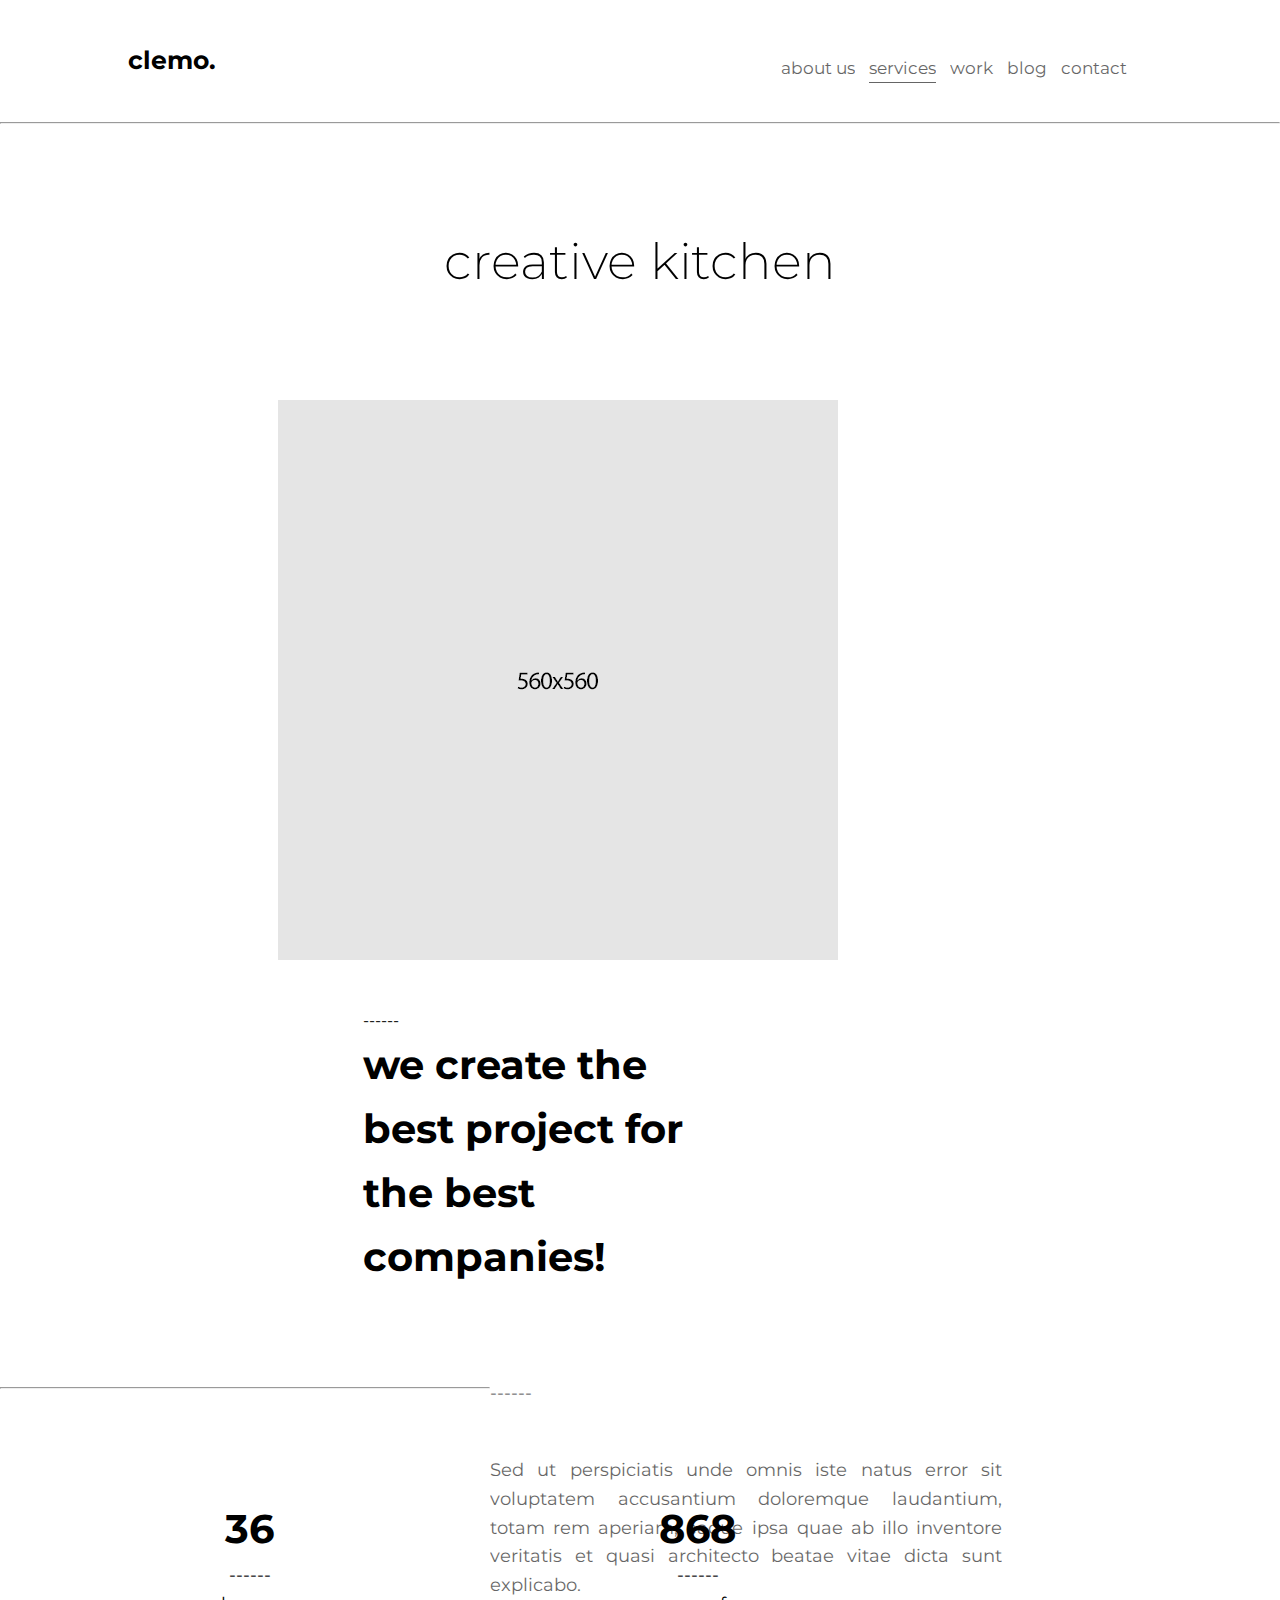
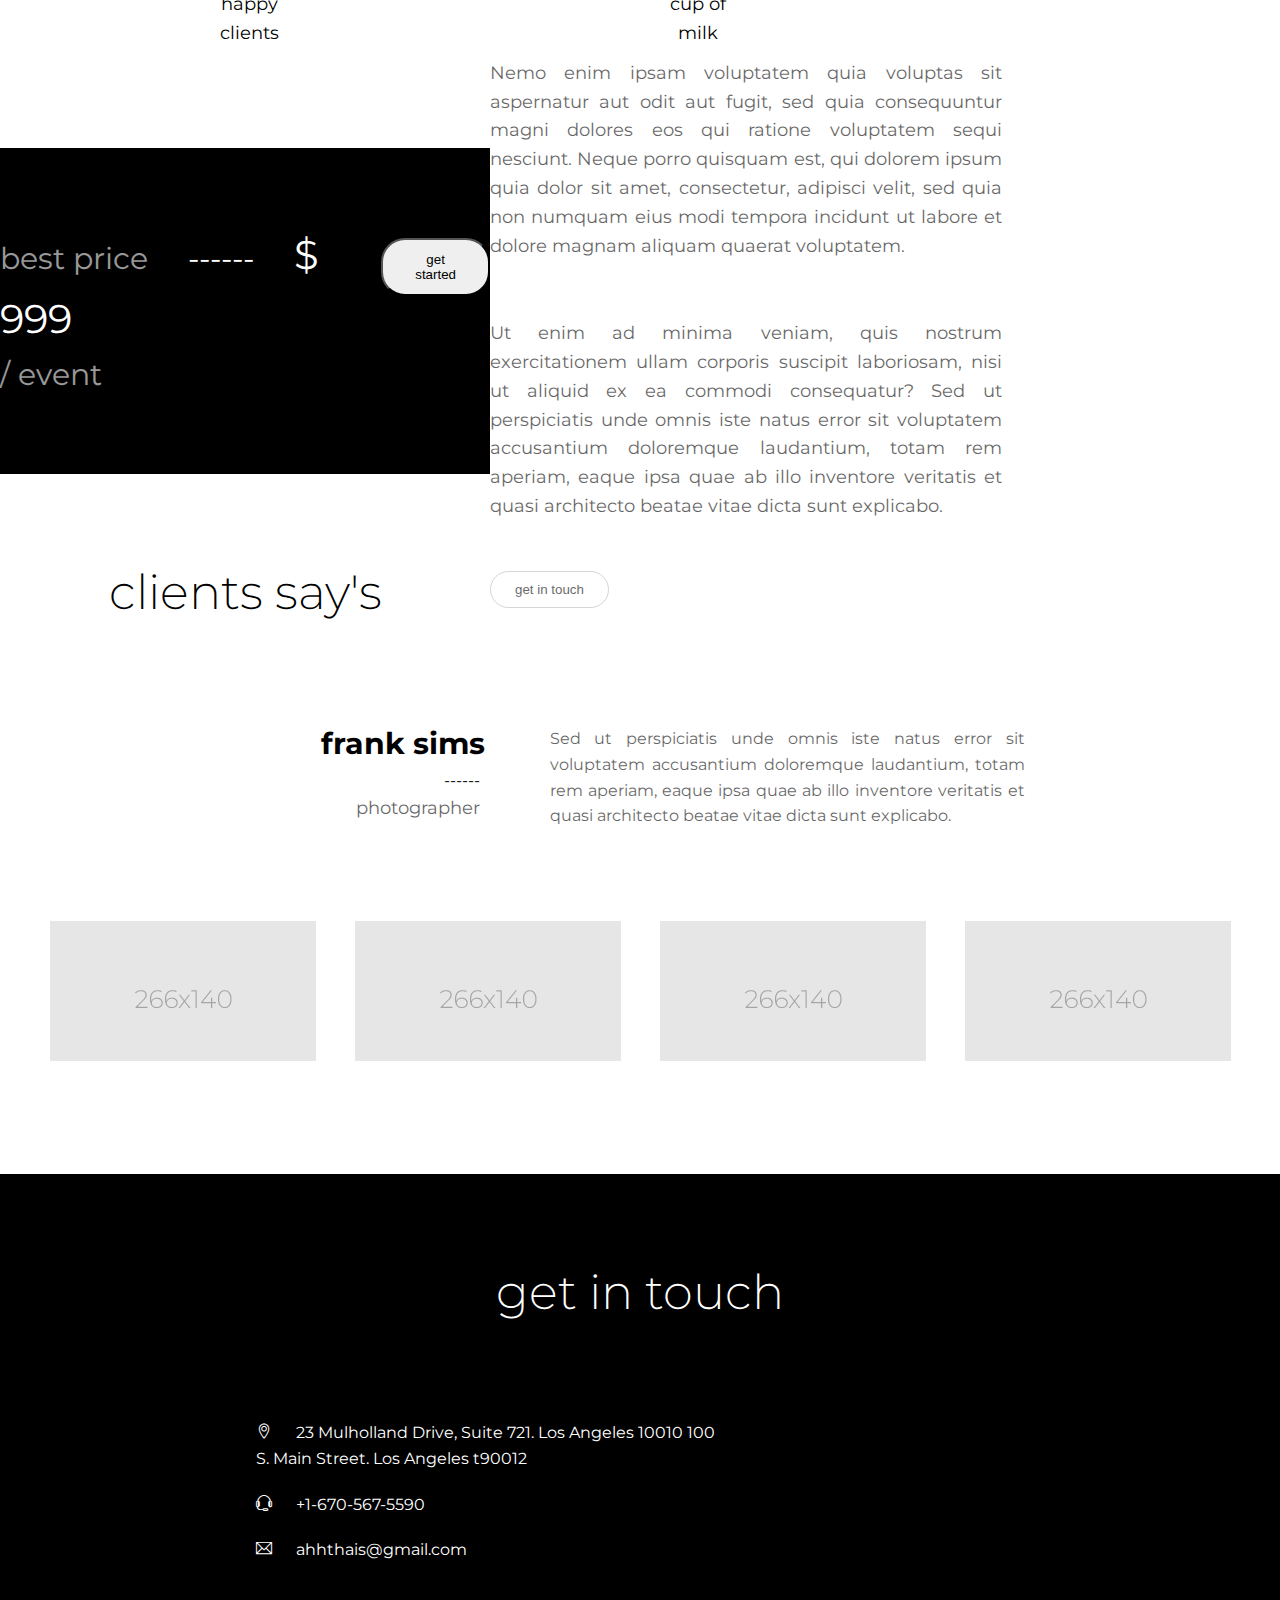
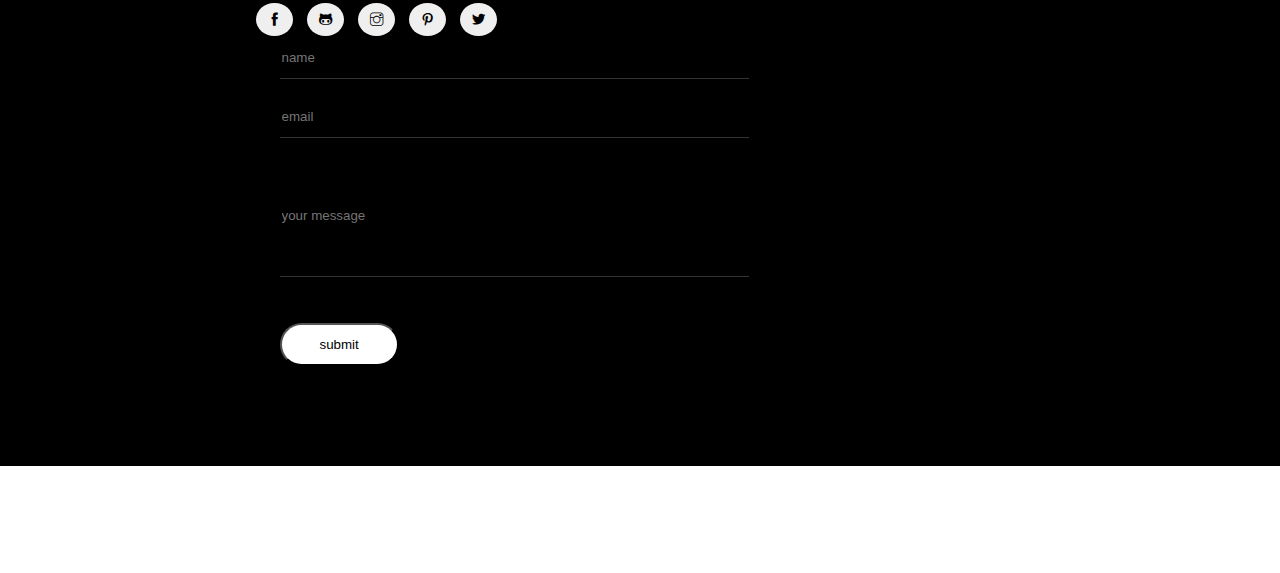
<file: pages/creative_kitchen.html>
<!DOCTYPE html>
<html lang="en">
<head>
    <meta charset="UTF-8">
    <meta http-equiv="X-UA-Compatible" content="IE=edge">
    <title>Clemo Project - Creative Kitchen</title>
    <meta name="description" content="Clemo Project by AhhThais">
    <meta name="viewport" content="width=device-width, initial-scale=1">
    <link rel="stylesheet" href="../assets/css/reset.css">
    <link rel="stylesheet" href="../assets/css/style.css">
    <link rel="stylesheet" href="../assets/css/about.css">
    <link rel="stylesheet" href="../assets/css/services.css">
    <link rel="stylesheet" href="../assets/css/sm_color.css">
    <link rel="preconnect" href="https://fonts.googleapis.com">
    <link rel="preconnect" href="https://fonts.gstatic.com" crossorigin>
    <link href="https://fonts.googleapis.com/css2?family=Montserrat:wght@100;300;400&display=swap" rel="stylesheet">
    <link rel="stylesheet" href="../assets/font/themify-icons/themify-icons.css">
</head>
<body>
    <div class="main">
        <!-- Begin Header -->
            <div class="header">    
                <div class="clear_fix col nav">
                    <label class="nav_text"><a href="../index.html">clemo.</a></label>
                    <ul class="nav_main_menu">
                        <li class="menu_items"><a href="../about_us.html">about us</a></li>
                        <li class="menu_items active"><a href="../services.html">services</a></li>
                        <li class="menu_items"><a href="../work.html">work</a></li>
                        <li class="menu_items"><a href="../blog.html">blog</a></li>
                        <li class="menu_items"><a href="../contact.html">contact</a></li>
                    </ul>
                </div>
            </div>
            <!-- End Header -->
            <hr>

            <div class="clear_fix about_us_content pages_content">
                <!-- Begin pages content -->
                <div class="content_title">
                    <p>creative kitchen</p>
                </div>
                <div class="col about_us_main_content">
                    <div class="col_half about_us_set about_us_content_left">
                        <img src="../assets/img/560.png" alt="560x560">
                        <div class="left_text">
                            <p>------</p>
                            <p class="left_main_text">
                                we create the best project for the best companies!
                            </p>
                        </div>
                    </div>
                    <div class="col_half about_us_set about_us_content_right">
                        <div class="right_text">
                            <p class="right_main_line">------</p>
                            <p class="right_main_text">
                                Sed ut perspiciatis unde omnis iste natus error sit voluptatem accusantium doloremque laudantium, totam rem aperiam, eaque ipsa quae ab illo inventore veritatis et quasi architecto beatae vitae dicta sunt explicabo. 
                            </p>
                            <br>
                            <p class="right_main_text">
                                Nemo enim ipsam voluptatem quia voluptas sit aspernatur aut odit aut fugit, sed quia consequuntur magni dolores eos qui ratione voluptatem sequi nesciunt. Neque porro quisquam est, qui dolorem ipsum quia dolor sit amet, consectetur, adipisci velit, sed quia non numquam eius modi tempora incidunt ut labore et dolore magnam aliquam quaerat voluptatem.
                            </p>
                            <br>
                            <p class="right_main_text">
                                Ut enim ad minima veniam, quis nostrum exercitationem ullam corporis suscipit laboriosam, nisi ut aliquid ex ea commodi consequatur? Sed ut perspiciatis unde omnis iste natus error sit voluptatem accusantium doloremque laudantium, totam rem aperiam, eaque ipsa quae ab illo inventore veritatis et quasi architecto beatae vitae dicta sunt explicabo. 
                            </p>
                        </div>
                        <a href="#get_in_touch"><button class="right_text_btn">get in touch</button></a>
                    </div>
                </div>
                <!-- End pages content -->
                <hr>
                 <!-- Begin number analysis -->
                 <div class="clear_fix number_ana">
                    <div class="col_third number_content">
                        <div class="number_head">
                            <p>45</p>
                        </div>
                        <div class="number_text">
                            <p>------</p> 
                            <p>project complete</p>  
                        </div>
                    </div>
                    <div class="col_third number_content number_content_middle">
                        <div class="number_head">
                            <p>36</p>
                        </div>
                        <div class="number_text">
                            <p>------</p>
                            <p>happy clients</p>
                        </div>
                    </div>
                    <div class="col_third number_content">
                        <div class="number_head">
                            <p>868</p>
                        </div>
                        <div class="number_text">
                            <p>------</p>
                            <p>cup of milk</p>
                        </div>
                    </div>
                </div>
                <!-- End number analysis -->
                <!-- Begin Price banner -->
                <div class="price_banner">
                    <div class="price_banner_text">
                        <div class="price_heading">
                            <p>
                                <span class="text_opa">best price </span>
                                <span class="price_line">------</span> 
                                <span class="price_number">$ 999</span>
                            </p>
                        </div>
                        <div class="price_subheading">
                            <p class="text_opa">/ event</p>
                        </div>
                    </div>
                    <div class="price_btn">
                        <button class="price_main_btn">get started</button>
                    </div>
                </div>
                <!-- End Price banner -->

                 <!--Begin feedback -->
            <div class="clear_fix feedback_content">
                <div class="feedback_title">
                    clients say's
                </div>
                <div class="feedback_main_content">
                    <div class="fb_user_infor">
                        <div class="fb_user_main_infor">
                            <p class="user_name">
                                frank sims
                            </p>
                            <span>------</span>
                            <p class="user_job">
                                photographer
                            </p>
                        </div>
                        <p class="user_text">
                            Sed ut perspiciatis unde omnis iste natus error sit voluptatem accusantium doloremque laudantium, totam rem aperiam, eaque ipsa quae ab illo inventore veritatis et quasi architecto beatae vitae dicta sunt explicabo. 
                        </p>
                    </div>
                </div>
                <div class="feedback_sub_content">
                    <div class="fb_img">
                        <img src="../assets/img/266x140.png" alt="266x140px" class="img_fb">
                        <img src="../assets/img/266x140.png" alt="266x140px" class="img_fb">
                        <img src="../assets/img/266x140.png" alt="266x140px" class="img_fb">
                        <img src="../assets/img/266x140.png" alt="266x140px" class="img_fb">
                    </div>
                </div>
            </div>
            <!-- End feedback -->

            <!-- Begin contact -->
            <div id="get_in_touch"class="clear_fix contact_content">
                <div class="contact_title feedback_title">
                    get in touch
                </div>
                <div class="col_half contact_address">
                    <p class="address_text">
                        <i class="ti-location-pin address_icon set_address_icon"></i>
                        23 Mulholland Drive, Suite 721. Los Angeles 10010
                            100 S. Main Street. Los Angeles t90012
                    </p>
                    <p>
                        <i class="ti-headphone-alt address_icon"></i>
                        +1-670-567-5590
                    </p>
                    <p>
                        <i class="ti-email address_icon"></i>
                        ahhthais@gmail.com
                    </p>
                    <div class="contact_social_media">
                        <a href="https://fb.com/ahhthais1406"><button class="ti-facebook contact_icon icon_fb"></button></a>
                        <a href="https://github.com/AhhThais"><button class="ti-github contact_icon icon_gh"></button></a>
                        <a href="https://www.instagram.com/ahhthais2/"><button class="ti-instagram contact_icon icon_ig"></button></a>
                        <a href="https://www.pinterest.com/ahhthais/"><button class="ti-pinterest contact_icon icon_pt"></button></a>
                        <button class="ti-twitter-alt contact_icon icon_tw"></button>
                    </div>
                </div>
                <div class="col_half contact_form">
                    <form action="" class="main_form">
                        <input type="text" class="col_full stan_formal form_name" placeholder="name" required>
                        <input type="email" class="col_full stan_formal form_mail" placeholder="email" required>
                        <input type="text" class="col_full stan_formal form_message" placeholder="your message" required>
                        <button class="contact_btn">submit</button>
                    </form>
                </div>
            </div>
            <!-- End contact -->

            <!-- Footer -->
            <footer class="footer">
                <div class="footer_content">
                     <div class="footer_title">
                         <p></p>
                     </div>
                     <div class="footer_text">
                         <p></p>
                     </div>
                </div>
             </footer>
    </div>
</body>
</html>
</file>
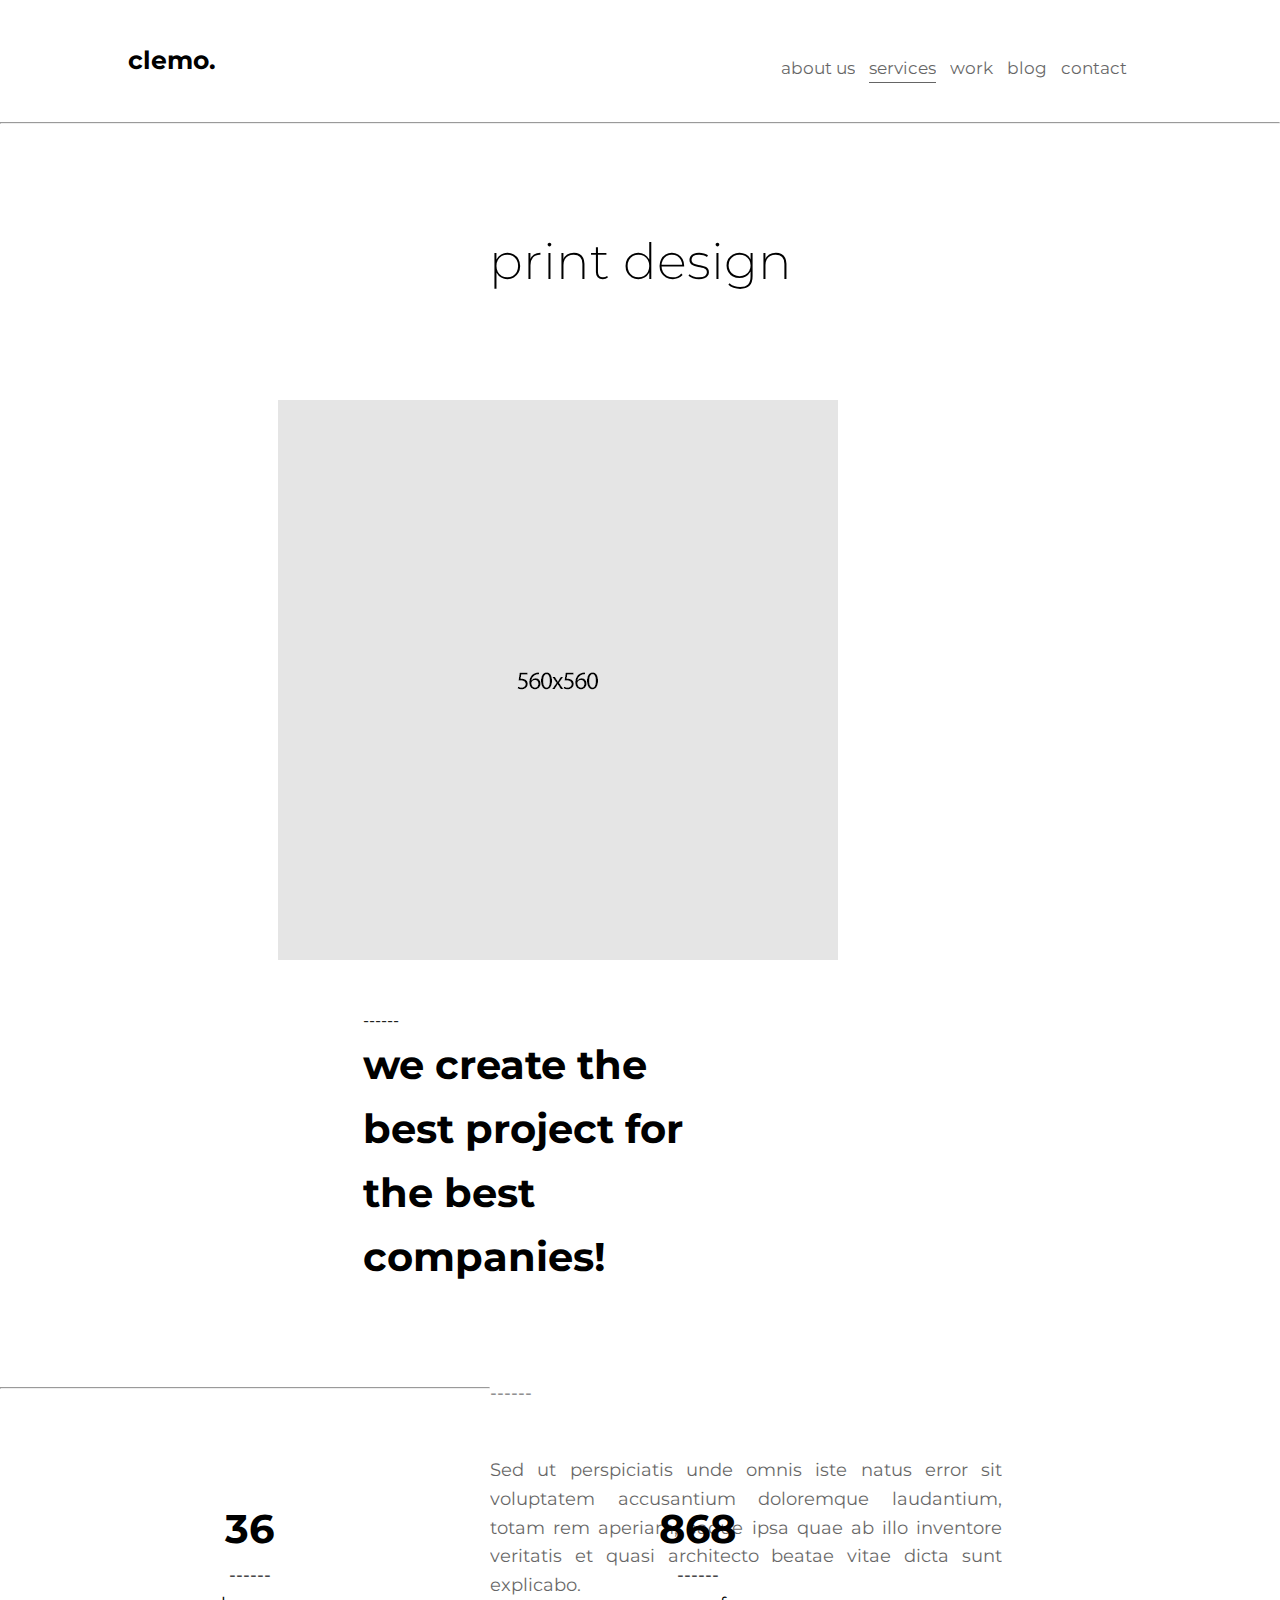
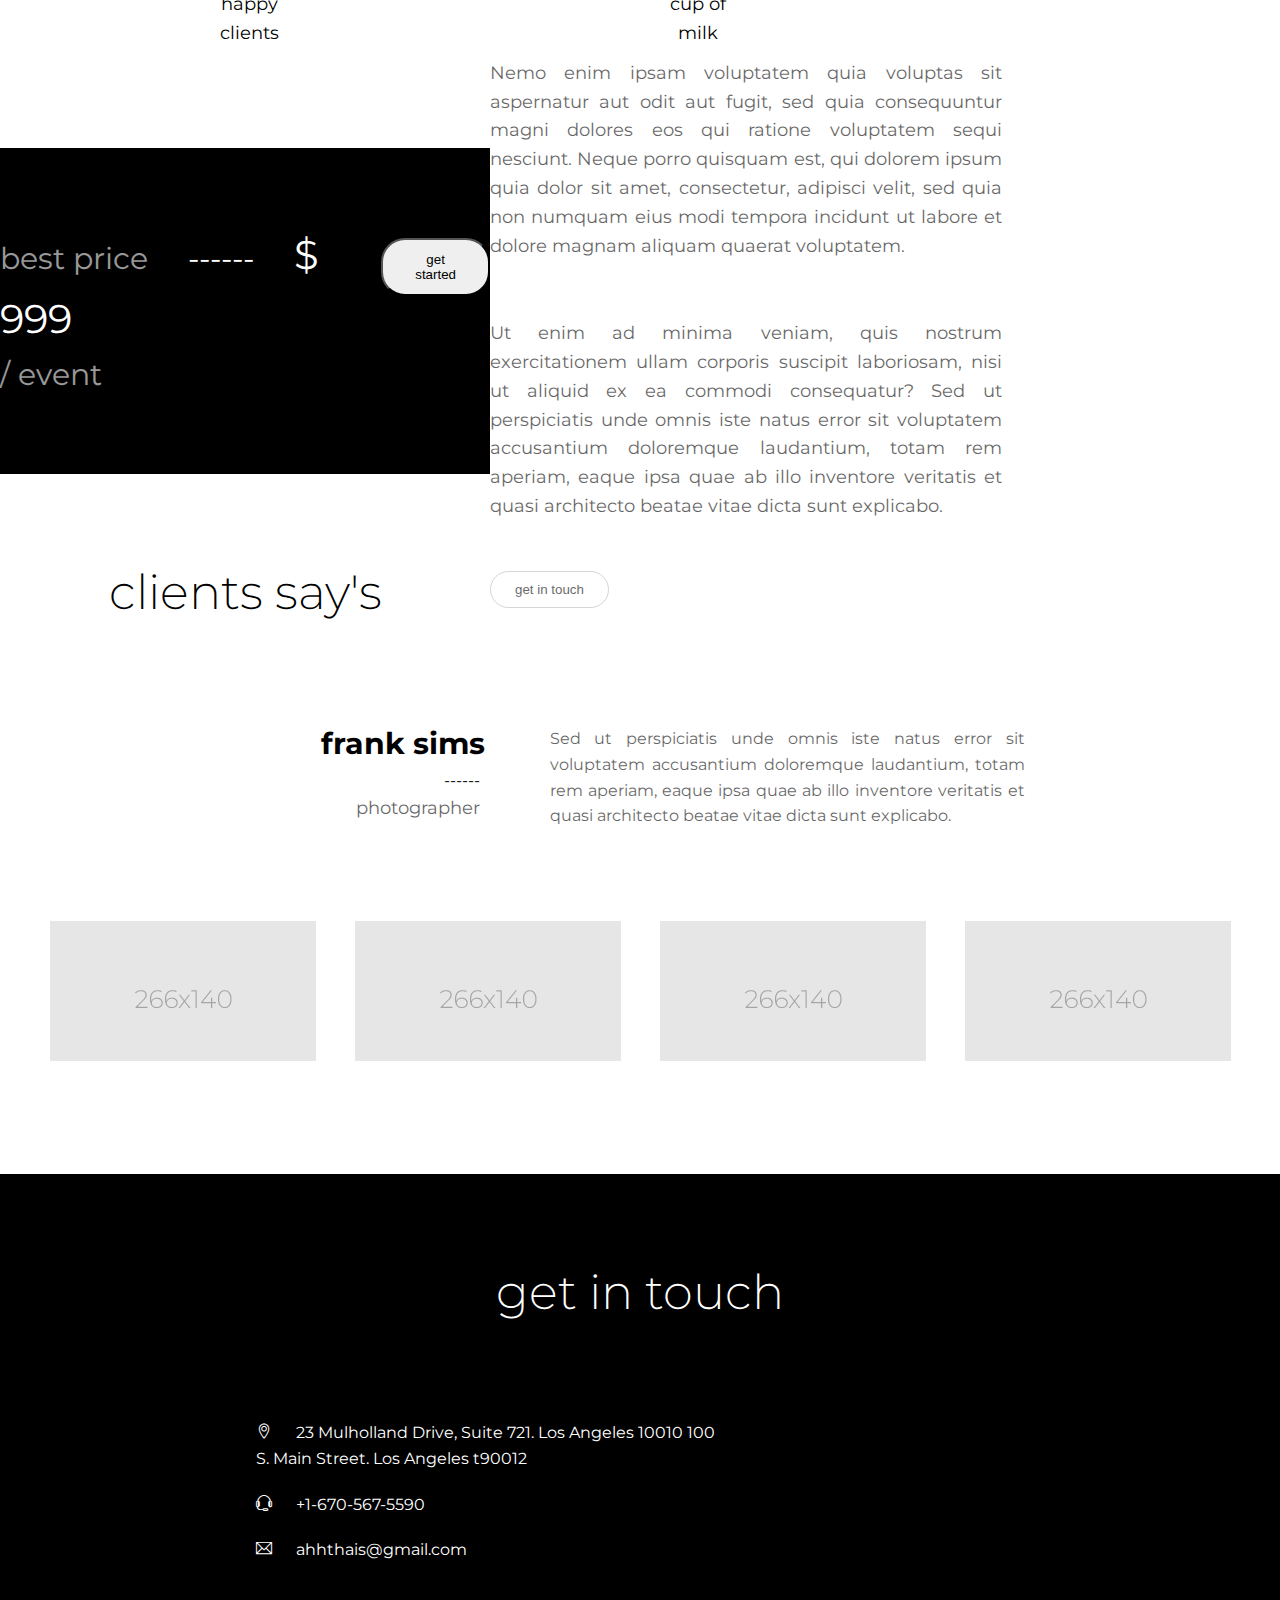
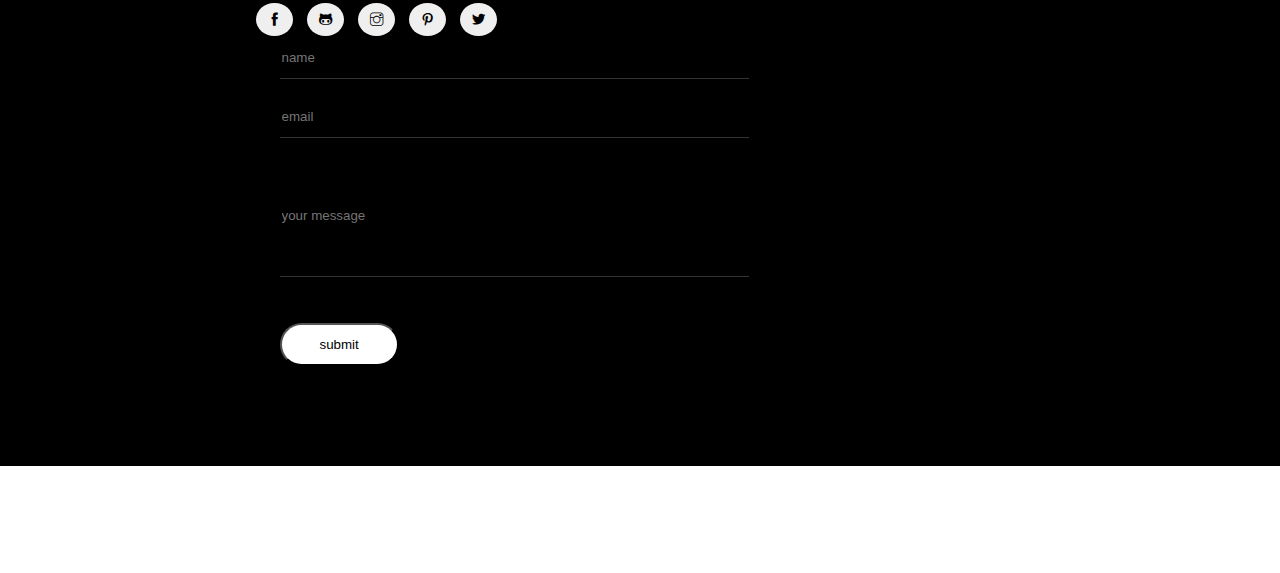
<file: pages/print_design.html>
<!DOCTYPE html>
<html lang="en">
<head>
    <meta charset="UTF-8">
    <meta http-equiv="X-UA-Compatible" content="IE=edge">
    <title>Clemo Project - Printe Design</title>
    <meta name="description" content="Clemo Project by AhhThais">
    <meta name="viewport" content="width=device-width, initial-scale=1">
    <link rel="stylesheet" href="../assets/css/reset.css">
    <link rel="stylesheet" href="../assets/css/style.css">
    <link rel="stylesheet" href="../assets/css/about.css">
    <link rel="stylesheet" href="../assets/css/services.css">
    <link rel="stylesheet" href="../assets/css/sm_color.css">
    <link rel="preconnect" href="https://fonts.googleapis.com">
    <link rel="preconnect" href="https://fonts.gstatic.com" crossorigin>
    <link href="https://fonts.googleapis.com/css2?family=Montserrat:wght@100;300;400&display=swap" rel="stylesheet">
    <link rel="stylesheet" href="../assets/font/themify-icons/themify-icons.css">
</head>
<body>
    <div class="main">
        <!-- Begin Header -->
            <div class="header">    
                <div class="clear_fix col nav">
                    <label class="nav_text"><a href="../index.html">clemo.</a></label>
                    <ul class="nav_main_menu">
                        <li class="menu_items"><a href="../about_us.html">about us</a></li>
                        <li class="menu_items active"><a href="../services.html">services</a></li>
                        <li class="menu_items"><a href="../work.html">work</a></li>
                        <li class="menu_items"><a href="../blog.html">blog</a></li>
                        <li class="menu_items"><a href="../contact.html">contact</a></li>
                    </ul>
                </div>
            </div>
            <!-- End Header -->
            <hr>

            <div class="clear_fix about_us_content pages_content">
                <!-- Begin pages content -->
                <div class="content_title">
                    <p>print design</p>
                </div>
                <div class="col about_us_main_content">
                    <div class="col_half about_us_set about_us_content_left">
                        <img src="../assets/img/560.png" alt="560x560">
                        <div class="left_text">
                            <p>------</p>
                            <p class="left_main_text">
                                we create the best project for the best companies!
                            </p>
                        </div>
                    </div>
                    <div class="col_half about_us_set about_us_content_right">
                        <div class="right_text">
                            <p class="right_main_line">------</p>
                            <p class="right_main_text">
                                Sed ut perspiciatis unde omnis iste natus error sit voluptatem accusantium doloremque laudantium, totam rem aperiam, eaque ipsa quae ab illo inventore veritatis et quasi architecto beatae vitae dicta sunt explicabo. 
                            </p>
                            <br>
                            <p class="right_main_text">
                                Nemo enim ipsam voluptatem quia voluptas sit aspernatur aut odit aut fugit, sed quia consequuntur magni dolores eos qui ratione voluptatem sequi nesciunt. Neque porro quisquam est, qui dolorem ipsum quia dolor sit amet, consectetur, adipisci velit, sed quia non numquam eius modi tempora incidunt ut labore et dolore magnam aliquam quaerat voluptatem.
                            </p>
                            <br>
                            <p class="right_main_text">
                                Ut enim ad minima veniam, quis nostrum exercitationem ullam corporis suscipit laboriosam, nisi ut aliquid ex ea commodi consequatur? Sed ut perspiciatis unde omnis iste natus error sit voluptatem accusantium doloremque laudantium, totam rem aperiam, eaque ipsa quae ab illo inventore veritatis et quasi architecto beatae vitae dicta sunt explicabo. 
                            </p>
                        </div>
                        <a href="#get_in_touch"><button class="right_text_btn">get in touch</button></a>
                    </div>
                </div>
                <!-- End pages content -->
                <hr>
                 <!-- Begin number analysis -->
                 <div class="clear_fix number_ana">
                    <div class="col_third number_content">
                        <div class="number_head">
                            <p>45</p>
                        </div>
                        <div class="number_text">
                            <p>------</p> 
                            <p>project complete</p>  
                        </div>
                    </div>
                    <div class="col_third number_content number_content_middle">
                        <div class="number_head">
                            <p>36</p>
                        </div>
                        <div class="number_text">
                            <p>------</p>
                            <p>happy clients</p>
                        </div>
                    </div>
                    <div class="col_third number_content">
                        <div class="number_head">
                            <p>868</p>
                        </div>
                        <div class="number_text">
                            <p>------</p>
                            <p>cup of milk</p>
                        </div>
                    </div>
                </div>
                <!-- End number analysis -->
                <!-- Begin Price banner -->
                <div class="price_banner">
                    <div class="price_banner_text">
                        <div class="price_heading">
                            <p>
                                <span class="text_opa">best price </span>
                                <span class="price_line">------</span> 
                                <span class="price_number">$ 999</span>
                            </p>
                        </div>
                        <div class="price_subheading">
                            <p class="text_opa">/ event</p>
                        </div>
                    </div>
                    <div class="price_btn">
                        <button class="price_main_btn">get started</button>
                    </div>
                </div>
                <!-- End Price banner -->

                 <!--Begin feedback -->
            <div class="clear_fix feedback_content">
                <div class="feedback_title">
                    clients say's
                </div>
                <div class="feedback_main_content">
                    <div class="fb_user_infor">
                        <div class="fb_user_main_infor">
                            <p class="user_name">
                                frank sims
                            </p>
                            <span>------</span>
                            <p class="user_job">
                                photographer
                            </p>
                        </div>
                        <p class="user_text">
                            Sed ut perspiciatis unde omnis iste natus error sit voluptatem accusantium doloremque laudantium, totam rem aperiam, eaque ipsa quae ab illo inventore veritatis et quasi architecto beatae vitae dicta sunt explicabo. 
                        </p>
                    </div>
                </div>
                <div class="feedback_sub_content">
                    <div class="fb_img">
                        <img src="../assets/img/266x140.png" alt="266x140px" class="img_fb">
                        <img src="../assets/img/266x140.png" alt="266x140px" class="img_fb">
                        <img src="../assets/img/266x140.png" alt="266x140px" class="img_fb">
                        <img src="../assets/img/266x140.png" alt="266x140px" class="img_fb">
                    </div>
                </div>
            </div>
            <!-- End feedback -->

            <!-- Begin contact -->
            <div id="get_in_touch"class="clear_fix contact_content">
                <div class="contact_title feedback_title">
                    get in touch
                </div>
                <div class="col_half contact_address">
                    <p class="address_text">
                        <i class="ti-location-pin address_icon set_address_icon"></i>
                        23 Mulholland Drive, Suite 721. Los Angeles 10010
                            100 S. Main Street. Los Angeles t90012
                    </p>
                    <p>
                        <i class="ti-headphone-alt address_icon"></i>
                        +1-670-567-5590
                    </p>
                    <p>
                        <i class="ti-email address_icon"></i>
                        ahhthais@gmail.com
                    </p>
                    <div class="contact_social_media">
                        <a href="https://fb.com/ahhthais1406"><button class="ti-facebook contact_icon icon_fb"></button></a>
                        <a href="https://github.com/AhhThais"><button class="ti-github contact_icon icon_gh"></button></a>
                        <a href="https://www.instagram.com/ahhthais2/"><button class="ti-instagram contact_icon icon_ig"></button></a>
                        <a href="https://www.pinterest.com/ahhthais/"><button class="ti-pinterest contact_icon icon_pt"></button></a>
                        <button class="ti-twitter-alt contact_icon icon_tw"></button>
                    </div>
                </div>
                <div class="col_half contact_form">
                    <form action="" class="main_form">
                        <input type="text" class="col_full stan_formal form_name" placeholder="name" required>
                        <input type="email" class="col_full stan_formal form_mail" placeholder="email" required>
                        <input type="text" class="col_full stan_formal form_message" placeholder="your message" required>
                        <button class="contact_btn">submit</button>
                    </form>
                </div>
            </div>
            <!-- End contact -->

            <!-- Footer -->
            <footer class="footer">
                <div class="footer_content">
                     <div class="footer_title">
                         <p></p>
                     </div>
                     <div class="footer_text">
                         <p></p>
                     </div>
                </div>
             </footer>
    </div>
</body>
</html>
</file>
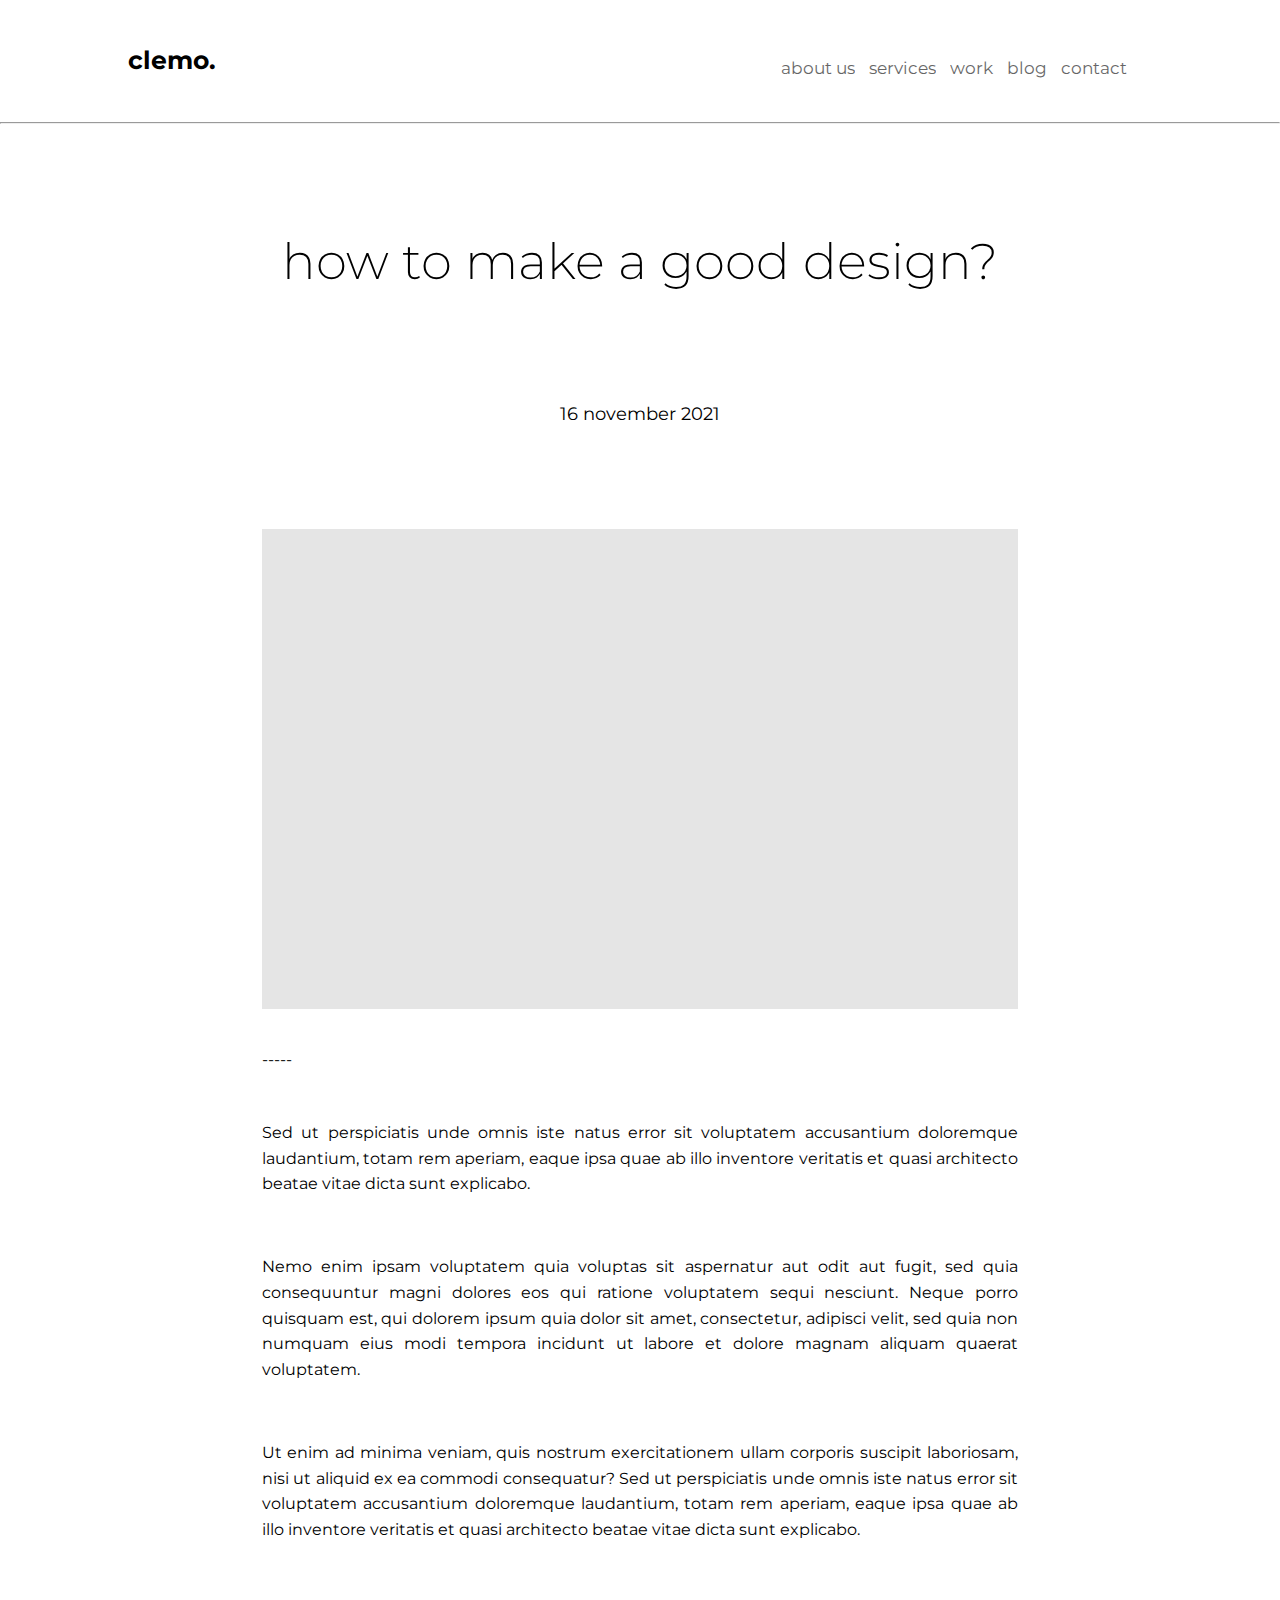
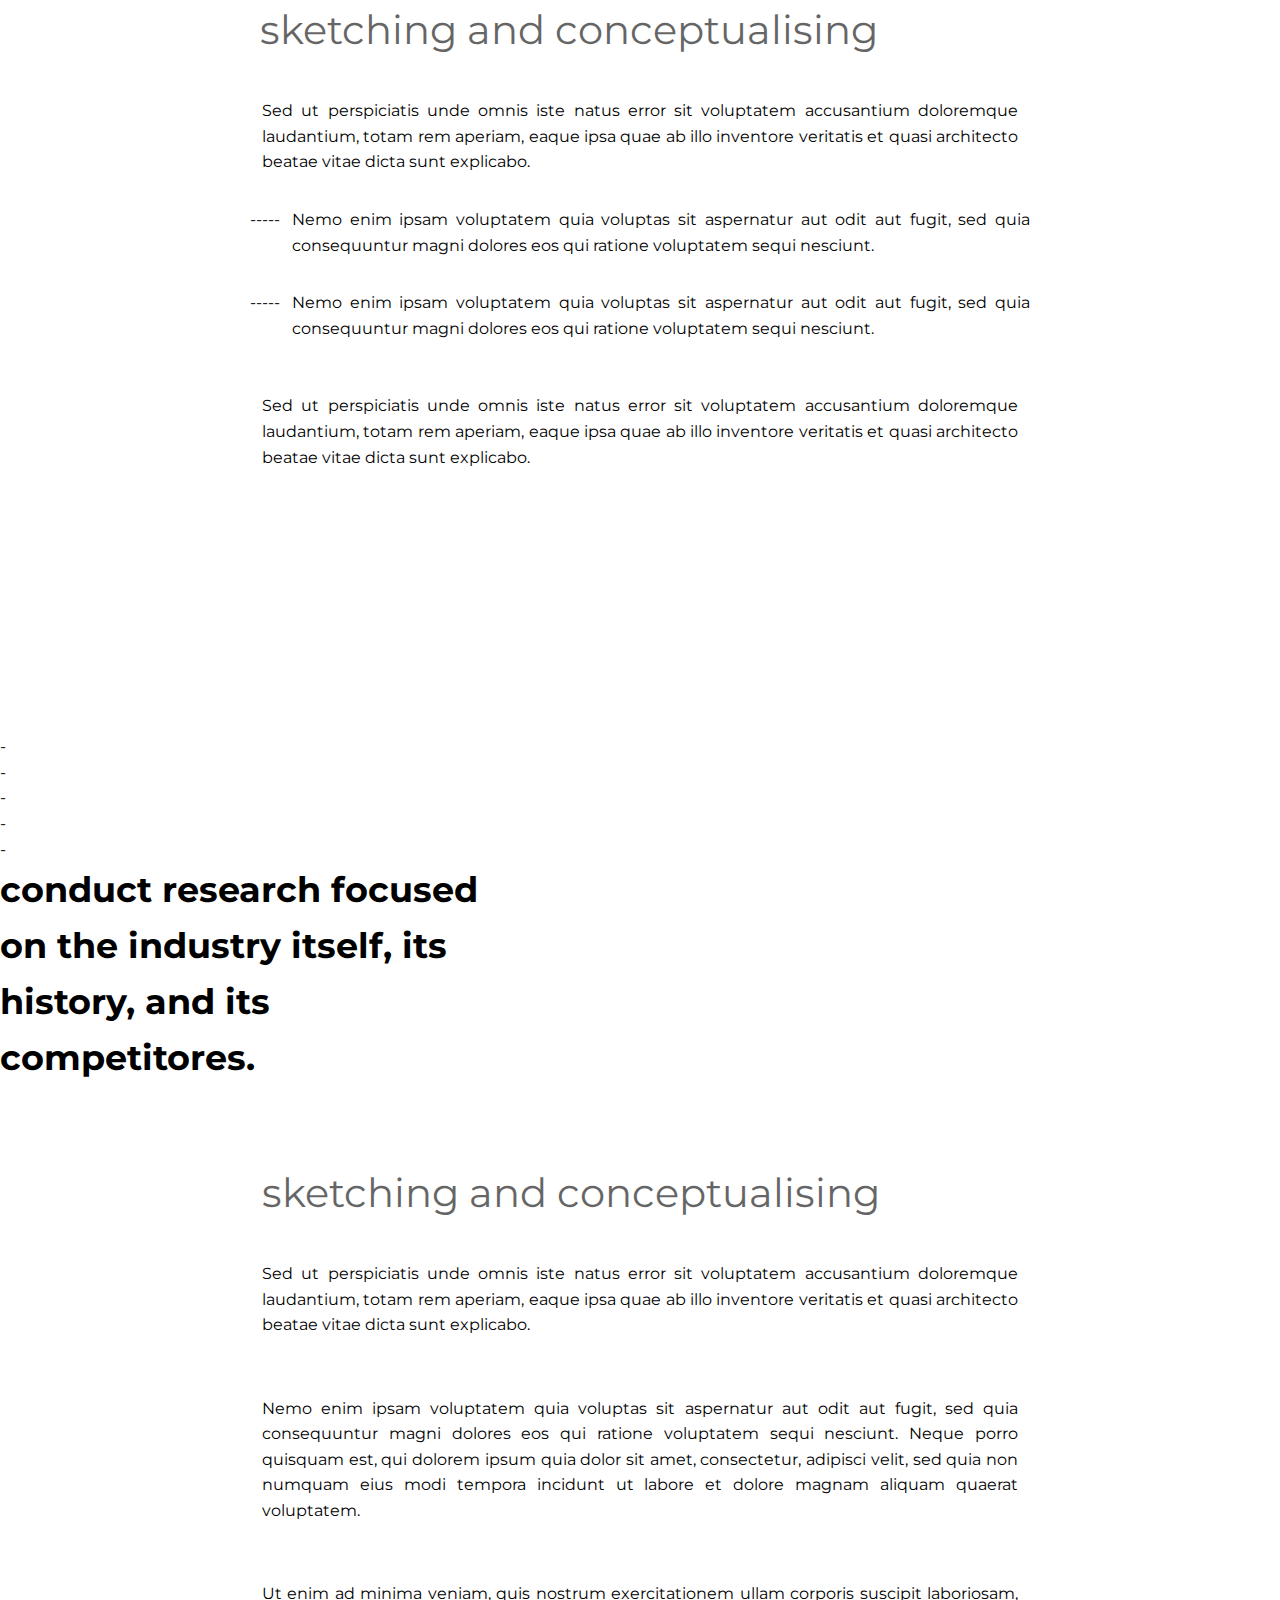
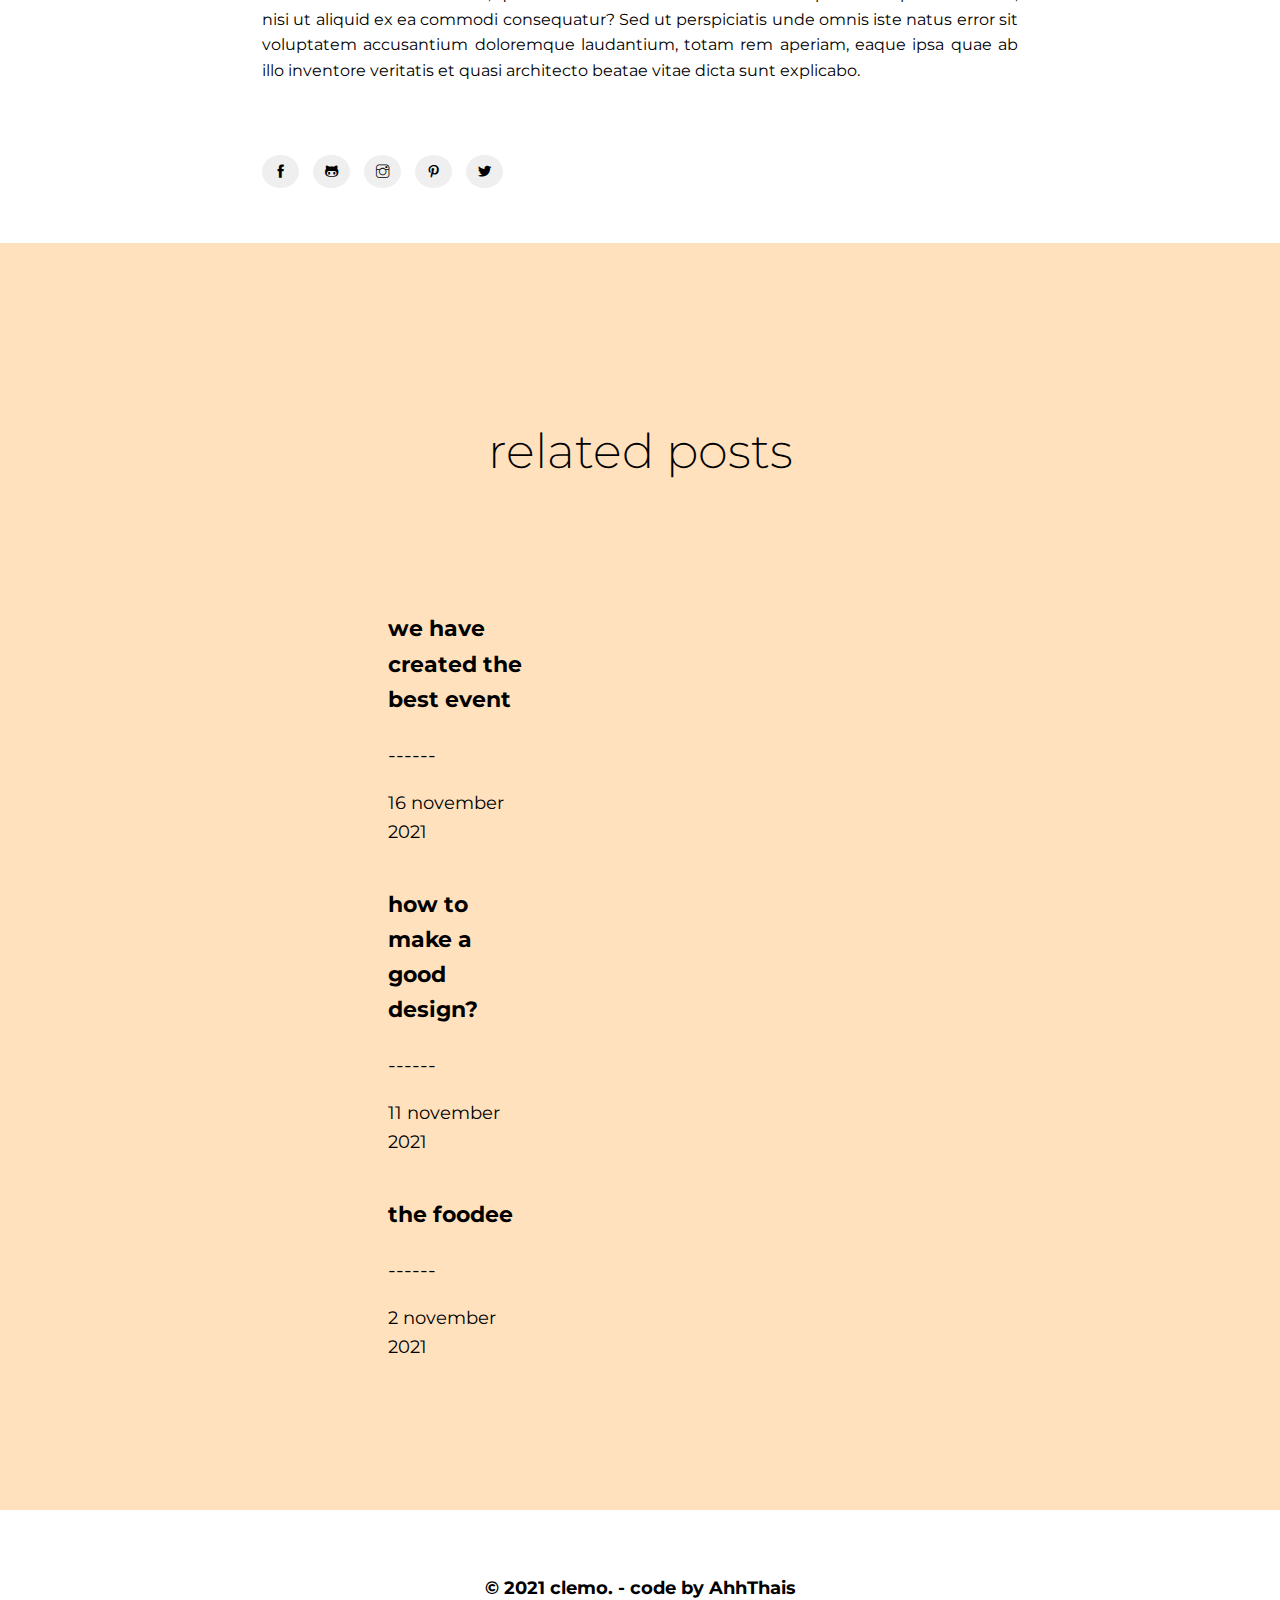
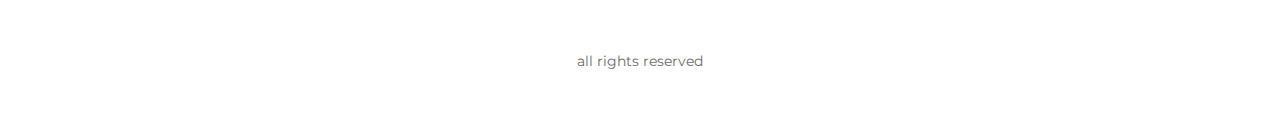
<file: posts/how-to-make-a-good-design.html>
<!DOCTYPE html>
<html lang="en">
<head>
    <meta charset="UTF-8">
    <meta http-equiv="X-UA-Compatible" content="IE=edge">
    <title>Clemo Project - How to make a good design?</title>
    <meta name="viewport" content="width=device-width, initial-scale=1.0">
    <link rel="stylesheet" href="../assets/css/style.css">
    <link rel="stylesheet" href="../assets/css/sm_color.css">
    <link rel="stylesheet" href="../assets/css/work.css">   
    <link rel="stylesheet" href="../assets/css/about.css">
    <link rel="preconnect" href="https://fonts.googleapis.com">
    <link rel="preconnect" href="https://fonts.gstatic.com" crossorigin>
    <link href="https://fonts.googleapis.com/css2?family=Montserrat:wght@100;300;400&display=swap" rel="stylesheet">
    <link rel="stylesheet" href="../assets/font/themify-icons/themify-icons.css">
</head>
<body style="margin: 0;">
    <div class="main">
        <!-- Begin Header -->
        <div class="header">    
            <div class="clear_fix col nav">
                <label class="nav_text"><a href="../index.html">clemo.</a></label>
                <ul class="nav_main_menu">
                    <li class="menu_items"><a href="../about_us.html">about us</a></li>
                    <li class="menu_items"><a href="../services.html">services</a></li>
                    <li class="menu_items"><a href="../work.html">work</a></li>
                    <li class="menu_items"><a href="../blog.html">blog</a></li>
                    <li class="menu_items"><a href="../contact.html">contact</a></li>
                </ul>
            </div>
        </div>
        <!-- End Header -->
        <hr>

        <!-- Begin content -->
        <div class="content_page post_content">
            <div class="content_title">
                <p>how to make a good design?</p>
            </div>
            
            <div class="content_subtitle">
                <p>16 november 2021</p>
            </div>

            <div class="post_content_main">
                <!-- Begin first post text -->
                <div class="first_post_text">
                    <div class="post_img">
                        <img src="../assets/img/756x480.png" alt="756x480px">
                    </div>
                    <div class="post_text">
                        <div class="post_text_line">
                            <p>-----</p>
                        </div>
                        <div class="post_text_main">
                            <p>
                                Sed ut perspiciatis unde omnis iste natus error sit voluptatem accusantium doloremque laudantium, totam rem aperiam, eaque ipsa quae ab illo inventore veritatis et quasi architecto beatae vitae dicta sunt explicabo. 
                            </p>
                            <br>
                            <p>
                                Nemo enim ipsam voluptatem quia voluptas sit aspernatur aut odit aut fugit, sed quia consequuntur magni dolores eos qui ratione voluptatem sequi nesciunt. Neque porro quisquam est, qui dolorem ipsum quia dolor sit amet, consectetur, adipisci velit, sed quia non numquam eius modi tempora incidunt ut labore et dolore magnam aliquam quaerat voluptatem.
                            </p>
                            <br>
                            <p>
                                Ut enim ad minima veniam, quis nostrum exercitationem ullam corporis suscipit laboriosam, nisi ut aliquid ex ea commodi consequatur? Sed ut perspiciatis unde omnis iste natus error sit voluptatem accusantium doloremque laudantium, totam rem aperiam, eaque ipsa quae ab illo inventore veritatis et quasi architecto beatae vitae dicta sunt explicabo. 
                            </p>
                        </div>
                    </div>
                </div>
                <!-- End first post text -->

                <!-- Begin second post text-->
                <div class="second_post_text">
                    <div class="second_post_head">
                        <span class="second_post_title" style="opacity: 0.6;">
                            sketching and conceptualising
                        </span>
                    </div>
                    <div class="post_text first_post_text">
                        <div class="post_text_main">
                            <p>
                                Sed ut perspiciatis unde omnis iste natus error sit voluptatem accusantium doloremque laudantium, totam rem aperiam, eaque ipsa quae ab illo inventore veritatis et quasi architecto beatae vitae dicta sunt explicabo. 
                            </p>
                        </div>
                    </div>
                    <div class="out_layout_text">
                        <div class="first_out_text  set_out_layout">
                            <div class="text_head_line">
                                <p>-----</p>
                            </div>
                            <div class="out_text_main">
                                <p>
                                    Nemo enim ipsam voluptatem quia voluptas sit aspernatur aut odit aut fugit, sed quia consequuntur magni dolores eos qui ratione voluptatem sequi nesciunt. 
                                </p>
                            </div>
                        </div>
                    </div>
                    <div class="out_layout_text">
                        <div class="second_out_text set_out_layout">
                            <div class="text_head_line">
                                <p>-----</p>
                            </div>
                            <div class="out_text_main">
                                <p>
                                    Nemo enim ipsam voluptatem quia voluptas sit aspernatur aut odit aut fugit, sed quia consequuntur magni dolores eos qui ratione voluptatem sequi nesciunt. 
                                </p>
                            </div>
                        </div>
                    </div>
                    <div class="post_text first_post_text">
                        <div class="post_text_main">
                            <p>
                                Sed ut perspiciatis unde omnis iste natus error sit voluptatem accusantium doloremque laudantium, totam rem aperiam, eaque ipsa quae ab illo inventore veritatis et quasi architecto beatae vitae dicta sunt explicabo. 
                            </p>
                        </div>
                    </div>
                </div>
                <!-- End second post text -->
            </div>
        </div>
        <!-- End content -->

        <!-- Begin second post content -->
        <div class="second_post_content">
            <div class="second_content_title">
                <p class="second_content_line">-----</p>
                <p class="second_content_head">
                    conduct research focused on the industry itself, its history, and its competitores.
                </p>
            </div>
            <div class="post_content_main" style="max-width: 756px; display: inline-block;">
                <div class="second_post_text" style="text-align: justify;">
                    <div class="second_post_head">
                        <span class="second_post_title" style="opacity: 0.6; margin-right: 0;">
                            sketching and conceptualising
                        </span>
                    </div>
                    <div class="post_text first_post_text">
                        <div class="post_text_main">
                            <p>
                                Sed ut perspiciatis unde omnis iste natus error sit voluptatem accusantium doloremque laudantium, totam rem aperiam, eaque ipsa quae ab illo inventore veritatis et quasi architecto beatae vitae dicta sunt explicabo. 
                            </p>
                            <br>
                            <p>
                                Nemo enim ipsam voluptatem quia voluptas sit aspernatur aut odit aut fugit, sed quia consequuntur magni dolores eos qui ratione voluptatem sequi nesciunt. Neque porro quisquam est, qui dolorem ipsum quia dolor sit amet, consectetur, adipisci velit, sed quia non numquam eius modi tempora incidunt ut labore et dolore magnam aliquam quaerat voluptatem.
                            </p>
                            <br>
                            <p>
                                Ut enim ad minima veniam, quis nostrum exercitationem ullam corporis suscipit laboriosam, nisi ut aliquid ex ea commodi consequatur? Sed ut perspiciatis unde omnis iste natus error sit voluptatem accusantium doloremque laudantium, totam rem aperiam, eaque ipsa quae ab illo inventore veritatis et quasi architecto beatae vitae dicta sunt explicabo. 
                            </p>
                        </div>
                    </div>
                    <div class="social_media_bottom">
                        <div class="contact_social_media">
                            <a href="https://fb.com/ahhthais1406"><button class="ti-facebook contact_icon icon_fb"></button></a>
                            <a href="https://github.com/AhhThais"><button class="ti-github contact_icon icon_gh"></button></a>
                            <a href="https://www.instagram.com/ahhthais2/"><button class="ti-instagram contact_icon icon_ig"></button></a>
                            <a href="https://www.pinterest.com/ahhthais/"><button class="ti-pinterest contact_icon icon_pt"></button></a>
                            <button class="ti-twitter-alt contact_icon icon_tw"></button>
                        </div>
                    </div>
                </div>  
            </div>
        </div>
        <!-- End second post content -->

        <!-- Begin related posts -->
        <div class="related_posts">
            <div class="related_post_banner">
                <div class="banner" style="height: auto;">
                    <div class="banner_content">
                        <h2 class="team_title">related posts</h2>
                            <div class="team_main" style="margin-top: 100px;">
                                <div class="clear_fix banner_sub" style="text-align: left;">
                                    <div class="col team_members">
                                        <div class="col_half team_member">
                                            <div class="team_member_infor">
                                                <p class="member_name" style="font-size: 22px;">
                                                    <a href="./we-have-created-the-best-event.html" class="related_posts_link">we have created the best event</a>
                                                </p>
                                                <span>------</span>
                                                <p class="member_job">
                                                    16 november 2021
                                                </p>
                                            </div>
                                        </div>
                                        <div class="col_half team_member">
                                            <div class="team_member_infor">
                                                <p class="member_name" style="font-size: 22px;">
                                                    <a href="./how-to-make-a-good-design.html" class="related_posts_link">how to make a good design?</a>
                                                </p>
                                                <span>------</span>
                                                <p class="member_job">
                                                    11 november 2021
                                                </p>
                                        </div>
                                    </div>
                                    <div class="col_half team_member">
                                        <div class="team_member_infor">
                                            <p class="member_name" style="font-size: 22px;">
                                                <a href="./how-to-make-a-good-design.html" class="related_posts_link">the foodee</a>
                                            </p>
                                            <span>------</span>
                                            <p class="member_job">
                                                2 november 2021
                                            </p>
                                        </div>
                                    </div>
                                </div>
                            </div>
                        </div>
                    </div>
                </div>
            </div>
        </div>
        <!-- End related posts -->
        <!-- Footer -->
        <footer class="footer">
            <div class="footer_content">
                 <div class="footer_title">
                     <p>&copy; 2021 clemo. - code by AhhThais</p>
                 </div>
                 <div class="footer_text">
                     <p>all rights reserved</p>
                 </div>
            </div>
         </footer>
    </div>
</body>
</html>
</file>
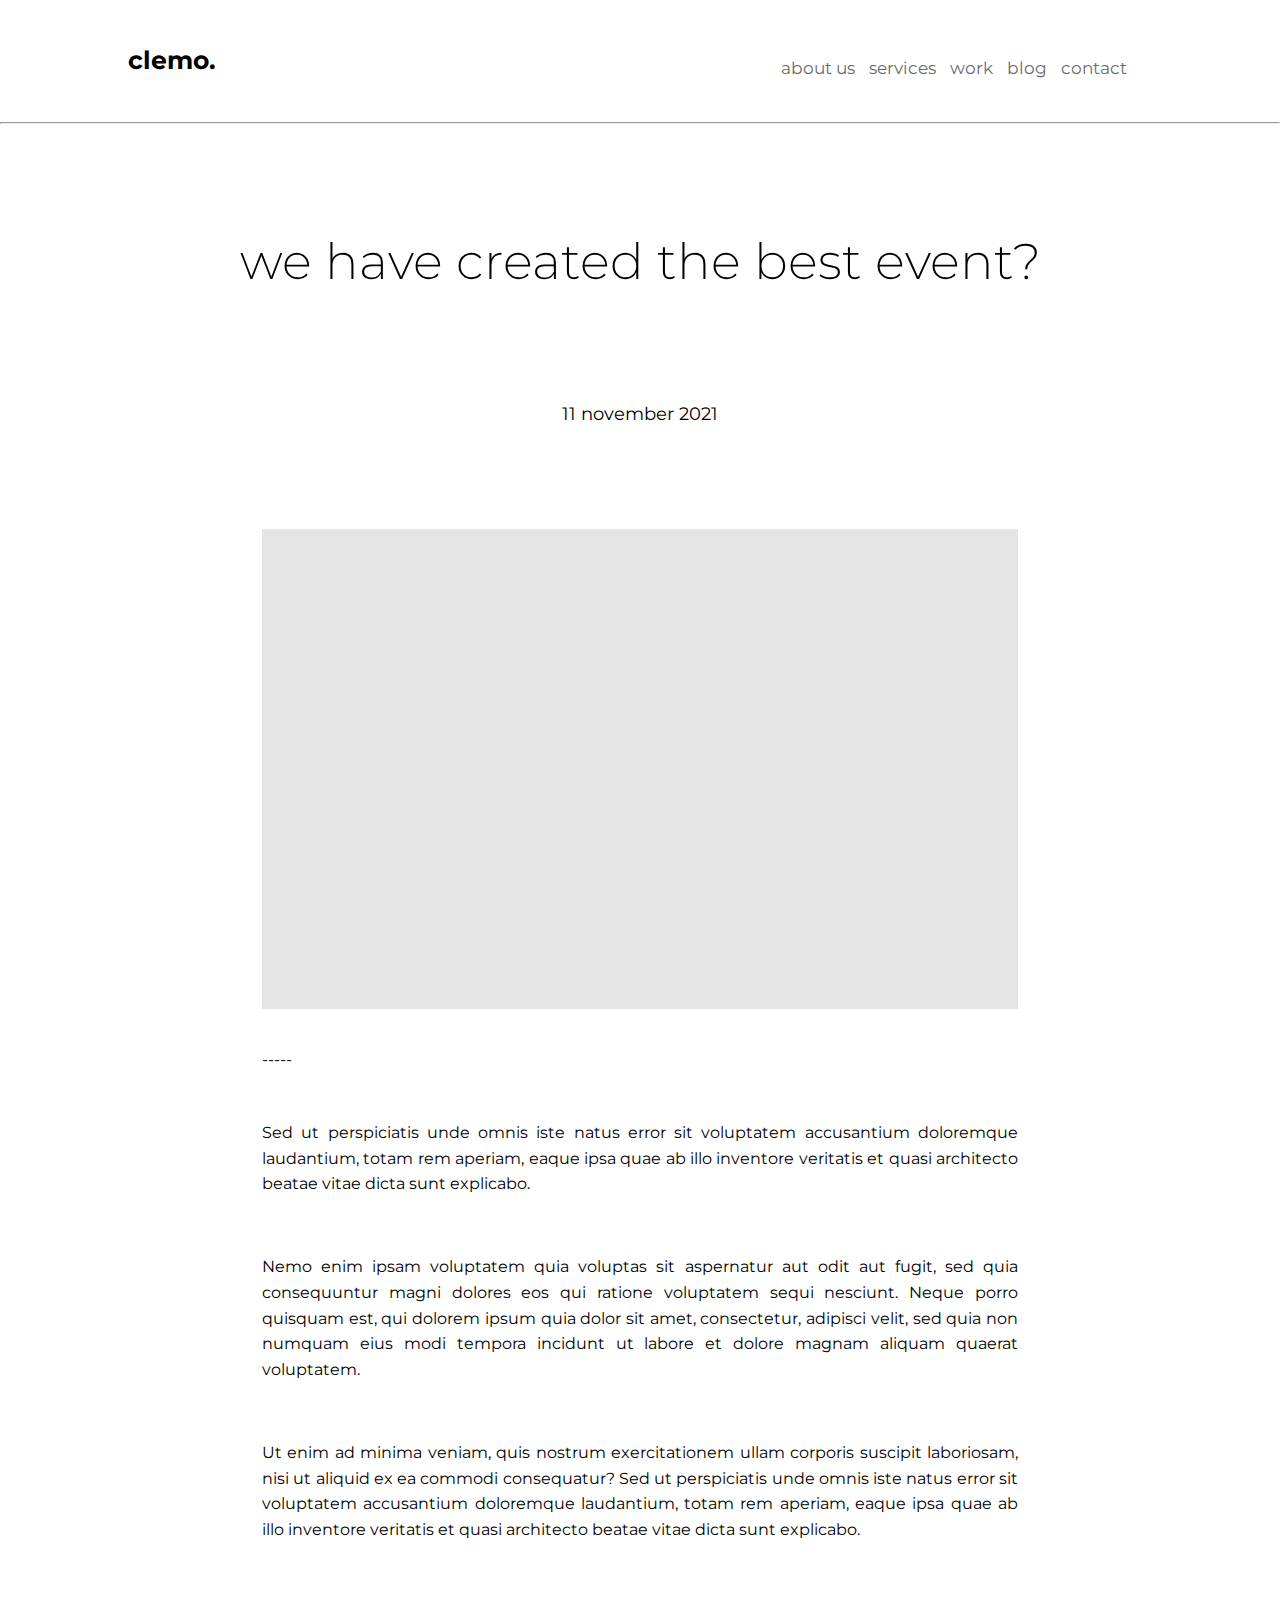
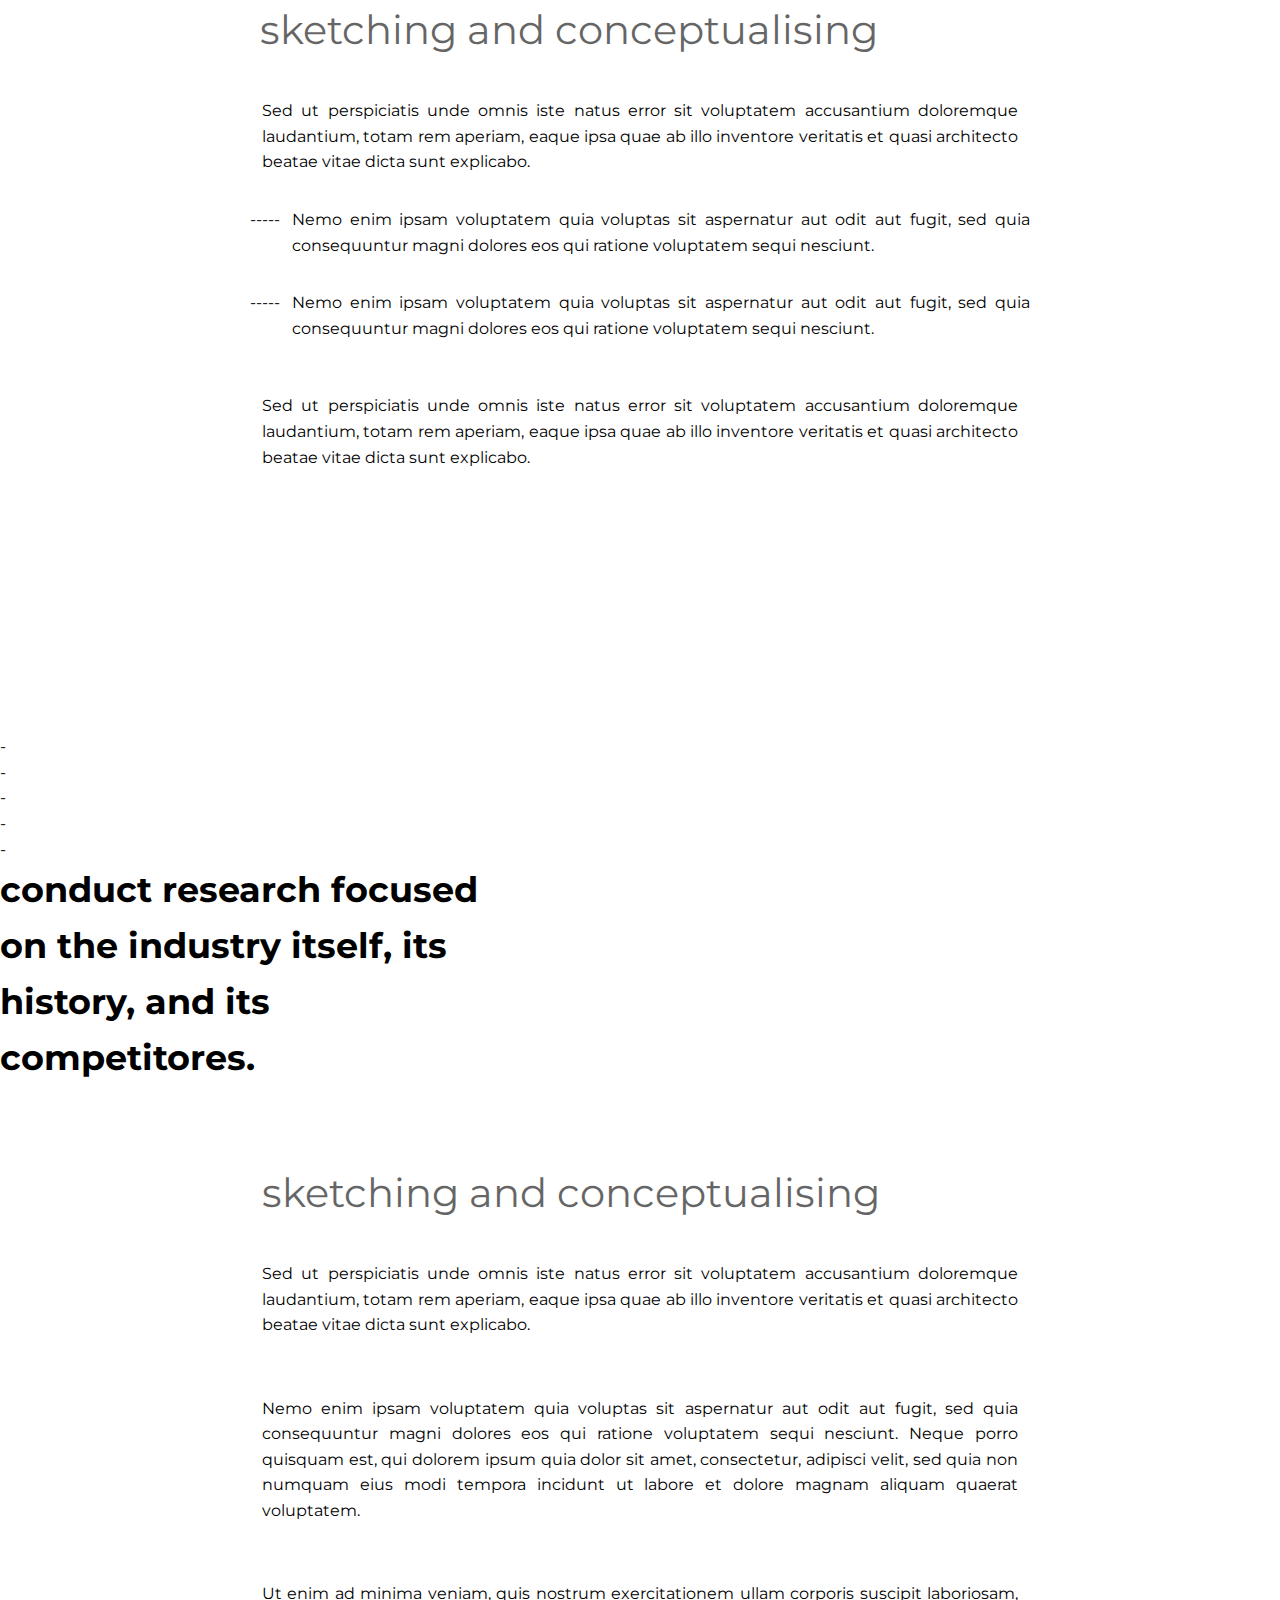
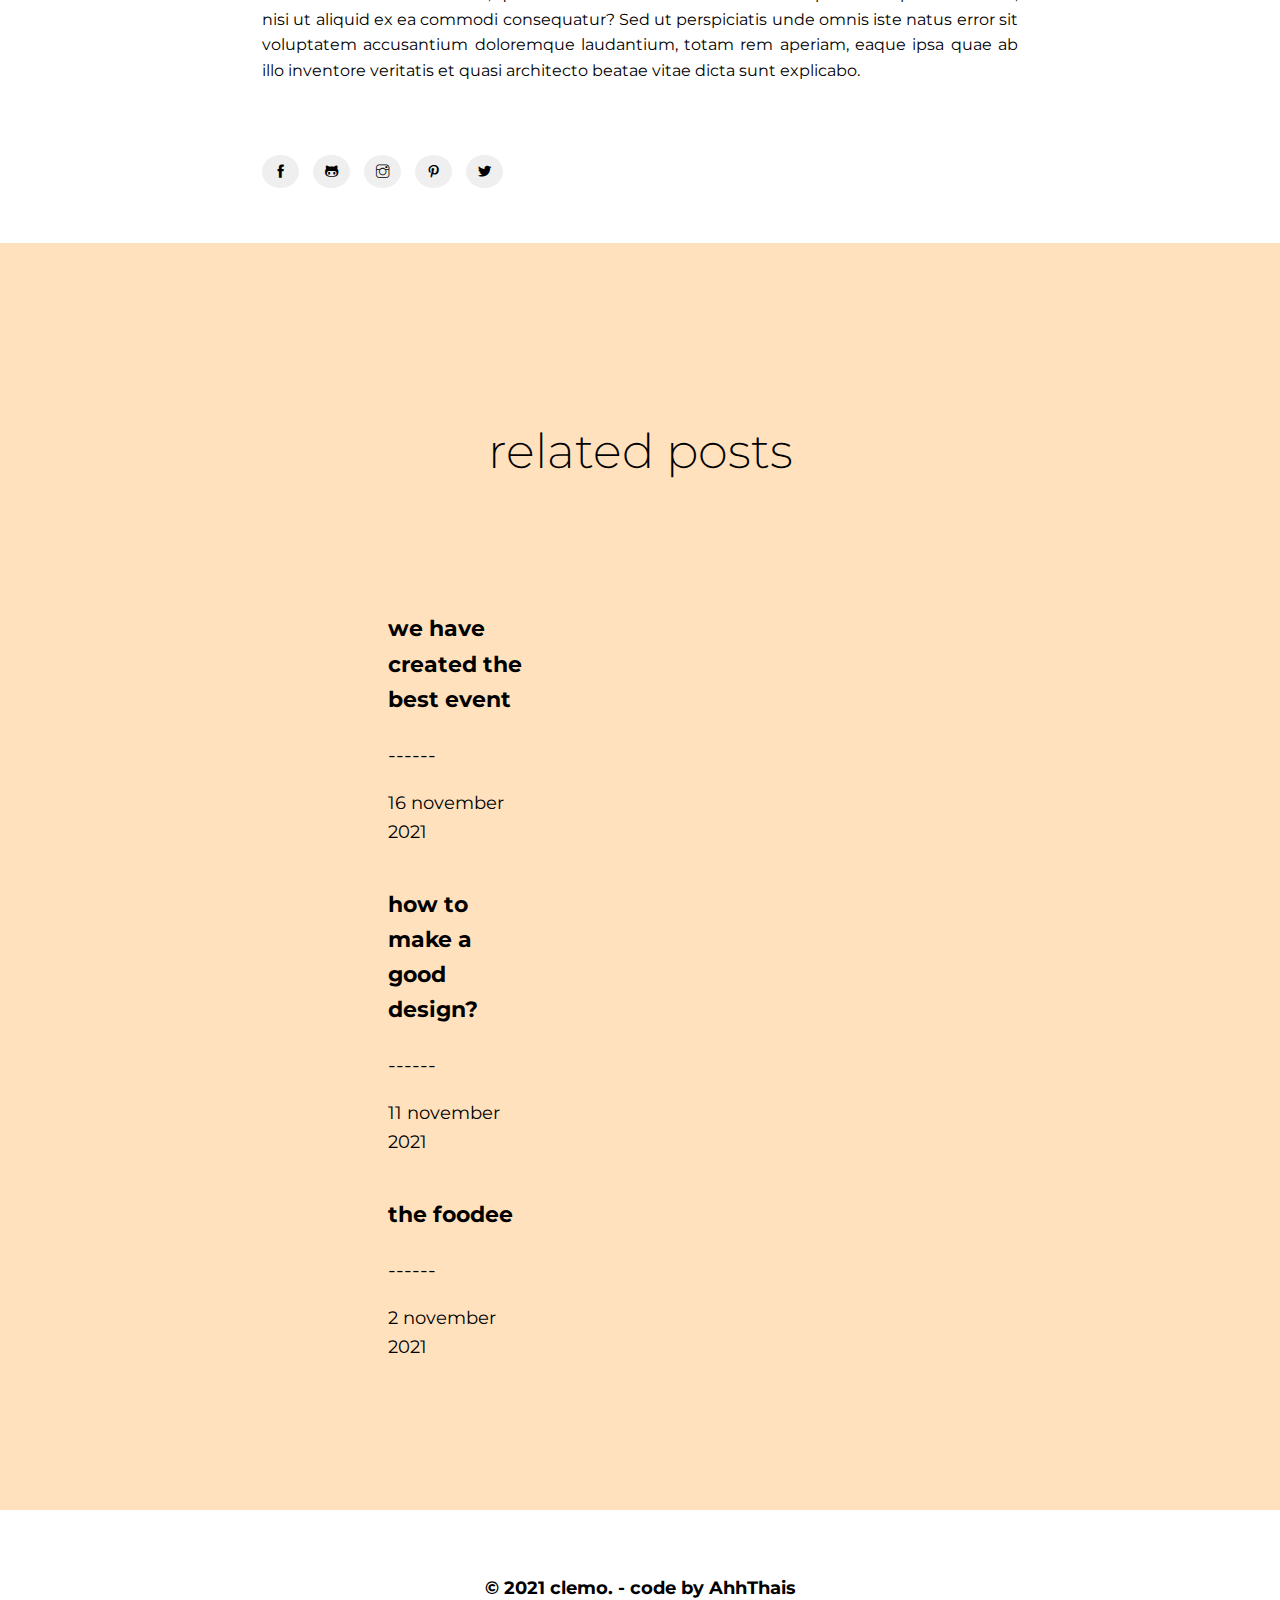
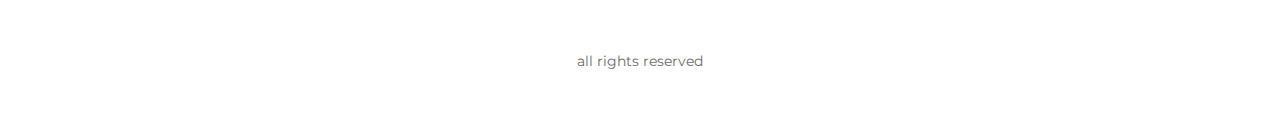
<file: posts/we-have-created-the-best-event.html>
<!DOCTYPE html>
<html lang="en">
<head>
    <meta charset="UTF-8">
    <meta http-equiv="X-UA-Compatible" content="IE=edge">
    <title>Clemo Project - How to make a good design?</title>
    <meta name="viewport" content="width=device-width, initial-scale=1.0">
    <link rel="stylesheet" href="../assets/css/style.css">
    <link rel="stylesheet" href="../assets/css/sm_color.css">
    <link rel="stylesheet" href="../assets/css/work.css">   
    <link rel="stylesheet" href="../assets/css/about.css">
    <link rel="preconnect" href="https://fonts.googleapis.com">
    <link rel="preconnect" href="https://fonts.gstatic.com" crossorigin>
    <link href="https://fonts.googleapis.com/css2?family=Montserrat:wght@100;300;400&display=swap" rel="stylesheet">
    <link rel="stylesheet" href="../assets/font/themify-icons/themify-icons.css">
</head>
<body style="margin: 0;">
    <div class="main">
        <!-- Begin Header -->
        <div class="header">    
            <div class="clear_fix col nav">
                <label class="nav_text"><a href="../index.html">clemo.</a></label>
                <ul class="nav_main_menu">
                    <li class="menu_items"><a href="../about_us.html">about us</a></li>
                    <li class="menu_items"><a href="../services.html">services</a></li>
                    <li class="menu_items"><a href="../work.html">work</a></li>
                    <li class="menu_items"><a href="../blog.html">blog</a></li>
                    <li class="menu_items"><a href="../contact.html">contact</a></li>
                </ul>
            </div>
        </div>
        <!-- End Header -->
        <hr>

        <!-- Begin content -->
        <div class="content_page post_content">
            <div class="content_title">
                <p>we have created the best event?</p>
            </div>
            
            <div class="content_subtitle">
                <p>11 november 2021</p>
            </div>

            <div class="post_content_main">
                <!-- Begin first post text -->
                <div class="first_post_text">
                    <div class="post_img">
                        <img src="../assets/img/756x480.png" alt="756x480px">
                    </div>
                    <div class="post_text">
                        <div class="post_text_line">
                            <p>-----</p>
                        </div>
                        <div class="post_text_main">
                            <p>
                                Sed ut perspiciatis unde omnis iste natus error sit voluptatem accusantium doloremque laudantium, totam rem aperiam, eaque ipsa quae ab illo inventore veritatis et quasi architecto beatae vitae dicta sunt explicabo. 
                            </p>
                            <br>
                            <p>
                                Nemo enim ipsam voluptatem quia voluptas sit aspernatur aut odit aut fugit, sed quia consequuntur magni dolores eos qui ratione voluptatem sequi nesciunt. Neque porro quisquam est, qui dolorem ipsum quia dolor sit amet, consectetur, adipisci velit, sed quia non numquam eius modi tempora incidunt ut labore et dolore magnam aliquam quaerat voluptatem.
                            </p>
                            <br>
                            <p>
                                Ut enim ad minima veniam, quis nostrum exercitationem ullam corporis suscipit laboriosam, nisi ut aliquid ex ea commodi consequatur? Sed ut perspiciatis unde omnis iste natus error sit voluptatem accusantium doloremque laudantium, totam rem aperiam, eaque ipsa quae ab illo inventore veritatis et quasi architecto beatae vitae dicta sunt explicabo. 
                            </p>
                        </div>
                    </div>
                </div>
                <!-- End first post text -->

                <!-- Begin second post text-->
                <div class="second_post_text">
                    <div class="second_post_head">
                        <span class="second_post_title" style="opacity: 0.6;">
                            sketching and conceptualising
                        </span>
                    </div>
                    <div class="post_text first_post_text">
                        <div class="post_text_main">
                            <p>
                                Sed ut perspiciatis unde omnis iste natus error sit voluptatem accusantium doloremque laudantium, totam rem aperiam, eaque ipsa quae ab illo inventore veritatis et quasi architecto beatae vitae dicta sunt explicabo. 
                            </p>
                        </div>
                    </div>
                    <div class="out_layout_text">
                        <div class="first_out_text  set_out_layout">
                            <div class="text_head_line">
                                <p>-----</p>
                            </div>
                            <div class="out_text_main">
                                <p>
                                    Nemo enim ipsam voluptatem quia voluptas sit aspernatur aut odit aut fugit, sed quia consequuntur magni dolores eos qui ratione voluptatem sequi nesciunt. 
                                </p>
                            </div>
                        </div>
                    </div>
                    <div class="out_layout_text">
                        <div class="second_out_text set_out_layout">
                            <div class="text_head_line">
                                <p>-----</p>
                            </div>
                            <div class="out_text_main">
                                <p>
                                    Nemo enim ipsam voluptatem quia voluptas sit aspernatur aut odit aut fugit, sed quia consequuntur magni dolores eos qui ratione voluptatem sequi nesciunt. 
                                </p>
                            </div>
                        </div>
                    </div>
                    <div class="post_text first_post_text">
                        <div class="post_text_main">
                            <p>
                                Sed ut perspiciatis unde omnis iste natus error sit voluptatem accusantium doloremque laudantium, totam rem aperiam, eaque ipsa quae ab illo inventore veritatis et quasi architecto beatae vitae dicta sunt explicabo. 
                            </p>
                        </div>
                    </div>
                </div>
                <!-- End second post text -->
            </div>
        </div>
        <!-- End content -->

        <!-- Begin second post content -->
        <div class="second_post_content">
            <div class="second_content_title">
                <p class="second_content_line">-----</p>
                <p class="second_content_head">
                    conduct research focused on the industry itself, its history, and its competitores.
                </p>
            </div>
            <div class="post_content_main" style="max-width: 756px; display: inline-block;">
                <div class="second_post_text" style="text-align: justify;">
                    <div class="second_post_head">
                        <span class="second_post_title" style="opacity: 0.6; margin-right: 0;">
                            sketching and conceptualising
                        </span>
                    </div>
                    <div class="post_text first_post_text">
                        <div class="post_text_main">
                            <p>
                                Sed ut perspiciatis unde omnis iste natus error sit voluptatem accusantium doloremque laudantium, totam rem aperiam, eaque ipsa quae ab illo inventore veritatis et quasi architecto beatae vitae dicta sunt explicabo. 
                            </p>
                            <br>
                            <p>
                                Nemo enim ipsam voluptatem quia voluptas sit aspernatur aut odit aut fugit, sed quia consequuntur magni dolores eos qui ratione voluptatem sequi nesciunt. Neque porro quisquam est, qui dolorem ipsum quia dolor sit amet, consectetur, adipisci velit, sed quia non numquam eius modi tempora incidunt ut labore et dolore magnam aliquam quaerat voluptatem.
                            </p>
                            <br>
                            <p>
                                Ut enim ad minima veniam, quis nostrum exercitationem ullam corporis suscipit laboriosam, nisi ut aliquid ex ea commodi consequatur? Sed ut perspiciatis unde omnis iste natus error sit voluptatem accusantium doloremque laudantium, totam rem aperiam, eaque ipsa quae ab illo inventore veritatis et quasi architecto beatae vitae dicta sunt explicabo. 
                            </p>
                        </div>
                    </div>
                    <div class="social_media_bottom">
                        <div class="contact_social_media">
                            <a href="https://fb.com/ahhthais1406"><button class="ti-facebook contact_icon icon_fb"></button></a>
                            <a href="https://github.com/AhhThais"><button class="ti-github contact_icon icon_gh"></button></a>
                            <a href="https://www.instagram.com/ahhthais2/"><button class="ti-instagram contact_icon icon_ig"></button></a>
                            <a href="https://www.pinterest.com/ahhthais/"><button class="ti-pinterest contact_icon icon_pt"></button></a>
                            <button class="ti-twitter-alt contact_icon icon_tw"></button>
                        </div>
                    </div>
                </div>  
            </div>
        </div>
        <!-- End second post content -->

        <!-- Begin related posts -->
        <div class="related_posts">
            <div class="related_post_banner">
                <div class="banner" style="height: auto;">
                    <div class="banner_content">
                        <h2 class="team_title">related posts</h2>
                            <div class="team_main" style="margin-top: 100px;">
                                <div class="clear_fix banner_sub" style="text-align: left;">
                                    <div class="col team_members">
                                        <div class="col_half team_member">
                                            <div class="team_member_infor">
                                                <p class="member_name" style="font-size: 22px;">
                                                    <a href="./we-have-created-the-best-event.html" class="related_posts_link">we have created the best event</a>
                                                </p>
                                                <span>------</span>
                                                <p class="member_job">
                                                    16 november 2021
                                                </p>
                                            </div>
                                        </div>
                                        <div class="col_half team_member">
                                            <div class="team_member_infor">
                                                <p class="member_name" style="font-size: 22px;">
                                                    <a href="./how-to-make-a-good-design.html" class="related_posts_link">how to make a good design?</a>
                                                </p>
                                                <span>------</span>
                                                <p class="member_job">
                                                    11 november 2021
                                                </p>
                                        </div>
                                    </div>
                                    <div class="col_half team_member">
                                        <div class="team_member_infor">
                                            <p class="member_name" style="font-size: 22px;">
                                                <a href="./how-to-make-a-good-design.html" class="related_posts_link">the foodee</a>
                                            </p>
                                            <span>------</span>
                                            <p class="member_job">
                                                2 november 2021
                                            </p>
                                        </div>
                                    </div>
                                </div>
                            </div>
                        </div>
                    </div>
                </div>
            </div>
        </div>
        <!-- End related posts -->
        <!-- Footer -->
        <footer class="footer">
            <div class="footer_content">
                 <div class="footer_title">
                     <p>&copy; 2021 clemo. - code by AhhThais</p>
                 </div>
                 <div class="footer_text">
                     <p>all rights reserved</p>
                 </div>
            </div>
         </footer>
    </div>
</body>
</html>
</file>
<file: assets/css/style.css>
html, body {
    font-family: 'Montserrat', sans-serif;
    max-width: 100%;
    scroll-behavior: smooth;
    line-height: 1.6;
}

/* Common */
.clear_fix::after{
    display: block;
    content: "";
    clear: both;
}
.col {
    margin: 0 10vw;
}
.col_set {
    float: left;
}
.col_full {
    width: 100%;
}
.col_half {
    width: 50%;
}
.col_third {
    width: 33.33333%;
}
.col_height {
    height: 560px;
}
.stan_formal {
    background-color: #000;
    color: #fff;
    border: none;
    border-bottom: 1px solid #333;
    margin-bottom: 16px;
}
.stan_formal_w {
    background-color: #fff;
    color: #000;
    border: none;
    border-bottom: 1px solid #333;
    margin-bottom: 16px;
}
.active {
    border-bottom: 1px solid #000;
}
.content_title {
    font-size: 50px;
    text-align: center;
    margin: 98px 0;
    font-family: 'Montserrat', sans-serif;
    font-weight: 250;
}
.content_subtitle {
    text-align: center;
    font-size: 18px;
    margin-bottom: 100px;
}

.close {
    display: none;
}
.show {
    display: inline-block;
}

/* Header */
.header {
    width: 100%;
    height: 8vh;
    margin-top: 20px;
    margin-bottom: 30px;
}
label.nav_text {
    font-weight: bold;
    line-height: 80px;
}
label.nav_text a {
    text-decoration: none;
    color: #000;
    font-size: 25px;
}
.nav ul {
    float: right;
    margin-right: 20px;
    margin-top: 35px;
}
.nav .menu_items {
    display: inline-block;
    margin: 0 5px;
    opacity: 0.6;
    cursor: pointer;
}
.nav .menu_items:hover {
    opacity: 1;
    border-bottom: 1px solid #000;
}
.nav li a {
    text-decoration: none;
    color: #000;
    font-size: 17px;
}
/* Banner */
.banner {
    height: 520px;
    background-color: #ffe1bd;
}
.banner_content {
    text-align: center;
    padding: 130px;
}
.banner_content .banner_title {
    margin: 25px 25px 0 25px;
    font-size: 50px;
    font-weight: bold;
}
.banner_content .banner_sub {
    font-size: 20px;
    margin-top: 35px;
}

.banner_content .banner_btn {
    border-radius: 10vh;
    border: none;
    background: #000;
    font-size: 17px;
    margin-top: 65px;
    padding: 8px 16px;
    color: #bbb;
    cursor: pointer;
}

/* Container */
/* Content */

.content_page {
    width: 100%;
    margin-bottom: 128px;
    padding-bottom: 120px;
}
.content_text_main {
    width: auto;
    height: auto;
    margin-left: 10px;
    padding-left: 50px;
    padding-right: 100px;
}   
.content_page_text .text_main {
    color: #bbb;
    line-height: 1.6;
    font-size: 16px;
}
.content_page_text .text_title {
    color: #000;
    margin-bottom: 32px;
}
.text_title .small_title {
    font-size: 30px;
    font-weight: 250;
}
.text_title .big_title {
    font-size: 48px;
    font-weight: bold;
    line-height: 1.4;
}
.content_btn {
    margin-top: 32px;
    padding: 10px 24px;
    background-color: #fff;
    border: 1px solid #e2e2e2;
    border-radius: 24px;
    cursor: pointer;
}
.content_btn:hover {
    border: 1px solid #000
}
/* Second content */
.second_content_page {
    display:  inline-block;
}
.second_content_page_middle {
    padding: 0 206px;
}
.second_content .left_page {
    float: left;
    margin-right: 14%;
}
.second_content .right_page {
    float: right;
}
.s_content_page {
    display: inline-block;
    max-width: 364px;
    width: 100%;
}
.s_content_page .s_content_first_img {
    width: 100%;
    height: 364px;
}
.s_content_page .s_content_second_img {
    width: 100%;
    height: 590px;
}
.second_content_btn {
    display: flex;
    justify-content: center;
    align-items: center;
}
.s_content_btn {
    color: #fff;
    background-color: #000;
    margin: 50px;
    padding: 10px 24px;
    border: none;
    border-radius: 24px;
    cursor: pointer;
}

/* Banner team */
.banner_content .team_title {
    font-size: 48px;
    font-weight: 250;
}
.team_member_img {
    padding-bottom: 25px;
}
.team_member {
    display: inline-block;
    max-width: 150px;
    padding: 0 125px;
}
.team_member_infor {
    padding-left: 5px;
}
.team_member_infor .member_name {
    font-size: 35px;
    font-weight: bold;
}
.team_member_infor .member_job {
    font-size: 18px;
}

/* Feedback */
.feedback_content {
    height: 700px;
    text-align: center;
}
.feedback_title {
    font-size: 48px;
    font-weight: 250;
    padding-top: 80px;
    padding-bottom: 90px;
}
.feedback_main_content .fb_user_infor {
    display: inline-block;
}
.fb_user_main_infor {
    float: left;   
    margin: 0 65px;
}
.fb_user_main_infor .user_name {
    font-size: 30px;
    font-weight: bold;
}
.fb_user_main_infor span {
    margin-left: 118px;
}
.fb_user_main_infor .user_job {
    font-size: 18px;
    opacity: 0.6;
    margin-left: 30px;
}
.fb_user_infor .user_text {
    max-width: 475px;
    float: right;
    margin-top: 6px;
    text-align: justify;
    opacity: 0.6;
}
.feedback_sub_content   {
    margin-top: 85px;
}
.feedback_sub_content .img_fb:not(:last-child) {
    margin-right: 35px;
}

/* Contact */
.contact_content {
    background-color: #000;
    color: #fff;
    text-align: center;
    padding-bottom: 100px;
}
.contact_address {
    display: inline-block;
    float: left;
    max-width: 470px;
    text-align: left;
    margin-left: 20vw;
}
.contact_address .address_icon {
    padding-right: 20px;
}
.contact_address .address {
    padding-top: 20px;
}
.contact_address p {
    padding-bottom: 20px;
}
.contact_social_media {
    margin-top: 20px;
}
.contact_social_media .contact_icon{
    margin-right: 10px;
    border-radius: 100%;
    padding: 10px 12px;
    cursor: pointer;
    border: none;
}

.contact_form {
    display: inline-block;

    width: 465px;
    margin-right: 20vw;
}
.main_form .form_name {
    height: 40px;
}
.main_form .form_mail {
    height: 40px;
}
.main_form .form_message {
    height: 120px;
}
.main_form .contact_btn {
    float: left;
    background-color: #fff;
    color: #000;
    padding: 12px 38px;
    border-radius: 24px;
    margin-top: 30px;
}

/* Message after fill contact form */
.message {
    text-align: left;
    font-size: 30px;
    display: none;
}
.message_check {
    margin-left: 40px;
}
.message_btn {
    background-color: #fff;
    color: #000;
    padding: 12px 38px;
    border-radius: 24px;
    margin-top: 30px;
}

/* Footer */
.footer {
    text-align: center;
}
.footer_content .footer_title {
    padding-top: 46px;
    padding-bottom: 15px;
    font-size: 18px;
    font-weight: bold;
}
.footer_content .footer_text {
    padding-bottom: 46px;
    font-size: 14px;
    opacity: 0.6;
}
</file>
<file: assets/css/sm_color.css>
.contact_social_media .icon_ig:hover {
    background: radial-gradient(circle farthest-corner at 35% 90%, #fec564, transparent 50%), radial-gradient(circle farthest-corner at 0 140%, #fec564, transparent 50%), radial-gradient(ellipse farthest-corner at 0 -25%, #5258cf, transparent 50%), radial-gradient(ellipse farthest-corner at 20% -50%, #5258cf, transparent 50%), radial-gradient(ellipse farthest-corner at 100% 0, #893dc2, transparent 50%), radial-gradient(ellipse farthest-corner at 60% -20%, #893dc2, transparent 50%), radial-gradient(ellipse farthest-corner at 100% 100%, #d9317a, transparent), linear-gradient(#6559ca, #bc318f 30%, #e33f5f 50%, #f77638 70%, #fec66d 100%);
    color: #fff;
    transition: 0.5s ease-in-out;
}
.contact_social_media .icon_fb:hover {
    background-color: #4267B2;
    color: #fff;
    transition: 0.5s ease-in-out;
}
.contact_social_media .icon_pt:hover {
    background-color: #EE1B22;
    color: #Fff;
    transition: 0.5s ease-in-out;
}
.contact_social_media .icon_tw:hover {
    background-color: #Fff;
    color: #1DA1F2;
    transition: 0.5s ease-in-out;
}
.contact_social_media .icon_gh:hover {
    background-color: #000;
    color: #Fff;
    transition: 0.5s ease-in-out;
}

/* White template */
.contact_social_media .icon_fb_w:hover {
    background-color: #4267B2;
    color: #fff;
    transition: 0.5s ease-in-out;
}
.contact_social_media .icon_pt_w:hover {
    background-color: #EE1B22;
    color: #fff;
    transition: 0.5s ease-in-out;
}
.contact_social_media .icon_tw_w:hover {
    background-color: #1DA1F2;
    color: #fff;
    transition: 0.5s ease-in-out;
}
.contact_social_media .icon_gh_w:hover {
    background-color: #000;
    color: #fff;
    transition: 0.5s ease-in-out;
}
</file>
<file: assets/css/hover_link.css>
.title_link {
    text-decoration: none;
}

.title_link:hover .text_title {
    color: #ffe1bd;
}
</file>
<file: assets/font/themify-icons/themify-icons.css>
@font-face {
	font-family: 'themify';
	src:url('fonts/themify.eot?-fvbane');
	src:url('fonts/themify.eot?#iefix-fvbane') format('embedded-opentype'),
		url('fonts/themify.woff?-fvbane') format('woff'),
		url('fonts/themify.ttf?-fvbane') format('truetype'),
		url('fonts/themify.svg?-fvbane#themify') format('svg');
	font-weight: normal;
	font-style: normal;
}

[class^="ti-"], [class*=" ti-"] {
	font-family: 'themify';
	speak: none;
	font-style: normal;
	font-weight: normal;
	font-variant: normal;
	text-transform: none;
	line-height: 1;

	/* Better Font Rendering =========== */
	-webkit-font-smoothing: antialiased;
	-moz-osx-font-smoothing: grayscale;
}

.ti-wand:before {
	content: "\e600";
}
.ti-volume:before {
	content: "\e601";
}
.ti-user:before {
	content: "\e602";
}
.ti-unlock:before {
	content: "\e603";
}
.ti-unlink:before {
	content: "\e604";
}
.ti-trash:before {
	content: "\e605";
}
.ti-thought:before {
	content: "\e606";
}
.ti-target:before {
	content: "\e607";
}
.ti-tag:before {
	content: "\e608";
}
.ti-tablet:before {
	content: "\e609";
}
.ti-star:before {
	content: "\e60a";
}
.ti-spray:before {
	content: "\e60b";
}
.ti-signal:before {
	content: "\e60c";
}
.ti-shopping-cart:before {
	content: "\e60d";
}
.ti-shopping-cart-full:before {
	content: "\e60e";
}
.ti-settings:before {
	content: "\e60f";
}
.ti-search:before {
	content: "\e610";
}
.ti-zoom-in:before {
	content: "\e611";
}
.ti-zoom-out:before {
	content: "\e612";
}
.ti-cut:before {
	content: "\e613";
}
.ti-ruler:before {
	content: "\e614";
}
.ti-ruler-pencil:before {
	content: "\e615";
}
.ti-ruler-alt:before {
	content: "\e616";
}
.ti-bookmark:before {
	content: "\e617";
}
.ti-bookmark-alt:before {
	content: "\e618";
}
.ti-reload:before {
	content: "\e619";
}
.ti-plus:before {
	content: "\e61a";
}
.ti-pin:before {
	content: "\e61b";
}
.ti-pencil:before {
	content: "\e61c";
}
.ti-pencil-alt:before {
	content: "\e61d";
}
.ti-paint-roller:before {
	content: "\e61e";
}
.ti-paint-bucket:before {
	content: "\e61f";
}
.ti-na:before {
	content: "\e620";
}
.ti-mobile:before {
	content: "\e621";
}
.ti-minus:before {
	content: "\e622";
}
.ti-medall:before {
	content: "\e623";
}
.ti-medall-alt:before {
	content: "\e624";
}
.ti-marker:before {
	content: "\e625";
}
.ti-marker-alt:before {
	content: "\e626";
}
.ti-arrow-up:before {
	content: "\e627";
}
.ti-arrow-right:before {
	content: "\e628";
}
.ti-arrow-left:before {
	content: "\e629";
}
.ti-arrow-down:before {
	content: "\e62a";
}
.ti-lock:before {
	content: "\e62b";
}
.ti-location-arrow:before {
	content: "\e62c";
}
.ti-link:before {
	content: "\e62d";
}
.ti-layout:before {
	content: "\e62e";
}
.ti-layers:before {
	content: "\e62f";
}
.ti-layers-alt:before {
	content: "\e630";
}
.ti-key:before {
	content: "\e631";
}
.ti-import:before {
	content: "\e632";
}
.ti-image:before {
	content: "\e633";
}
.ti-heart:before {
	content: "\e634";
}
.ti-heart-broken:before {
	content: "\e635";
}
.ti-hand-stop:before {
	content: "\e636";
}
.ti-hand-open:before {
	content: "\e637";
}
.ti-hand-drag:before {
	content: "\e638";
}
.ti-folder:before {
	content: "\e639";
}
.ti-flag:before {
	content: "\e63a";
}
.ti-flag-alt:before {
	content: "\e63b";
}
.ti-flag-alt-2:before {
	content: "\e63c";
}
.ti-eye:before {
	content: "\e63d";
}
.ti-export:before {
	content: "\e63e";
}
.ti-exchange-vertical:before {
	content: "\e63f";
}
.ti-desktop:before {
	content: "\e640";
}
.ti-cup:before {
	content: "\e641";
}
.ti-crown:before {
	content: "\e642";
}
.ti-comments:before {
	content: "\e643";
}
.ti-comment:before {
	content: "\e644";
}
.ti-comment-alt:before {
	content: "\e645";
}
.ti-close:before {
	content: "\e646";
}
.ti-clip:before {
	content: "\e647";
}
.ti-angle-up:before {
	content: "\e648";
}
.ti-angle-right:before {
	content: "\e649";
}
.ti-angle-left:before {
	content: "\e64a";
}
.ti-angle-down:before {
	content: "\e64b";
}
.ti-check:before {
	content: "\e64c";
}
.ti-check-box:before {
	content: "\e64d";
}
.ti-camera:before {
	content: "\e64e";
}
.ti-announcement:before {
	content: "\e64f";
}
.ti-brush:before {
	content: "\e650";
}
.ti-briefcase:before {
	content: "\e651";
}
.ti-bolt:before {
	content: "\e652";
}
.ti-bolt-alt:before {
	content: "\e653";
}
.ti-blackboard:before {
	content: "\e654";
}
.ti-bag:before {
	content: "\e655";
}
.ti-move:before {
	content: "\e656";
}
.ti-arrows-vertical:before {
	content: "\e657";
}
.ti-arrows-horizontal:before {
	content: "\e658";
}
.ti-fullscreen:before {
	content: "\e659";
}
.ti-arrow-top-right:before {
	content: "\e65a";
}
.ti-arrow-top-left:before {
	content: "\e65b";
}
.ti-arrow-circle-up:before {
	content: "\e65c";
}
.ti-arrow-circle-right:before {
	content: "\e65d";
}
.ti-arrow-circle-left:before {
	content: "\e65e";
}
.ti-arrow-circle-down:before {
	content: "\e65f";
}
.ti-angle-double-up:before {
	content: "\e660";
}
.ti-angle-double-right:before {
	content: "\e661";
}
.ti-angle-double-left:before {
	content: "\e662";
}
.ti-angle-double-down:before {
	content: "\e663";
}
.ti-zip:before {
	content: "\e664";
}
.ti-world:before {
	content: "\e665";
}
.ti-wheelchair:before {
	content: "\e666";
}
.ti-view-list:before {
	content: "\e667";
}
.ti-view-list-alt:before {
	content: "\e668";
}
.ti-view-grid:before {
	content: "\e669";
}
.ti-uppercase:before {
	content: "\e66a";
}
.ti-upload:before {
	content: "\e66b";
}
.ti-underline:before {
	content: "\e66c";
}
.ti-truck:before {
	content: "\e66d";
}
.ti-timer:before {
	content: "\e66e";
}
.ti-ticket:before {
	content: "\e66f";
}
.ti-thumb-up:before {
	content: "\e670";
}
.ti-thumb-down:before {
	content: "\e671";
}
.ti-text:before {
	content: "\e672";
}
.ti-stats-up:before {
	content: "\e673";
}
.ti-stats-down:before {
	content: "\e674";
}
.ti-split-v:before {
	content: "\e675";
}
.ti-split-h:before {
	content: "\e676";
}
.ti-smallcap:before {
	content: "\e677";
}
.ti-shine:before {
	content: "\e678";
}
.ti-shift-right:before {
	content: "\e679";
}
.ti-shift-left:before {
	content: "\e67a";
}
.ti-shield:before {
	content: "\e67b";
}
.ti-notepad:before {
	content: "\e67c";
}
.ti-server:before {
	content: "\e67d";
}
.ti-quote-right:before {
	content: "\e67e";
}
.ti-quote-left:before {
	content: "\e67f";
}
.ti-pulse:before {
	content: "\e680";
}
.ti-printer:before {
	content: "\e681";
}
.ti-power-off:before {
	content: "\e682";
}
.ti-plug:before {
	content: "\e683";
}
.ti-pie-chart:before {
	content: "\e684";
}
.ti-paragraph:before {
	content: "\e685";
}
.ti-panel:before {
	content: "\e686";
}
.ti-package:before {
	content: "\e687";
}
.ti-music:before {
	content: "\e688";
}
.ti-music-alt:before {
	content: "\e689";
}
.ti-mouse:before {
	content: "\e68a";
}
.ti-mouse-alt:before {
	content: "\e68b";
}
.ti-money:before {
	content: "\e68c";
}
.ti-microphone:before {
	content: "\e68d";
}
.ti-menu:before {
	content: "\e68e";
}
.ti-menu-alt:before {
	content: "\e68f";
}
.ti-map:before {
	content: "\e690";
}
.ti-map-alt:before {
	content: "\e691";
}
.ti-loop:before {
	content: "\e692";
}
.ti-location-pin:before {
	content: "\e693";
}
.ti-list:before {
	content: "\e694";
}
.ti-light-bulb:before {
	content: "\e695";
}
.ti-Italic:before {
	content: "\e696";
}
.ti-info:before {
	content: "\e697";
}
.ti-infinite:before {
	content: "\e698";
}
.ti-id-badge:before {
	content: "\e699";
}
.ti-hummer:before {
	content: "\e69a";
}
.ti-home:before {
	content: "\e69b";
}
.ti-help:before {
	content: "\e69c";
}
.ti-headphone:before {
	content: "\e69d";
}
.ti-harddrives:before {
	content: "\e69e";
}
.ti-harddrive:before {
	content: "\e69f";
}
.ti-gift:before {
	content: "\e6a0";
}
.ti-game:before {
	content: "\e6a1";
}
.ti-filter:before {
	content: "\e6a2";
}
.ti-files:before {
	content: "\e6a3";
}
.ti-file:before {
	content: "\e6a4";
}
.ti-eraser:before {
	content: "\e6a5";
}
.ti-envelope:before {
	content: "\e6a6";
}
.ti-download:before {
	content: "\e6a7";
}
.ti-direction:before {
	content: "\e6a8";
}
.ti-direction-alt:before {
	content: "\e6a9";
}
.ti-dashboard:before {
	content: "\e6aa";
}
.ti-control-stop:before {
	content: "\e6ab";
}
.ti-control-shuffle:before {
	content: "\e6ac";
}
.ti-control-play:before {
	content: "\e6ad";
}
.ti-control-pause:before {
	content: "\e6ae";
}
.ti-control-forward:before {
	content: "\e6af";
}
.ti-control-backward:before {
	content: "\e6b0";
}
.ti-cloud:before {
	content: "\e6b1";
}
.ti-cloud-up:before {
	content: "\e6b2";
}
.ti-cloud-down:before {
	content: "\e6b3";
}
.ti-clipboard:before {
	content: "\e6b4";
}
.ti-car:before {
	content: "\e6b5";
}
.ti-calendar:before {
	content: "\e6b6";
}
.ti-book:before {
	content: "\e6b7";
}
.ti-bell:before {
	content: "\e6b8";
}
.ti-basketball:before {
	content: "\e6b9";
}
.ti-bar-chart:before {
	content: "\e6ba";
}
.ti-bar-chart-alt:before {
	content: "\e6bb";
}
.ti-back-right:before {
	content: "\e6bc";
}
.ti-back-left:before {
	content: "\e6bd";
}
.ti-arrows-corner:before {
	content: "\e6be";
}
.ti-archive:before {
	content: "\e6bf";
}
.ti-anchor:before {
	content: "\e6c0";
}
.ti-align-right:before {
	content: "\e6c1";
}
.ti-align-left:before {
	content: "\e6c2";
}
.ti-align-justify:before {
	content: "\e6c3";
}
.ti-align-center:before {
	content: "\e6c4";
}
.ti-alert:before {
	content: "\e6c5";
}
.ti-alarm-clock:before {
	content: "\e6c6";
}
.ti-agenda:before {
	content: "\e6c7";
}
.ti-write:before {
	content: "\e6c8";
}
.ti-window:before {
	content: "\e6c9";
}
.ti-widgetized:before {
	content: "\e6ca";
}
.ti-widget:before {
	content: "\e6cb";
}
.ti-widget-alt:before {
	content: "\e6cc";
}
.ti-wallet:before {
	content: "\e6cd";
}
.ti-video-clapper:before {
	content: "\e6ce";
}
.ti-video-camera:before {
	content: "\e6cf";
}
.ti-vector:before {
	content: "\e6d0";
}
.ti-themify-logo:before {
	content: "\e6d1";
}
.ti-themify-favicon:before {
	content: "\e6d2";
}
.ti-themify-favicon-alt:before {
	content: "\e6d3";
}
.ti-support:before {
	content: "\e6d4";
}
.ti-stamp:before {
	content: "\e6d5";
}
.ti-split-v-alt:before {
	content: "\e6d6";
}
.ti-slice:before {
	content: "\e6d7";
}
.ti-shortcode:before {
	content: "\e6d8";
}
.ti-shift-right-alt:before {
	content: "\e6d9";
}
.ti-shift-left-alt:before {
	content: "\e6da";
}
.ti-ruler-alt-2:before {
	content: "\e6db";
}
.ti-receipt:before {
	content: "\e6dc";
}
.ti-pin2:before {
	content: "\e6dd";
}
.ti-pin-alt:before {
	content: "\e6de";
}
.ti-pencil-alt2:before {
	content: "\e6df";
}
.ti-palette:before {
	content: "\e6e0";
}
.ti-more:before {
	content: "\e6e1";
}
.ti-more-alt:before {
	content: "\e6e2";
}
.ti-microphone-alt:before {
	content: "\e6e3";
}
.ti-magnet:before {
	content: "\e6e4";
}
.ti-line-double:before {
	content: "\e6e5";
}
.ti-line-dotted:before {
	content: "\e6e6";
}
.ti-line-dashed:before {
	content: "\e6e7";
}
.ti-layout-width-full:before {
	content: "\e6e8";
}
.ti-layout-width-default:before {
	content: "\e6e9";
}
.ti-layout-width-default-alt:before {
	content: "\e6ea";
}
.ti-layout-tab:before {
	content: "\e6eb";
}
.ti-layout-tab-window:before {
	content: "\e6ec";
}
.ti-layout-tab-v:before {
	content: "\e6ed";
}
.ti-layout-tab-min:before {
	content: "\e6ee";
}
.ti-layout-slider:before {
	content: "\e6ef";
}
.ti-layout-slider-alt:before {
	content: "\e6f0";
}
.ti-layout-sidebar-right:before {
	content: "\e6f1";
}
.ti-layout-sidebar-none:before {
	content: "\e6f2";
}
.ti-layout-sidebar-left:before {
	content: "\e6f3";
}
.ti-layout-placeholder:before {
	content: "\e6f4";
}
.ti-layout-menu:before {
	content: "\e6f5";
}
.ti-layout-menu-v:before {
	content: "\e6f6";
}
.ti-layout-menu-separated:before {
	content: "\e6f7";
}
.ti-layout-menu-full:before {
	content: "\e6f8";
}
.ti-layout-media-right-alt:before {
	content: "\e6f9";
}
.ti-layout-media-right:before {
	content: "\e6fa";
}
.ti-layout-media-overlay:before {
	content: "\e6fb";
}
.ti-layout-media-overlay-alt:before {
	content: "\e6fc";
}
.ti-layout-media-overlay-alt-2:before {
	content: "\e6fd";
}
.ti-layout-media-left-alt:before {
	content: "\e6fe";
}
.ti-layout-media-left:before {
	content: "\e6ff";
}
.ti-layout-media-center-alt:before {
	content: "\e700";
}
.ti-layout-media-center:before {
	content: "\e701";
}
.ti-layout-list-thumb:before {
	content: "\e702";
}
.ti-layout-list-thumb-alt:before {
	content: "\e703";
}
.ti-layout-list-post:before {
	content: "\e704";
}
.ti-layout-list-large-image:before {
	content: "\e705";
}
.ti-layout-line-solid:before {
	content: "\e706";
}
.ti-layout-grid4:before {
	content: "\e707";
}
.ti-layout-grid3:before {
	content: "\e708";
}
.ti-layout-grid2:before {
	content: "\e709";
}
.ti-layout-grid2-thumb:before {
	content: "\e70a";
}
.ti-layout-cta-right:before {
	content: "\e70b";
}
.ti-layout-cta-left:before {
	content: "\e70c";
}
.ti-layout-cta-center:before {
	content: "\e70d";
}
.ti-layout-cta-btn-right:before {
	content: "\e70e";
}
.ti-layout-cta-btn-left:before {
	content: "\e70f";
}
.ti-layout-column4:before {
	content: "\e710";
}
.ti-layout-column3:before {
	content: "\e711";
}
.ti-layout-column2:before {
	content: "\e712";
}
.ti-layout-accordion-separated:before {
	content: "\e713";
}
.ti-layout-accordion-merged:before {
	content: "\e714";
}
.ti-layout-accordion-list:before {
	content: "\e715";
}
.ti-ink-pen:before {
	content: "\e716";
}
.ti-info-alt:before {
	content: "\e717";
}
.ti-help-alt:before {
	content: "\e718";
}
.ti-headphone-alt:before {
	content: "\e719";
}
.ti-hand-point-up:before {
	content: "\e71a";
}
.ti-hand-point-right:before {
	content: "\e71b";
}
.ti-hand-point-left:before {
	content: "\e71c";
}
.ti-hand-point-down:before {
	content: "\e71d";
}
.ti-gallery:before {
	content: "\e71e";
}
.ti-face-smile:before {
	content: "\e71f";
}
.ti-face-sad:before {
	content: "\e720";
}
.ti-credit-card:before {
	content: "\e721";
}
.ti-control-skip-forward:before {
	content: "\e722";
}
.ti-control-skip-backward:before {
	content: "\e723";
}
.ti-control-record:before {
	content: "\e724";
}
.ti-control-eject:before {
	content: "\e725";
}
.ti-comments-smiley:before {
	content: "\e726";
}
.ti-brush-alt:before {
	content: "\e727";
}
.ti-youtube:before {
	content: "\e728";
}
.ti-vimeo:before {
	content: "\e729";
}
.ti-twitter:before {
	content: "\e72a";
}
.ti-time:before {
	content: "\e72b";
}
.ti-tumblr:before {
	content: "\e72c";
}
.ti-skype:before {
	content: "\e72d";
}
.ti-share:before {
	content: "\e72e";
}
.ti-share-alt:before {
	content: "\e72f";
}
.ti-rocket:before {
	content: "\e730";
}
.ti-pinterest:before {
	content: "\e731";
}
.ti-new-window:before {
	content: "\e732";
}
.ti-microsoft:before {
	content: "\e733";
}
.ti-list-ol:before {
	content: "\e734";
}
.ti-linkedin:before {
	content: "\e735";
}
.ti-layout-sidebar-2:before {
	content: "\e736";
}
.ti-layout-grid4-alt:before {
	content: "\e737";
}
.ti-layout-grid3-alt:before {
	content: "\e738";
}
.ti-layout-grid2-alt:before {
	content: "\e739";
}
.ti-layout-column4-alt:before {
	content: "\e73a";
}
.ti-layout-column3-alt:before {
	content: "\e73b";
}
.ti-layout-column2-alt:before {
	content: "\e73c";
}
.ti-instagram:before {
	content: "\e73d";
}
.ti-google:before {
	content: "\e73e";
}
.ti-github:before {
	content: "\e73f";
}
.ti-flickr:before {
	content: "\e740";
}
.ti-facebook:before {
	content: "\e741";
}
.ti-dropbox:before {
	content: "\e742";
}
.ti-dribbble:before {
	content: "\e743";
}
.ti-apple:before {
	content: "\e744";
}
.ti-android:before {
	content: "\e745";
}
.ti-save:before {
	content: "\e746";
}
.ti-save-alt:before {
	content: "\e747";
}
.ti-yahoo:before {
	content: "\e748";
}
.ti-wordpress:before {
	content: "\e749";
}
.ti-vimeo-alt:before {
	content: "\e74a";
}
.ti-twitter-alt:before {
	content: "\e74b";
}
.ti-tumblr-alt:before {
	content: "\e74c";
}
.ti-trello:before {
	content: "\e74d";
}
.ti-stack-overflow:before {
	content: "\e74e";
}
.ti-soundcloud:before {
	content: "\e74f";
}
.ti-sharethis:before {
	content: "\e750";
}
.ti-sharethis-alt:before {
	content: "\e751";
}
.ti-reddit:before {
	content: "\e752";
}
.ti-pinterest-alt:before {
	content: "\e753";
}
.ti-microsoft-alt:before {
	content: "\e754";
}
.ti-linux:before {
	content: "\e755";
}
.ti-jsfiddle:before {
	content: "\e756";
}
.ti-joomla:before {
	content: "\e757";
}
.ti-html5:before {
	content: "\e758";
}
.ti-flickr-alt:before {
	content: "\e759";
}
.ti-email:before {
	content: "\e75a";
}
.ti-drupal:before {
	content: "\e75b";
}
.ti-dropbox-alt:before {
	content: "\e75c";
}
.ti-css3:before {
	content: "\e75d";
}
.ti-rss:before {
	content: "\e75e";
}
.ti-rss-alt:before {
	content: "\e75f";
}
</file>
<file: assets/font/themify-icons/demo-files/demo.css>
body {
	font: normal 1em/1.5em Arial, Helvetica, sans-serif;
	max-width: 90%;
	margin: 30px auto 0;
}
h1, h3 {
	font-weight: normal;
}
h3 {
	font-size: 1.4;
	text-transform: uppercase;
	letter-spacing: 1px;
}

.icon-section {
	margin: 0 0 3em;
	clear: both;
	overflow: hidden;
}
.icon-container {
	width: 240px; 
	padding: .7em 0;
	float: left; 
	position: relative;
	text-align: left;
}
.icon-container [class^="ti-"], 
.icon-container [class*=" ti-"] {
	color: #000;
	position: absolute;
	margin-top: 3px;
	transition: .3s;
}
.icon-container:hover [class^="ti-"],
.icon-container:hover [class*=" ti-"] {
	font-size: 2.2em;
	margin-top: -5px;
}
.icon-container:hover .icon-name {
	color: #000;
}
.icon-name {
	color: #aaa;
	margin-left: 35px;
	font-size: .8em;
	transition: .3s;
}
.icon-container:hover .icon-name {
	margin-left: 45px;
}
</file>
<file: assets/font/themify-icons/ie7/ie7.css>
.ti-wand {
	*zoom: expression(this.runtimeStyle['zoom'] = '1', this.innerHTML = '&#xe600;');
}
.ti-volume {
	*zoom: expression(this.runtimeStyle['zoom'] = '1', this.innerHTML = '&#xe601;');
}
.ti-user {
	*zoom: expression(this.runtimeStyle['zoom'] = '1', this.innerHTML = '&#xe602;');
}
.ti-unlock {
	*zoom: expression(this.runtimeStyle['zoom'] = '1', this.innerHTML = '&#xe603;');
}
.ti-unlink {
	*zoom: expression(this.runtimeStyle['zoom'] = '1', this.innerHTML = '&#xe604;');
}
.ti-trash {
	*zoom: expression(this.runtimeStyle['zoom'] = '1', this.innerHTML = '&#xe605;');
}
.ti-thought {
	*zoom: expression(this.runtimeStyle['zoom'] = '1', this.innerHTML = '&#xe606;');
}
.ti-target {
	*zoom: expression(this.runtimeStyle['zoom'] = '1', this.innerHTML = '&#xe607;');
}
.ti-tag {
	*zoom: expression(this.runtimeStyle['zoom'] = '1', this.innerHTML = '&#xe608;');
}
.ti-tablet {
	*zoom: expression(this.runtimeStyle['zoom'] = '1', this.innerHTML = '&#xe609;');
}
.ti-star {
	*zoom: expression(this.runtimeStyle['zoom'] = '1', this.innerHTML = '&#xe60a;');
}
.ti-spray {
	*zoom: expression(this.runtimeStyle['zoom'] = '1', this.innerHTML = '&#xe60b;');
}
.ti-signal {
	*zoom: expression(this.runtimeStyle['zoom'] = '1', this.innerHTML = '&#xe60c;');
}
.ti-shopping-cart {
	*zoom: expression(this.runtimeStyle['zoom'] = '1', this.innerHTML = '&#xe60d;');
}
.ti-shopping-cart-full {
	*zoom: expression(this.runtimeStyle['zoom'] = '1', this.innerHTML = '&#xe60e;');
}
.ti-settings {
	*zoom: expression(this.runtimeStyle['zoom'] = '1', this.innerHTML = '&#xe60f;');
}
.ti-search {
	*zoom: expression(this.runtimeStyle['zoom'] = '1', this.innerHTML = '&#xe610;');
}
.ti-zoom-in {
	*zoom: expression(this.runtimeStyle['zoom'] = '1', this.innerHTML = '&#xe611;');
}
.ti-zoom-out {
	*zoom: expression(this.runtimeStyle['zoom'] = '1', this.innerHTML = '&#xe612;');
}
.ti-cut {
	*zoom: expression(this.runtimeStyle['zoom'] = '1', this.innerHTML = '&#xe613;');
}
.ti-ruler {
	*zoom: expression(this.runtimeStyle['zoom'] = '1', this.innerHTML = '&#xe614;');
}
.ti-ruler-pencil {
	*zoom: expression(this.runtimeStyle['zoom'] = '1', this.innerHTML = '&#xe615;');
}
.ti-ruler-alt {
	*zoom: expression(this.runtimeStyle['zoom'] = '1', this.innerHTML = '&#xe616;');
}
.ti-bookmark {
	*zoom: expression(this.runtimeStyle['zoom'] = '1', this.innerHTML = '&#xe617;');
}
.ti-bookmark-alt {
	*zoom: expression(this.runtimeStyle['zoom'] = '1', this.innerHTML = '&#xe618;');
}
.ti-reload {
	*zoom: expression(this.runtimeStyle['zoom'] = '1', this.innerHTML = '&#xe619;');
}
.ti-plus {
	*zoom: expression(this.runtimeStyle['zoom'] = '1', this.innerHTML = '&#xe61a;');
}
.ti-pin {
	*zoom: expression(this.runtimeStyle['zoom'] = '1', this.innerHTML = '&#xe61b;');
}
.ti-pencil {
	*zoom: expression(this.runtimeStyle['zoom'] = '1', this.innerHTML = '&#xe61c;');
}
.ti-pencil-alt {
	*zoom: expression(this.runtimeStyle['zoom'] = '1', this.innerHTML = '&#xe61d;');
}
.ti-paint-roller {
	*zoom: expression(this.runtimeStyle['zoom'] = '1', this.innerHTML = '&#xe61e;');
}
.ti-paint-bucket {
	*zoom: expression(this.runtimeStyle['zoom'] = '1', this.innerHTML = '&#xe61f;');
}
.ti-na {
	*zoom: expression(this.runtimeStyle['zoom'] = '1', this.innerHTML = '&#xe620;');
}
.ti-mobile {
	*zoom: expression(this.runtimeStyle['zoom'] = '1', this.innerHTML = '&#xe621;');
}
.ti-minus {
	*zoom: expression(this.runtimeStyle['zoom'] = '1', this.innerHTML = '&#xe622;');
}
.ti-medall {
	*zoom: expression(this.runtimeStyle['zoom'] = '1', this.innerHTML = '&#xe623;');
}
.ti-medall-alt {
	*zoom: expression(this.runtimeStyle['zoom'] = '1', this.innerHTML = '&#xe624;');
}
.ti-marker {
	*zoom: expression(this.runtimeStyle['zoom'] = '1', this.innerHTML = '&#xe625;');
}
.ti-marker-alt {
	*zoom: expression(this.runtimeStyle['zoom'] = '1', this.innerHTML = '&#xe626;');
}
.ti-arrow-up {
	*zoom: expression(this.runtimeStyle['zoom'] = '1', this.innerHTML = '&#xe627;');
}
.ti-arrow-right {
	*zoom: expression(this.runtimeStyle['zoom'] = '1', this.innerHTML = '&#xe628;');
}
.ti-arrow-left {
	*zoom: expression(this.runtimeStyle['zoom'] = '1', this.innerHTML = '&#xe629;');
}
.ti-arrow-down {
	*zoom: expression(this.runtimeStyle['zoom'] = '1', this.innerHTML = '&#xe62a;');
}
.ti-lock {
	*zoom: expression(this.runtimeStyle['zoom'] = '1', this.innerHTML = '&#xe62b;');
}
.ti-location-arrow {
	*zoom: expression(this.runtimeStyle['zoom'] = '1', this.innerHTML = '&#xe62c;');
}
.ti-link {
	*zoom: expression(this.runtimeStyle['zoom'] = '1', this.innerHTML = '&#xe62d;');
}
.ti-layout {
	*zoom: expression(this.runtimeStyle['zoom'] = '1', this.innerHTML = '&#xe62e;');
}
.ti-layers {
	*zoom: expression(this.runtimeStyle['zoom'] = '1', this.innerHTML = '&#xe62f;');
}
.ti-layers-alt {
	*zoom: expression(this.runtimeStyle['zoom'] = '1', this.innerHTML = '&#xe630;');
}
.ti-key {
	*zoom: expression(this.runtimeStyle['zoom'] = '1', this.innerHTML = '&#xe631;');
}
.ti-import {
	*zoom: expression(this.runtimeStyle['zoom'] = '1', this.innerHTML = '&#xe632;');
}
.ti-image {
	*zoom: expression(this.runtimeStyle['zoom'] = '1', this.innerHTML = '&#xe633;');
}
.ti-heart {
	*zoom: expression(this.runtimeStyle['zoom'] = '1', this.innerHTML = '&#xe634;');
}
.ti-heart-broken {
	*zoom: expression(this.runtimeStyle['zoom'] = '1', this.innerHTML = '&#xe635;');
}
.ti-hand-stop {
	*zoom: expression(this.runtimeStyle['zoom'] = '1', this.innerHTML = '&#xe636;');
}
.ti-hand-open {
	*zoom: expression(this.runtimeStyle['zoom'] = '1', this.innerHTML = '&#xe637;');
}
.ti-hand-drag {
	*zoom: expression(this.runtimeStyle['zoom'] = '1', this.innerHTML = '&#xe638;');
}
.ti-folder {
	*zoom: expression(this.runtimeStyle['zoom'] = '1', this.innerHTML = '&#xe639;');
}
.ti-flag {
	*zoom: expression(this.runtimeStyle['zoom'] = '1', this.innerHTML = '&#xe63a;');
}
.ti-flag-alt {
	*zoom: expression(this.runtimeStyle['zoom'] = '1', this.innerHTML = '&#xe63b;');
}
.ti-flag-alt-2 {
	*zoom: expression(this.runtimeStyle['zoom'] = '1', this.innerHTML = '&#xe63c;');
}
.ti-eye {
	*zoom: expression(this.runtimeStyle['zoom'] = '1', this.innerHTML = '&#xe63d;');
}
.ti-export {
	*zoom: expression(this.runtimeStyle['zoom'] = '1', this.innerHTML = '&#xe63e;');
}
.ti-exchange-vertical {
	*zoom: expression(this.runtimeStyle['zoom'] = '1', this.innerHTML = '&#xe63f;');
}
.ti-desktop {
	*zoom: expression(this.runtimeStyle['zoom'] = '1', this.innerHTML = '&#xe640;');
}
.ti-cup {
	*zoom: expression(this.runtimeStyle['zoom'] = '1', this.innerHTML = '&#xe641;');
}
.ti-crown {
	*zoom: expression(this.runtimeStyle['zoom'] = '1', this.innerHTML = '&#xe642;');
}
.ti-comments {
	*zoom: expression(this.runtimeStyle['zoom'] = '1', this.innerHTML = '&#xe643;');
}
.ti-comment {
	*zoom: expression(this.runtimeStyle['zoom'] = '1', this.innerHTML = '&#xe644;');
}
.ti-comment-alt {
	*zoom: expression(this.runtimeStyle['zoom'] = '1', this.innerHTML = '&#xe645;');
}
.ti-close {
	*zoom: expression(this.runtimeStyle['zoom'] = '1', this.innerHTML = '&#xe646;');
}
.ti-clip {
	*zoom: expression(this.runtimeStyle['zoom'] = '1', this.innerHTML = '&#xe647;');
}
.ti-angle-up {
	*zoom: expression(this.runtimeStyle['zoom'] = '1', this.innerHTML = '&#xe648;');
}
.ti-angle-right {
	*zoom: expression(this.runtimeStyle['zoom'] = '1', this.innerHTML = '&#xe649;');
}
.ti-angle-left {
	*zoom: expression(this.runtimeStyle['zoom'] = '1', this.innerHTML = '&#xe64a;');
}
.ti-angle-down {
	*zoom: expression(this.runtimeStyle['zoom'] = '1', this.innerHTML = '&#xe64b;');
}
.ti-check {
	*zoom: expression(this.runtimeStyle['zoom'] = '1', this.innerHTML = '&#xe64c;');
}
.ti-check-box {
	*zoom: expression(this.runtimeStyle['zoom'] = '1', this.innerHTML = '&#xe64d;');
}
.ti-camera {
	*zoom: expression(this.runtimeStyle['zoom'] = '1', this.innerHTML = '&#xe64e;');
}
.ti-announcement {
	*zoom: expression(this.runtimeStyle['zoom'] = '1', this.innerHTML = '&#xe64f;');
}
.ti-brush {
	*zoom: expression(this.runtimeStyle['zoom'] = '1', this.innerHTML = '&#xe650;');
}
.ti-briefcase {
	*zoom: expression(this.runtimeStyle['zoom'] = '1', this.innerHTML = '&#xe651;');
}
.ti-bolt {
	*zoom: expression(this.runtimeStyle['zoom'] = '1', this.innerHTML = '&#xe652;');
}
.ti-bolt-alt {
	*zoom: expression(this.runtimeStyle['zoom'] = '1', this.innerHTML = '&#xe653;');
}
.ti-blackboard {
	*zoom: expression(this.runtimeStyle['zoom'] = '1', this.innerHTML = '&#xe654;');
}
.ti-bag {
	*zoom: expression(this.runtimeStyle['zoom'] = '1', this.innerHTML = '&#xe655;');
}
.ti-move {
	*zoom: expression(this.runtimeStyle['zoom'] = '1', this.innerHTML = '&#xe656;');
}
.ti-arrows-vertical {
	*zoom: expression(this.runtimeStyle['zoom'] = '1', this.innerHTML = '&#xe657;');
}
.ti-arrows-horizontal {
	*zoom: expression(this.runtimeStyle['zoom'] = '1', this.innerHTML = '&#xe658;');
}
.ti-fullscreen {
	*zoom: expression(this.runtimeStyle['zoom'] = '1', this.innerHTML = '&#xe659;');
}
.ti-arrow-top-right {
	*zoom: expression(this.runtimeStyle['zoom'] = '1', this.innerHTML = '&#xe65a;');
}
.ti-arrow-top-left {
	*zoom: expression(this.runtimeStyle['zoom'] = '1', this.innerHTML = '&#xe65b;');
}
.ti-arrow-circle-up {
	*zoom: expression(this.runtimeStyle['zoom'] = '1', this.innerHTML = '&#xe65c;');
}
.ti-arrow-circle-right {
	*zoom: expression(this.runtimeStyle['zoom'] = '1', this.innerHTML = '&#xe65d;');
}
.ti-arrow-circle-left {
	*zoom: expression(this.runtimeStyle['zoom'] = '1', this.innerHTML = '&#xe65e;');
}
.ti-arrow-circle-down {
	*zoom: expression(this.runtimeStyle['zoom'] = '1', this.innerHTML = '&#xe65f;');
}
.ti-angle-double-up {
	*zoom: expression(this.runtimeStyle['zoom'] = '1', this.innerHTML = '&#xe660;');
}
.ti-angle-double-right {
	*zoom: expression(this.runtimeStyle['zoom'] = '1', this.innerHTML = '&#xe661;');
}
.ti-angle-double-left {
	*zoom: expression(this.runtimeStyle['zoom'] = '1', this.innerHTML = '&#xe662;');
}
.ti-angle-double-down {
	*zoom: expression(this.runtimeStyle['zoom'] = '1', this.innerHTML = '&#xe663;');
}
.ti-zip {
	*zoom: expression(this.runtimeStyle['zoom'] = '1', this.innerHTML = '&#xe664;');
}
.ti-world {
	*zoom: expression(this.runtimeStyle['zoom'] = '1', this.innerHTML = '&#xe665;');
}
.ti-wheelchair {
	*zoom: expression(this.runtimeStyle['zoom'] = '1', this.innerHTML = '&#xe666;');
}
.ti-view-list {
	*zoom: expression(this.runtimeStyle['zoom'] = '1', this.innerHTML = '&#xe667;');
}
.ti-view-list-alt {
	*zoom: expression(this.runtimeStyle['zoom'] = '1', this.innerHTML = '&#xe668;');
}
.ti-view-grid {
	*zoom: expression(this.runtimeStyle['zoom'] = '1', this.innerHTML = '&#xe669;');
}
.ti-uppercase {
	*zoom: expression(this.runtimeStyle['zoom'] = '1', this.innerHTML = '&#xe66a;');
}
.ti-upload {
	*zoom: expression(this.runtimeStyle['zoom'] = '1', this.innerHTML = '&#xe66b;');
}
.ti-underline {
	*zoom: expression(this.runtimeStyle['zoom'] = '1', this.innerHTML = '&#xe66c;');
}
.ti-truck {
	*zoom: expression(this.runtimeStyle['zoom'] = '1', this.innerHTML = '&#xe66d;');
}
.ti-timer {
	*zoom: expression(this.runtimeStyle['zoom'] = '1', this.innerHTML = '&#xe66e;');
}
.ti-ticket {
	*zoom: expression(this.runtimeStyle['zoom'] = '1', this.innerHTML = '&#xe66f;');
}
.ti-thumb-up {
	*zoom: expression(this.runtimeStyle['zoom'] = '1', this.innerHTML = '&#xe670;');
}
.ti-thumb-down {
	*zoom: expression(this.runtimeStyle['zoom'] = '1', this.innerHTML = '&#xe671;');
}
.ti-text {
	*zoom: expression(this.runtimeStyle['zoom'] = '1', this.innerHTML = '&#xe672;');
}
.ti-stats-up {
	*zoom: expression(this.runtimeStyle['zoom'] = '1', this.innerHTML = '&#xe673;');
}
.ti-stats-down {
	*zoom: expression(this.runtimeStyle['zoom'] = '1', this.innerHTML = '&#xe674;');
}
.ti-split-v {
	*zoom: expression(this.runtimeStyle['zoom'] = '1', this.innerHTML = '&#xe675;');
}
.ti-split-h {
	*zoom: expression(this.runtimeStyle['zoom'] = '1', this.innerHTML = '&#xe676;');
}
.ti-smallcap {
	*zoom: expression(this.runtimeStyle['zoom'] = '1', this.innerHTML = '&#xe677;');
}
.ti-shine {
	*zoom: expression(this.runtimeStyle['zoom'] = '1', this.innerHTML = '&#xe678;');
}
.ti-shift-right {
	*zoom: expression(this.runtimeStyle['zoom'] = '1', this.innerHTML = '&#xe679;');
}
.ti-shift-left {
	*zoom: expression(this.runtimeStyle['zoom'] = '1', this.innerHTML = '&#xe67a;');
}
.ti-shield {
	*zoom: expression(this.runtimeStyle['zoom'] = '1', this.innerHTML = '&#xe67b;');
}
.ti-notepad {
	*zoom: expression(this.runtimeStyle['zoom'] = '1', this.innerHTML = '&#xe67c;');
}
.ti-server {
	*zoom: expression(this.runtimeStyle['zoom'] = '1', this.innerHTML = '&#xe67d;');
}
.ti-quote-right {
	*zoom: expression(this.runtimeStyle['zoom'] = '1', this.innerHTML = '&#xe67e;');
}
.ti-quote-left {
	*zoom: expression(this.runtimeStyle['zoom'] = '1', this.innerHTML = '&#xe67f;');
}
.ti-pulse {
	*zoom: expression(this.runtimeStyle['zoom'] = '1', this.innerHTML = '&#xe680;');
}
.ti-printer {
	*zoom: expression(this.runtimeStyle['zoom'] = '1', this.innerHTML = '&#xe681;');
}
.ti-power-off {
	*zoom: expression(this.runtimeStyle['zoom'] = '1', this.innerHTML = '&#xe682;');
}
.ti-plug {
	*zoom: expression(this.runtimeStyle['zoom'] = '1', this.innerHTML = '&#xe683;');
}
.ti-pie-chart {
	*zoom: expression(this.runtimeStyle['zoom'] = '1', this.innerHTML = '&#xe684;');
}
.ti-paragraph {
	*zoom: expression(this.runtimeStyle['zoom'] = '1', this.innerHTML = '&#xe685;');
}
.ti-panel {
	*zoom: expression(this.runtimeStyle['zoom'] = '1', this.innerHTML = '&#xe686;');
}
.ti-package {
	*zoom: expression(this.runtimeStyle['zoom'] = '1', this.innerHTML = '&#xe687;');
}
.ti-music {
	*zoom: expression(this.runtimeStyle['zoom'] = '1', this.innerHTML = '&#xe688;');
}
.ti-music-alt {
	*zoom: expression(this.runtimeStyle['zoom'] = '1', this.innerHTML = '&#xe689;');
}
.ti-mouse {
	*zoom: expression(this.runtimeStyle['zoom'] = '1', this.innerHTML = '&#xe68a;');
}
.ti-mouse-alt {
	*zoom: expression(this.runtimeStyle['zoom'] = '1', this.innerHTML = '&#xe68b;');
}
.ti-money {
	*zoom: expression(this.runtimeStyle['zoom'] = '1', this.innerHTML = '&#xe68c;');
}
.ti-microphone {
	*zoom: expression(this.runtimeStyle['zoom'] = '1', this.innerHTML = '&#xe68d;');
}
.ti-menu {
	*zoom: expression(this.runtimeStyle['zoom'] = '1', this.innerHTML = '&#xe68e;');
}
.ti-menu-alt {
	*zoom: expression(this.runtimeStyle['zoom'] = '1', this.innerHTML = '&#xe68f;');
}
.ti-map {
	*zoom: expression(this.runtimeStyle['zoom'] = '1', this.innerHTML = '&#xe690;');
}
.ti-map-alt {
	*zoom: expression(this.runtimeStyle['zoom'] = '1', this.innerHTML = '&#xe691;');
}
.ti-loop {
	*zoom: expression(this.runtimeStyle['zoom'] = '1', this.innerHTML = '&#xe692;');
}
.ti-location-pin {
	*zoom: expression(this.runtimeStyle['zoom'] = '1', this.innerHTML = '&#xe693;');
}
.ti-list {
	*zoom: expression(this.runtimeStyle['zoom'] = '1', this.innerHTML = '&#xe694;');
}
.ti-light-bulb {
	*zoom: expression(this.runtimeStyle['zoom'] = '1', this.innerHTML = '&#xe695;');
}
.ti-Italic {
	*zoom: expression(this.runtimeStyle['zoom'] = '1', this.innerHTML = '&#xe696;');
}
.ti-info {
	*zoom: expression(this.runtimeStyle['zoom'] = '1', this.innerHTML = '&#xe697;');
}
.ti-infinite {
	*zoom: expression(this.runtimeStyle['zoom'] = '1', this.innerHTML = '&#xe698;');
}
.ti-id-badge {
	*zoom: expression(this.runtimeStyle['zoom'] = '1', this.innerHTML = '&#xe699;');
}
.ti-hummer {
	*zoom: expression(this.runtimeStyle['zoom'] = '1', this.innerHTML = '&#xe69a;');
}
.ti-home {
	*zoom: expression(this.runtimeStyle['zoom'] = '1', this.innerHTML = '&#xe69b;');
}
.ti-help {
	*zoom: expression(this.runtimeStyle['zoom'] = '1', this.innerHTML = '&#xe69c;');
}
.ti-headphone {
	*zoom: expression(this.runtimeStyle['zoom'] = '1', this.innerHTML = '&#xe69d;');
}
.ti-harddrives {
	*zoom: expression(this.runtimeStyle['zoom'] = '1', this.innerHTML = '&#xe69e;');
}
.ti-harddrive {
	*zoom: expression(this.runtimeStyle['zoom'] = '1', this.innerHTML = '&#xe69f;');
}
.ti-gift {
	*zoom: expression(this.runtimeStyle['zoom'] = '1', this.innerHTML = '&#xe6a0;');
}
.ti-game {
	*zoom: expression(this.runtimeStyle['zoom'] = '1', this.innerHTML = '&#xe6a1;');
}
.ti-filter {
	*zoom: expression(this.runtimeStyle['zoom'] = '1', this.innerHTML = '&#xe6a2;');
}
.ti-files {
	*zoom: expression(this.runtimeStyle['zoom'] = '1', this.innerHTML = '&#xe6a3;');
}
.ti-file {
	*zoom: expression(this.runtimeStyle['zoom'] = '1', this.innerHTML = '&#xe6a4;');
}
.ti-eraser {
	*zoom: expression(this.runtimeStyle['zoom'] = '1', this.innerHTML = '&#xe6a5;');
}
.ti-envelope {
	*zoom: expression(this.runtimeStyle['zoom'] = '1', this.innerHTML = '&#xe6a6;');
}
.ti-download {
	*zoom: expression(this.runtimeStyle['zoom'] = '1', this.innerHTML = '&#xe6a7;');
}
.ti-direction {
	*zoom: expression(this.runtimeStyle['zoom'] = '1', this.innerHTML = '&#xe6a8;');
}
.ti-direction-alt {
	*zoom: expression(this.runtimeStyle['zoom'] = '1', this.innerHTML = '&#xe6a9;');
}
.ti-dashboard {
	*zoom: expression(this.runtimeStyle['zoom'] = '1', this.innerHTML = '&#xe6aa;');
}
.ti-control-stop {
	*zoom: expression(this.runtimeStyle['zoom'] = '1', this.innerHTML = '&#xe6ab;');
}
.ti-control-shuffle {
	*zoom: expression(this.runtimeStyle['zoom'] = '1', this.innerHTML = '&#xe6ac;');
}
.ti-control-play {
	*zoom: expression(this.runtimeStyle['zoom'] = '1', this.innerHTML = '&#xe6ad;');
}
.ti-control-pause {
	*zoom: expression(this.runtimeStyle['zoom'] = '1', this.innerHTML = '&#xe6ae;');
}
.ti-control-forward {
	*zoom: expression(this.runtimeStyle['zoom'] = '1', this.innerHTML = '&#xe6af;');
}
.ti-control-backward {
	*zoom: expression(this.runtimeStyle['zoom'] = '1', this.innerHTML = '&#xe6b0;');
}
.ti-cloud {
	*zoom: expression(this.runtimeStyle['zoom'] = '1', this.innerHTML = '&#xe6b1;');
}
.ti-cloud-up {
	*zoom: expression(this.runtimeStyle['zoom'] = '1', this.innerHTML = '&#xe6b2;');
}
.ti-cloud-down {
	*zoom: expression(this.runtimeStyle['zoom'] = '1', this.innerHTML = '&#xe6b3;');
}
.ti-clipboard {
	*zoom: expression(this.runtimeStyle['zoom'] = '1', this.innerHTML = '&#xe6b4;');
}
.ti-car {
	*zoom: expression(this.runtimeStyle['zoom'] = '1', this.innerHTML = '&#xe6b5;');
}
.ti-calendar {
	*zoom: expression(this.runtimeStyle['zoom'] = '1', this.innerHTML = '&#xe6b6;');
}
.ti-book {
	*zoom: expression(this.runtimeStyle['zoom'] = '1', this.innerHTML = '&#xe6b7;');
}
.ti-bell {
	*zoom: expression(this.runtimeStyle['zoom'] = '1', this.innerHTML = '&#xe6b8;');
}
.ti-basketball {
	*zoom: expression(this.runtimeStyle['zoom'] = '1', this.innerHTML = '&#xe6b9;');
}
.ti-bar-chart {
	*zoom: expression(this.runtimeStyle['zoom'] = '1', this.innerHTML = '&#xe6ba;');
}
.ti-bar-chart-alt {
	*zoom: expression(this.runtimeStyle['zoom'] = '1', this.innerHTML = '&#xe6bb;');
}
.ti-back-right {
	*zoom: expression(this.runtimeStyle['zoom'] = '1', this.innerHTML = '&#xe6bc;');
}
.ti-back-left {
	*zoom: expression(this.runtimeStyle['zoom'] = '1', this.innerHTML = '&#xe6bd;');
}
.ti-arrows-corner {
	*zoom: expression(this.runtimeStyle['zoom'] = '1', this.innerHTML = '&#xe6be;');
}
.ti-archive {
	*zoom: expression(this.runtimeStyle['zoom'] = '1', this.innerHTML = '&#xe6bf;');
}
.ti-anchor {
	*zoom: expression(this.runtimeStyle['zoom'] = '1', this.innerHTML = '&#xe6c0;');
}
.ti-align-right {
	*zoom: expression(this.runtimeStyle['zoom'] = '1', this.innerHTML = '&#xe6c1;');
}
.ti-align-left {
	*zoom: expression(this.runtimeStyle['zoom'] = '1', this.innerHTML = '&#xe6c2;');
}
.ti-align-justify {
	*zoom: expression(this.runtimeStyle['zoom'] = '1', this.innerHTML = '&#xe6c3;');
}
.ti-align-center {
	*zoom: expression(this.runtimeStyle['zoom'] = '1', this.innerHTML = '&#xe6c4;');
}
.ti-alert {
	*zoom: expression(this.runtimeStyle['zoom'] = '1', this.innerHTML = '&#xe6c5;');
}
.ti-alarm-clock {
	*zoom: expression(this.runtimeStyle['zoom'] = '1', this.innerHTML = '&#xe6c6;');
}
.ti-agenda {
	*zoom: expression(this.runtimeStyle['zoom'] = '1', this.innerHTML = '&#xe6c7;');
}
.ti-write {
	*zoom: expression(this.runtimeStyle['zoom'] = '1', this.innerHTML = '&#xe6c8;');
}
.ti-window {
	*zoom: expression(this.runtimeStyle['zoom'] = '1', this.innerHTML = '&#xe6c9;');
}
.ti-widgetized {
	*zoom: expression(this.runtimeStyle['zoom'] = '1', this.innerHTML = '&#xe6ca;');
}
.ti-widget {
	*zoom: expression(this.runtimeStyle['zoom'] = '1', this.innerHTML = '&#xe6cb;');
}
.ti-widget-alt {
	*zoom: expression(this.runtimeStyle['zoom'] = '1', this.innerHTML = '&#xe6cc;');
}
.ti-wallet {
	*zoom: expression(this.runtimeStyle['zoom'] = '1', this.innerHTML = '&#xe6cd;');
}
.ti-video-clapper {
	*zoom: expression(this.runtimeStyle['zoom'] = '1', this.innerHTML = '&#xe6ce;');
}
.ti-video-camera {
	*zoom: expression(this.runtimeStyle['zoom'] = '1', this.innerHTML = '&#xe6cf;');
}
.ti-vector {
	*zoom: expression(this.runtimeStyle['zoom'] = '1', this.innerHTML = '&#xe6d0;');
}
.ti-themify-logo {
	*zoom: expression(this.runtimeStyle['zoom'] = '1', this.innerHTML = '&#xe6d1;');
}
.ti-themify-favicon {
	*zoom: expression(this.runtimeStyle['zoom'] = '1', this.innerHTML = '&#xe6d2;');
}
.ti-themify-favicon-alt {
	*zoom: expression(this.runtimeStyle['zoom'] = '1', this.innerHTML = '&#xe6d3;');
}
.ti-support {
	*zoom: expression(this.runtimeStyle['zoom'] = '1', this.innerHTML = '&#xe6d4;');
}
.ti-stamp {
	*zoom: expression(this.runtimeStyle['zoom'] = '1', this.innerHTML = '&#xe6d5;');
}
.ti-split-v-alt {
	*zoom: expression(this.runtimeStyle['zoom'] = '1', this.innerHTML = '&#xe6d6;');
}
.ti-slice {
	*zoom: expression(this.runtimeStyle['zoom'] = '1', this.innerHTML = '&#xe6d7;');
}
.ti-shortcode {
	*zoom: expression(this.runtimeStyle['zoom'] = '1', this.innerHTML = '&#xe6d8;');
}
.ti-shift-right-alt {
	*zoom: expression(this.runtimeStyle['zoom'] = '1', this.innerHTML = '&#xe6d9;');
}
.ti-shift-left-alt {
	*zoom: expression(this.runtimeStyle['zoom'] = '1', this.innerHTML = '&#xe6da;');
}
.ti-ruler-alt-2 {
	*zoom: expression(this.runtimeStyle['zoom'] = '1', this.innerHTML = '&#xe6db;');
}
.ti-receipt {
	*zoom: expression(this.runtimeStyle['zoom'] = '1', this.innerHTML = '&#xe6dc;');
}
.ti-pin2 {
	*zoom: expression(this.runtimeStyle['zoom'] = '1', this.innerHTML = '&#xe6dd;');
}
.ti-pin-alt {
	*zoom: expression(this.runtimeStyle['zoom'] = '1', this.innerHTML = '&#xe6de;');
}
.ti-pencil-alt2 {
	*zoom: expression(this.runtimeStyle['zoom'] = '1', this.innerHTML = '&#xe6df;');
}
.ti-palette {
	*zoom: expression(this.runtimeStyle['zoom'] = '1', this.innerHTML = '&#xe6e0;');
}
.ti-more {
	*zoom: expression(this.runtimeStyle['zoom'] = '1', this.innerHTML = '&#xe6e1;');
}
.ti-more-alt {
	*zoom: expression(this.runtimeStyle['zoom'] = '1', this.innerHTML = '&#xe6e2;');
}
.ti-microphone-alt {
	*zoom: expression(this.runtimeStyle['zoom'] = '1', this.innerHTML = '&#xe6e3;');
}
.ti-magnet {
	*zoom: expression(this.runtimeStyle['zoom'] = '1', this.innerHTML = '&#xe6e4;');
}
.ti-line-double {
	*zoom: expression(this.runtimeStyle['zoom'] = '1', this.innerHTML = '&#xe6e5;');
}
.ti-line-dotted {
	*zoom: expression(this.runtimeStyle['zoom'] = '1', this.innerHTML = '&#xe6e6;');
}
.ti-line-dashed {
	*zoom: expression(this.runtimeStyle['zoom'] = '1', this.innerHTML = '&#xe6e7;');
}
.ti-layout-width-full {
	*zoom: expression(this.runtimeStyle['zoom'] = '1', this.innerHTML = '&#xe6e8;');
}
.ti-layout-width-default {
	*zoom: expression(this.runtimeStyle['zoom'] = '1', this.innerHTML = '&#xe6e9;');
}
.ti-layout-width-default-alt {
	*zoom: expression(this.runtimeStyle['zoom'] = '1', this.innerHTML = '&#xe6ea;');
}
.ti-layout-tab {
	*zoom: expression(this.runtimeStyle['zoom'] = '1', this.innerHTML = '&#xe6eb;');
}
.ti-layout-tab-window {
	*zoom: expression(this.runtimeStyle['zoom'] = '1', this.innerHTML = '&#xe6ec;');
}
.ti-layout-tab-v {
	*zoom: expression(this.runtimeStyle['zoom'] = '1', this.innerHTML = '&#xe6ed;');
}
.ti-layout-tab-min {
	*zoom: expression(this.runtimeStyle['zoom'] = '1', this.innerHTML = '&#xe6ee;');
}
.ti-layout-slider {
	*zoom: expression(this.runtimeStyle['zoom'] = '1', this.innerHTML = '&#xe6ef;');
}
.ti-layout-slider-alt {
	*zoom: expression(this.runtimeStyle['zoom'] = '1', this.innerHTML = '&#xe6f0;');
}
.ti-layout-sidebar-right {
	*zoom: expression(this.runtimeStyle['zoom'] = '1', this.innerHTML = '&#xe6f1;');
}
.ti-layout-sidebar-none {
	*zoom: expression(this.runtimeStyle['zoom'] = '1', this.innerHTML = '&#xe6f2;');
}
.ti-layout-sidebar-left {
	*zoom: expression(this.runtimeStyle['zoom'] = '1', this.innerHTML = '&#xe6f3;');
}
.ti-layout-placeholder {
	*zoom: expression(this.runtimeStyle['zoom'] = '1', this.innerHTML = '&#xe6f4;');
}
.ti-layout-menu {
	*zoom: expression(this.runtimeStyle['zoom'] = '1', this.innerHTML = '&#xe6f5;');
}
.ti-layout-menu-v {
	*zoom: expression(this.runtimeStyle['zoom'] = '1', this.innerHTML = '&#xe6f6;');
}
.ti-layout-menu-separated {
	*zoom: expression(this.runtimeStyle['zoom'] = '1', this.innerHTML = '&#xe6f7;');
}
.ti-layout-menu-full {
	*zoom: expression(this.runtimeStyle['zoom'] = '1', this.innerHTML = '&#xe6f8;');
}
.ti-layout-media-right-alt {
	*zoom: expression(this.runtimeStyle['zoom'] = '1', this.innerHTML = '&#xe6f9;');
}
.ti-layout-media-right {
	*zoom: expression(this.runtimeStyle['zoom'] = '1', this.innerHTML = '&#xe6fa;');
}
.ti-layout-media-overlay {
	*zoom: expression(this.runtimeStyle['zoom'] = '1', this.innerHTML = '&#xe6fb;');
}
.ti-layout-media-overlay-alt {
	*zoom: expression(this.runtimeStyle['zoom'] = '1', this.innerHTML = '&#xe6fc;');
}
.ti-layout-media-overlay-alt-2 {
	*zoom: expression(this.runtimeStyle['zoom'] = '1', this.innerHTML = '&#xe6fd;');
}
.ti-layout-media-left-alt {
	*zoom: expression(this.runtimeStyle['zoom'] = '1', this.innerHTML = '&#xe6fe;');
}
.ti-layout-media-left {
	*zoom: expression(this.runtimeStyle['zoom'] = '1', this.innerHTML = '&#xe6ff;');
}
.ti-layout-media-center-alt {
	*zoom: expression(this.runtimeStyle['zoom'] = '1', this.innerHTML = '&#xe700;');
}
.ti-layout-media-center {
	*zoom: expression(this.runtimeStyle['zoom'] = '1', this.innerHTML = '&#xe701;');
}
.ti-layout-list-thumb {
	*zoom: expression(this.runtimeStyle['zoom'] = '1', this.innerHTML = '&#xe702;');
}
.ti-layout-list-thumb-alt {
	*zoom: expression(this.runtimeStyle['zoom'] = '1', this.innerHTML = '&#xe703;');
}
.ti-layout-list-post {
	*zoom: expression(this.runtimeStyle['zoom'] = '1', this.innerHTML = '&#xe704;');
}
.ti-layout-list-large-image {
	*zoom: expression(this.runtimeStyle['zoom'] = '1', this.innerHTML = '&#xe705;');
}
.ti-layout-line-solid {
	*zoom: expression(this.runtimeStyle['zoom'] = '1', this.innerHTML = '&#xe706;');
}
.ti-layout-grid4 {
	*zoom: expression(this.runtimeStyle['zoom'] = '1', this.innerHTML = '&#xe707;');
}
.ti-layout-grid3 {
	*zoom: expression(this.runtimeStyle['zoom'] = '1', this.innerHTML = '&#xe708;');
}
.ti-layout-grid2 {
	*zoom: expression(this.runtimeStyle['zoom'] = '1', this.innerHTML = '&#xe709;');
}
.ti-layout-grid2-thumb {
	*zoom: expression(this.runtimeStyle['zoom'] = '1', this.innerHTML = '&#xe70a;');
}
.ti-layout-cta-right {
	*zoom: expression(this.runtimeStyle['zoom'] = '1', this.innerHTML = '&#xe70b;');
}
.ti-layout-cta-left {
	*zoom: expression(this.runtimeStyle['zoom'] = '1', this.innerHTML = '&#xe70c;');
}
.ti-layout-cta-center {
	*zoom: expression(this.runtimeStyle['zoom'] = '1', this.innerHTML = '&#xe70d;');
}
.ti-layout-cta-btn-right {
	*zoom: expression(this.runtimeStyle['zoom'] = '1', this.innerHTML = '&#xe70e;');
}
.ti-layout-cta-btn-left {
	*zoom: expression(this.runtimeStyle['zoom'] = '1', this.innerHTML = '&#xe70f;');
}
.ti-layout-column4 {
	*zoom: expression(this.runtimeStyle['zoom'] = '1', this.innerHTML = '&#xe710;');
}
.ti-layout-column3 {
	*zoom: expression(this.runtimeStyle['zoom'] = '1', this.innerHTML = '&#xe711;');
}
.ti-layout-column2 {
	*zoom: expression(this.runtimeStyle['zoom'] = '1', this.innerHTML = '&#xe712;');
}
.ti-layout-accordion-separated {
	*zoom: expression(this.runtimeStyle['zoom'] = '1', this.innerHTML = '&#xe713;');
}
.ti-layout-accordion-merged {
	*zoom: expression(this.runtimeStyle['zoom'] = '1', this.innerHTML = '&#xe714;');
}
.ti-layout-accordion-list {
	*zoom: expression(this.runtimeStyle['zoom'] = '1', this.innerHTML = '&#xe715;');
}
.ti-ink-pen {
	*zoom: expression(this.runtimeStyle['zoom'] = '1', this.innerHTML = '&#xe716;');
}
.ti-info-alt {
	*zoom: expression(this.runtimeStyle['zoom'] = '1', this.innerHTML = '&#xe717;');
}
.ti-help-alt {
	*zoom: expression(this.runtimeStyle['zoom'] = '1', this.innerHTML = '&#xe718;');
}
.ti-headphone-alt {
	*zoom: expression(this.runtimeStyle['zoom'] = '1', this.innerHTML = '&#xe719;');
}
.ti-hand-point-up {
	*zoom: expression(this.runtimeStyle['zoom'] = '1', this.innerHTML = '&#xe71a;');
}
.ti-hand-point-right {
	*zoom: expression(this.runtimeStyle['zoom'] = '1', this.innerHTML = '&#xe71b;');
}
.ti-hand-point-left {
	*zoom: expression(this.runtimeStyle['zoom'] = '1', this.innerHTML = '&#xe71c;');
}
.ti-hand-point-down {
	*zoom: expression(this.runtimeStyle['zoom'] = '1', this.innerHTML = '&#xe71d;');
}
.ti-gallery {
	*zoom: expression(this.runtimeStyle['zoom'] = '1', this.innerHTML = '&#xe71e;');
}
.ti-face-smile {
	*zoom: expression(this.runtimeStyle['zoom'] = '1', this.innerHTML = '&#xe71f;');
}
.ti-face-sad {
	*zoom: expression(this.runtimeStyle['zoom'] = '1', this.innerHTML = '&#xe720;');
}
.ti-credit-card {
	*zoom: expression(this.runtimeStyle['zoom'] = '1', this.innerHTML = '&#xe721;');
}
.ti-control-skip-forward {
	*zoom: expression(this.runtimeStyle['zoom'] = '1', this.innerHTML = '&#xe722;');
}
.ti-control-skip-backward {
	*zoom: expression(this.runtimeStyle['zoom'] = '1', this.innerHTML = '&#xe723;');
}
.ti-control-record {
	*zoom: expression(this.runtimeStyle['zoom'] = '1', this.innerHTML = '&#xe724;');
}
.ti-control-eject {
	*zoom: expression(this.runtimeStyle['zoom'] = '1', this.innerHTML = '&#xe725;');
}
.ti-comments-smiley {
	*zoom: expression(this.runtimeStyle['zoom'] = '1', this.innerHTML = '&#xe726;');
}
.ti-brush-alt {
	*zoom: expression(this.runtimeStyle['zoom'] = '1', this.innerHTML = '&#xe727;');
}
.ti-youtube {
	*zoom: expression(this.runtimeStyle['zoom'] = '1', this.innerHTML = '&#xe728;');
}
.ti-vimeo {
	*zoom: expression(this.runtimeStyle['zoom'] = '1', this.innerHTML = '&#xe729;');
}
.ti-twitter {
	*zoom: expression(this.runtimeStyle['zoom'] = '1', this.innerHTML = '&#xe72a;');
}
.ti-time {
	*zoom: expression(this.runtimeStyle['zoom'] = '1', this.innerHTML = '&#xe72b;');
}
.ti-tumblr {
	*zoom: expression(this.runtimeStyle['zoom'] = '1', this.innerHTML = '&#xe72c;');
}
.ti-skype {
	*zoom: expression(this.runtimeStyle['zoom'] = '1', this.innerHTML = '&#xe72d;');
}
.ti-share {
	*zoom: expression(this.runtimeStyle['zoom'] = '1', this.innerHTML = '&#xe72e;');
}
.ti-share-alt {
	*zoom: expression(this.runtimeStyle['zoom'] = '1', this.innerHTML = '&#xe72f;');
}
.ti-rocket {
	*zoom: expression(this.runtimeStyle['zoom'] = '1', this.innerHTML = '&#xe730;');
}
.ti-pinterest {
	*zoom: expression(this.runtimeStyle['zoom'] = '1', this.innerHTML = '&#xe731;');
}
.ti-new-window {
	*zoom: expression(this.runtimeStyle['zoom'] = '1', this.innerHTML = '&#xe732;');
}
.ti-microsoft {
	*zoom: expression(this.runtimeStyle['zoom'] = '1', this.innerHTML = '&#xe733;');
}
.ti-list-ol {
	*zoom: expression(this.runtimeStyle['zoom'] = '1', this.innerHTML = '&#xe734;');
}
.ti-linkedin {
	*zoom: expression(this.runtimeStyle['zoom'] = '1', this.innerHTML = '&#xe735;');
}
.ti-layout-sidebar-2 {
	*zoom: expression(this.runtimeStyle['zoom'] = '1', this.innerHTML = '&#xe736;');
}
.ti-layout-grid4-alt {
	*zoom: expression(this.runtimeStyle['zoom'] = '1', this.innerHTML = '&#xe737;');
}
.ti-layout-grid3-alt {
	*zoom: expression(this.runtimeStyle['zoom'] = '1', this.innerHTML = '&#xe738;');
}
.ti-layout-grid2-alt {
	*zoom: expression(this.runtimeStyle['zoom'] = '1', this.innerHTML = '&#xe739;');
}
.ti-layout-column4-alt {
	*zoom: expression(this.runtimeStyle['zoom'] = '1', this.innerHTML = '&#xe73a;');
}
.ti-layout-column3-alt {
	*zoom: expression(this.runtimeStyle['zoom'] = '1', this.innerHTML = '&#xe73b;');
}
.ti-layout-column2-alt {
	*zoom: expression(this.runtimeStyle['zoom'] = '1', this.innerHTML = '&#xe73c;');
}
.ti-instagram {
	*zoom: expression(this.runtimeStyle['zoom'] = '1', this.innerHTML = '&#xe73d;');
}
.ti-google {
	*zoom: expression(this.runtimeStyle['zoom'] = '1', this.innerHTML = '&#xe73e;');
}
.ti-github {
	*zoom: expression(this.runtimeStyle['zoom'] = '1', this.innerHTML = '&#xe73f;');
}
.ti-flickr {
	*zoom: expression(this.runtimeStyle['zoom'] = '1', this.innerHTML = '&#xe740;');
}
.ti-facebook {
	*zoom: expression(this.runtimeStyle['zoom'] = '1', this.innerHTML = '&#xe741;');
}
.ti-dropbox {
	*zoom: expression(this.runtimeStyle['zoom'] = '1', this.innerHTML = '&#xe742;');
}
.ti-dribbble {
	*zoom: expression(this.runtimeStyle['zoom'] = '1', this.innerHTML = '&#xe743;');
}
.ti-apple {
	*zoom: expression(this.runtimeStyle['zoom'] = '1', this.innerHTML = '&#xe744;');
}
.ti-android {
	*zoom: expression(this.runtimeStyle['zoom'] = '1', this.innerHTML = '&#xe745;');
}
.ti-save {
	*zoom: expression(this.runtimeStyle['zoom'] = '1', this.innerHTML = '&#xe746;');
}
.ti-save-alt {
	*zoom: expression(this.runtimeStyle['zoom'] = '1', this.innerHTML = '&#xe747;');
}
.ti-yahoo {
	*zoom: expression(this.runtimeStyle['zoom'] = '1', this.innerHTML = '&#xe748;');
}
.ti-wordpress {
	*zoom: expression(this.runtimeStyle['zoom'] = '1', this.innerHTML = '&#xe749;');
}
.ti-vimeo-alt {
	*zoom: expression(this.runtimeStyle['zoom'] = '1', this.innerHTML = '&#xe74a;');
}
.ti-twitter-alt {
	*zoom: expression(this.runtimeStyle['zoom'] = '1', this.innerHTML = '&#xe74b;');
}
.ti-tumblr-alt {
	*zoom: expression(this.runtimeStyle['zoom'] = '1', this.innerHTML = '&#xe74c;');
}
.ti-trello {
	*zoom: expression(this.runtimeStyle['zoom'] = '1', this.innerHTML = '&#xe74d;');
}
.ti-stack-overflow {
	*zoom: expression(this.runtimeStyle['zoom'] = '1', this.innerHTML = '&#xe74e;');
}
.ti-soundcloud {
	*zoom: expression(this.runtimeStyle['zoom'] = '1', this.innerHTML = '&#xe74f;');
}
.ti-sharethis {
	*zoom: expression(this.runtimeStyle['zoom'] = '1', this.innerHTML = '&#xe750;');
}
.ti-sharethis-alt {
	*zoom: expression(this.runtimeStyle['zoom'] = '1', this.innerHTML = '&#xe751;');
}
.ti-reddit {
	*zoom: expression(this.runtimeStyle['zoom'] = '1', this.innerHTML = '&#xe752;');
}
.ti-pinterest-alt {
	*zoom: expression(this.runtimeStyle['zoom'] = '1', this.innerHTML = '&#xe753;');
}
.ti-microsoft-alt {
	*zoom: expression(this.runtimeStyle['zoom'] = '1', this.innerHTML = '&#xe754;');
}
.ti-linux {
	*zoom: expression(this.runtimeStyle['zoom'] = '1', this.innerHTML = '&#xe755;');
}
.ti-jsfiddle {
	*zoom: expression(this.runtimeStyle['zoom'] = '1', this.innerHTML = '&#xe756;');
}
.ti-joomla {
	*zoom: expression(this.runtimeStyle['zoom'] = '1', this.innerHTML = '&#xe757;');
}
.ti-html5 {
	*zoom: expression(this.runtimeStyle['zoom'] = '1', this.innerHTML = '&#xe758;');
}
.ti-flickr-alt {
	*zoom: expression(this.runtimeStyle['zoom'] = '1', this.innerHTML = '&#xe759;');
}
.ti-email {
	*zoom: expression(this.runtimeStyle['zoom'] = '1', this.innerHTML = '&#xe75a;');
}
.ti-drupal {
	*zoom: expression(this.runtimeStyle['zoom'] = '1', this.innerHTML = '&#xe75b;');
}
.ti-dropbox-alt {
	*zoom: expression(this.runtimeStyle['zoom'] = '1', this.innerHTML = '&#xe75c;');
}
.ti-css3 {
	*zoom: expression(this.runtimeStyle['zoom'] = '1', this.innerHTML = '&#xe75d;');
}
.ti-rss {
	*zoom: expression(this.runtimeStyle['zoom'] = '1', this.innerHTML = '&#xe75e;');
}
.ti-rss-alt {
	*zoom: expression(this.runtimeStyle['zoom'] = '1', this.innerHTML = '&#xe75f;');
}
</file>
<file: assets/css/about.css>
/* Common */
.about_us_set {
    display: inline-block;
    max-width: 560px;
    height: 100%;
}

.about_us_main_content {

}
.about_us_content_left {
    margin-left: 150px;
}
.about_us_content_left .left_text {
    margin-top: 40px;
    margin-left: 85px;
    margin-bottom: 90px;
    width: 355px;
}
.about_us_content_left .left_text .left_main_text {
    font-size: 40px;
    font-weight: bold;
}
.about_us_content_right {
    float: right;
    margin-right: 150px;
    font-size: 18px;
    text-align: justify;
    opacity: 0.6;
}
.right_main_line {
    margin-bottom: 48px;
}
.about_us_content_left .right_text {
    width: 400px;
}
.right_text .right_main_text:not(:first-child) {
    line-height: 1.6;
    margin-top: 30px;
}
.right_text_btn {
    margin-top: 50px;
    padding: 10px 24px;
    border-radius: 24px;
    color: #000;
    background-color: #fff;
    border: 1px solid #bbb;
    cursor: pointer;
}

/* Number analysis */
.number_ana {
    display: flex;
    justify-content: center;
    align-items: center;
}
.number_ana .number_content {
    display: inline-block;
    max-width: 175px;
    text-align: center;
    margin: 100px 0;
}
.number_content .number_head {
    font-size: 40px;
    font-weight: bold;
}
.number_content .number_text {
    font-size: 18px;
}
.number_ana .number_content_middle {
    margin: 0 380px;
}
.ig_img {
    margin: 0 30px;
}
.follow_btn {
    margin-top: 50px;
    margin-bottom: 100px;
    font-size: 18px;
    padding: 12px 42px;
    background-color: #fff;
    border: 1px solid #bbb;
    border-radius: 24px;
    cursor: pointer;
}
</file>
<file: assets/css/services.css>
/* Common */
.text_opa {
    opacity: 0.6;
}

.price_banner {
    background-color: #000;
    color: #fff;
    display: flex;
    justify-content: center;
    align-items: centers;
    padding: 75px 0;
}
.price_banner .price_banner_text {

}
.price_banner_text .price_heading{
    display: inline-block;
    font-size: 30px;
}
.price_heading .price_line {
    margin: 0 32px;
}
.price_heading .price_number {
    font-size: 40px;
}
.price_banner .price_subheading {
    display: inline-block;
    font-size: 30px;
}
.price_btn {
    height: 100%;
    margin-left: 40px;
    margin-top: 15px;
}
.price_btn .price_main_btn {
    padding: 12px 32px;
    border-radius: 24px;
    cursor: pointer;
}
</file>
<file: assets/css/work.css>
.set_out_layout {
    display: inline-block;
}

.container .work_tags {
    text-align: center;
}
.work_tags .tags_btn {
    border: none;
    background-color: #fff;
    opacity: 0.6;
    cursor: pointer;
    margin-bottom: 100px;
}

.work_tags .on_tags {
    opacity: 1;
}
.work_content {
    text-align: center;
    margin-bottom: 30px;
}
.show_more_btn {
    margin-bottom: 100px;
}

/* Posts */
.post_content {
    text-align: center;
}

.post_content_main .first_post_text {
    max-width: 756px;
    display: inline-block;
}
.post_content_main .post_text_line {
    margin: 15px 0;
    float: left;
}

.post_content_main .post_text_main {
    display: inline-block;
    text-align: justify;
}


.second_post_head {
    margin-top: 40px;
}
.second_post_head .second_post_title {
    margin-right: 142px;
    font-size: 40px;
}

.second_post_text .post_text {
    margin-top: 20px;
}

.text_head_line {
    float: left;
    margin-right: 12px;
}
.out_text_main {
    max-width: 780px;
    text-align: justify;
}

/* Second content */
.second_post_content {
    text-align: center;
}

.second_post_content .second_content_line {
    margin-right: 86rem;
    margin-bottom: 0;
}
.second_post_content .second_content_head {
    margin-right: 47rem;
    display: inline-block;
    margin-top: 0;
    text-align: left;
    max-width: 660px;
    font-size: 35px;
    font-weight: bold;
}

.social_media_bottom {
    margin: 55px 0;
}

/* Related posts */
.related_posts_link {
    color: #000;
    text-decoration: none;
}
.related_posts_link:hover {
    opacity: 0.6;
}
</file>
